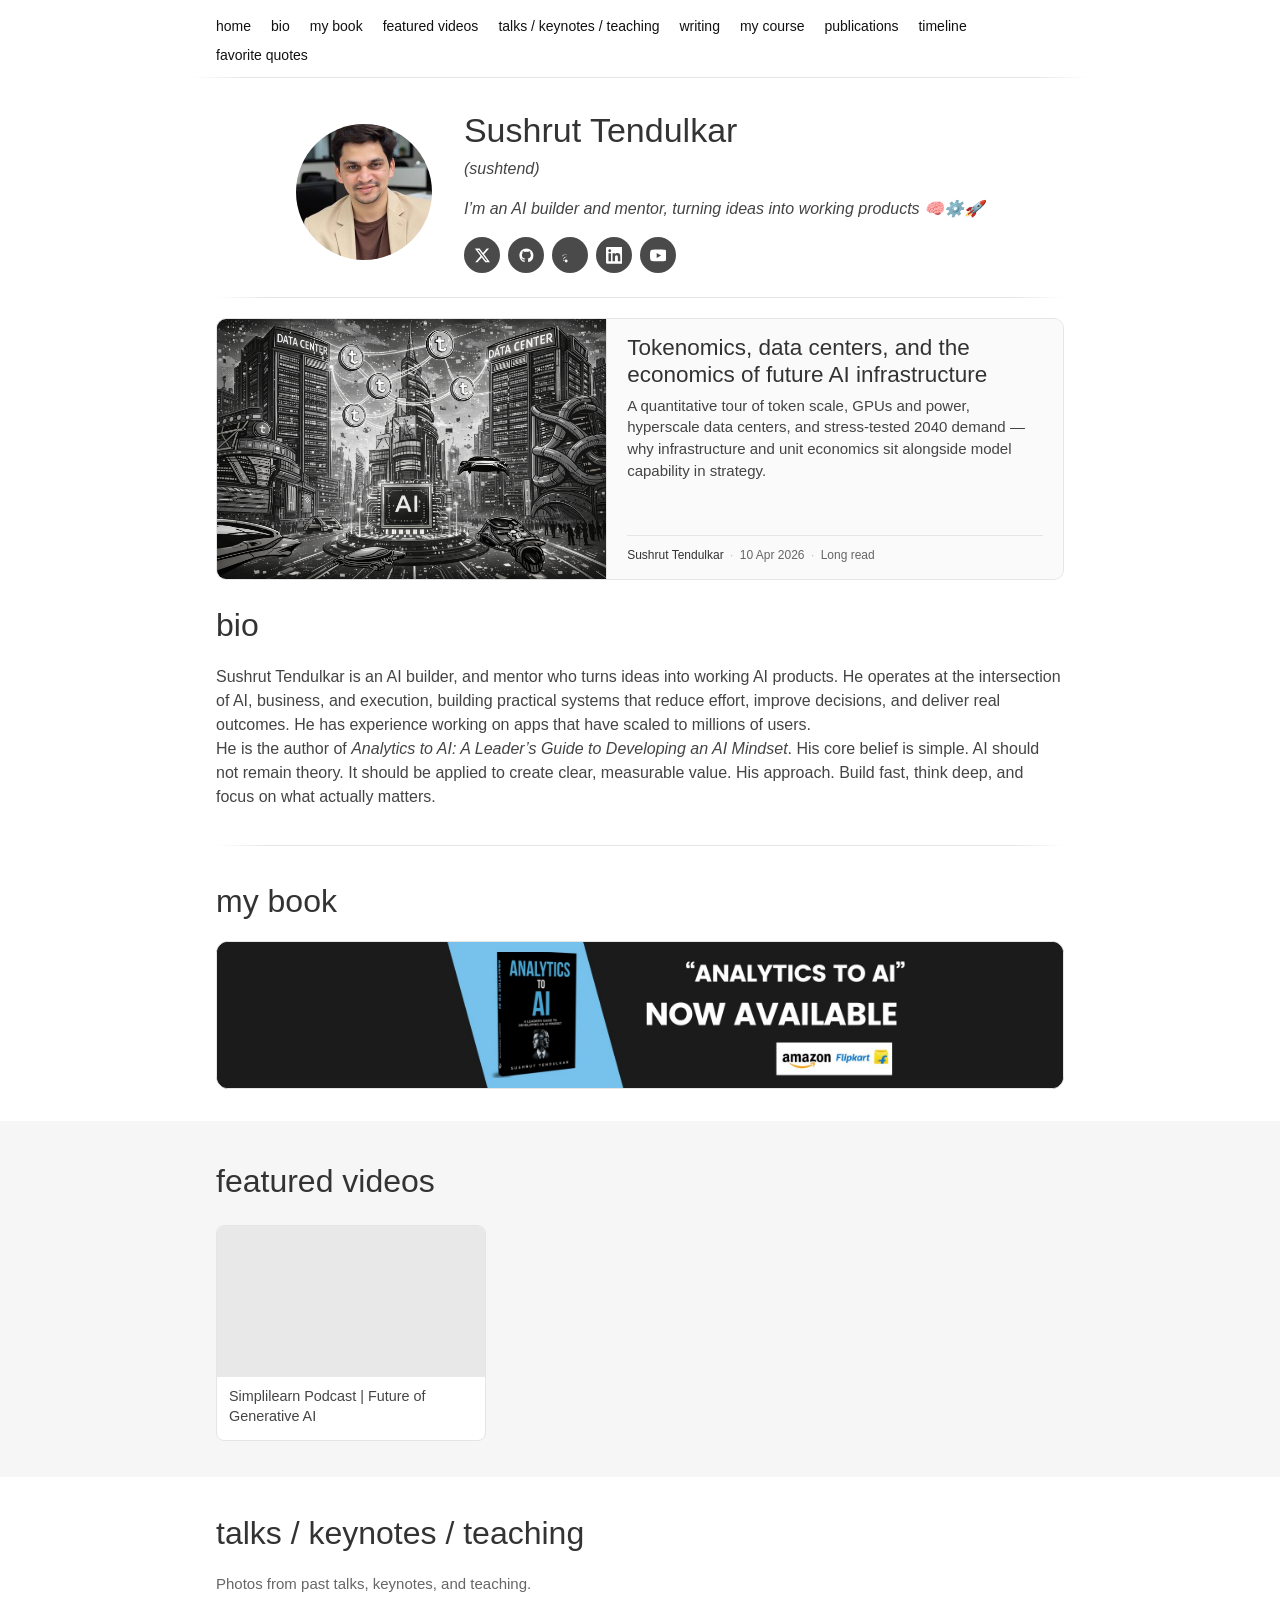
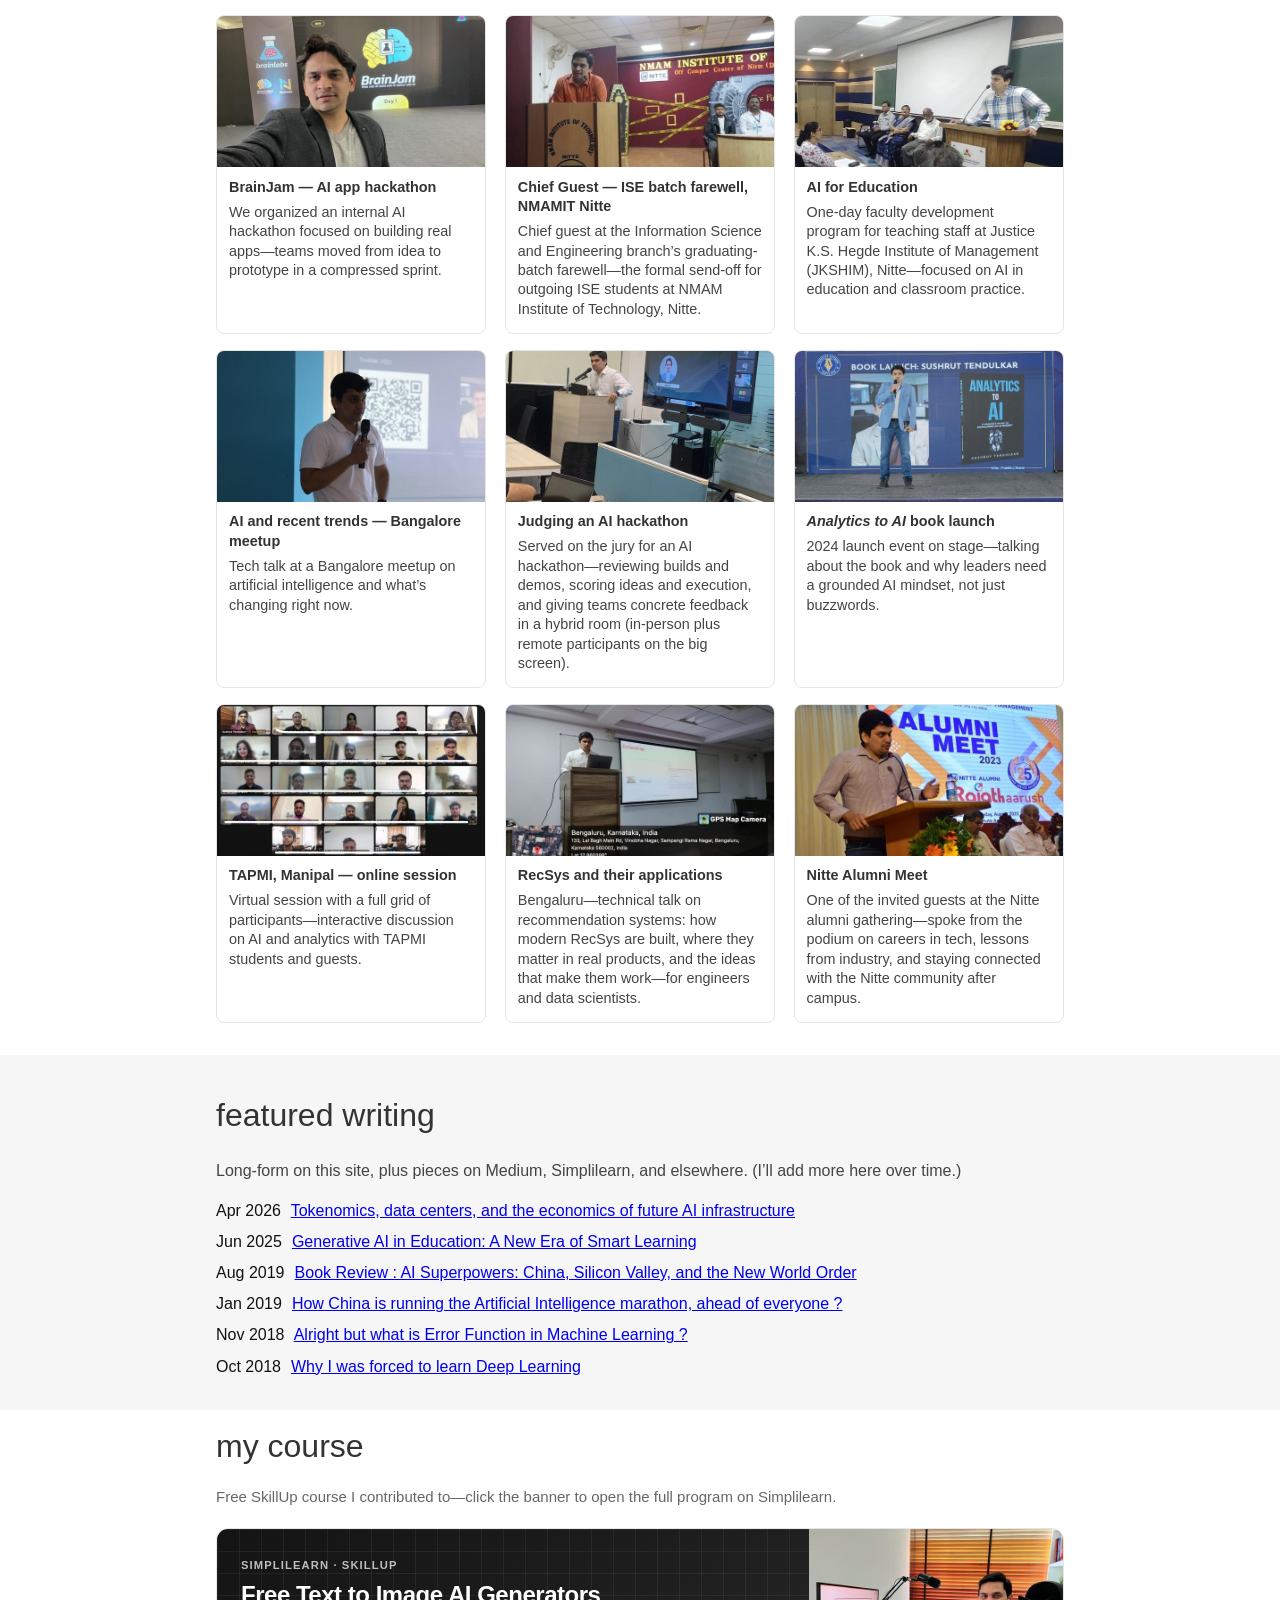
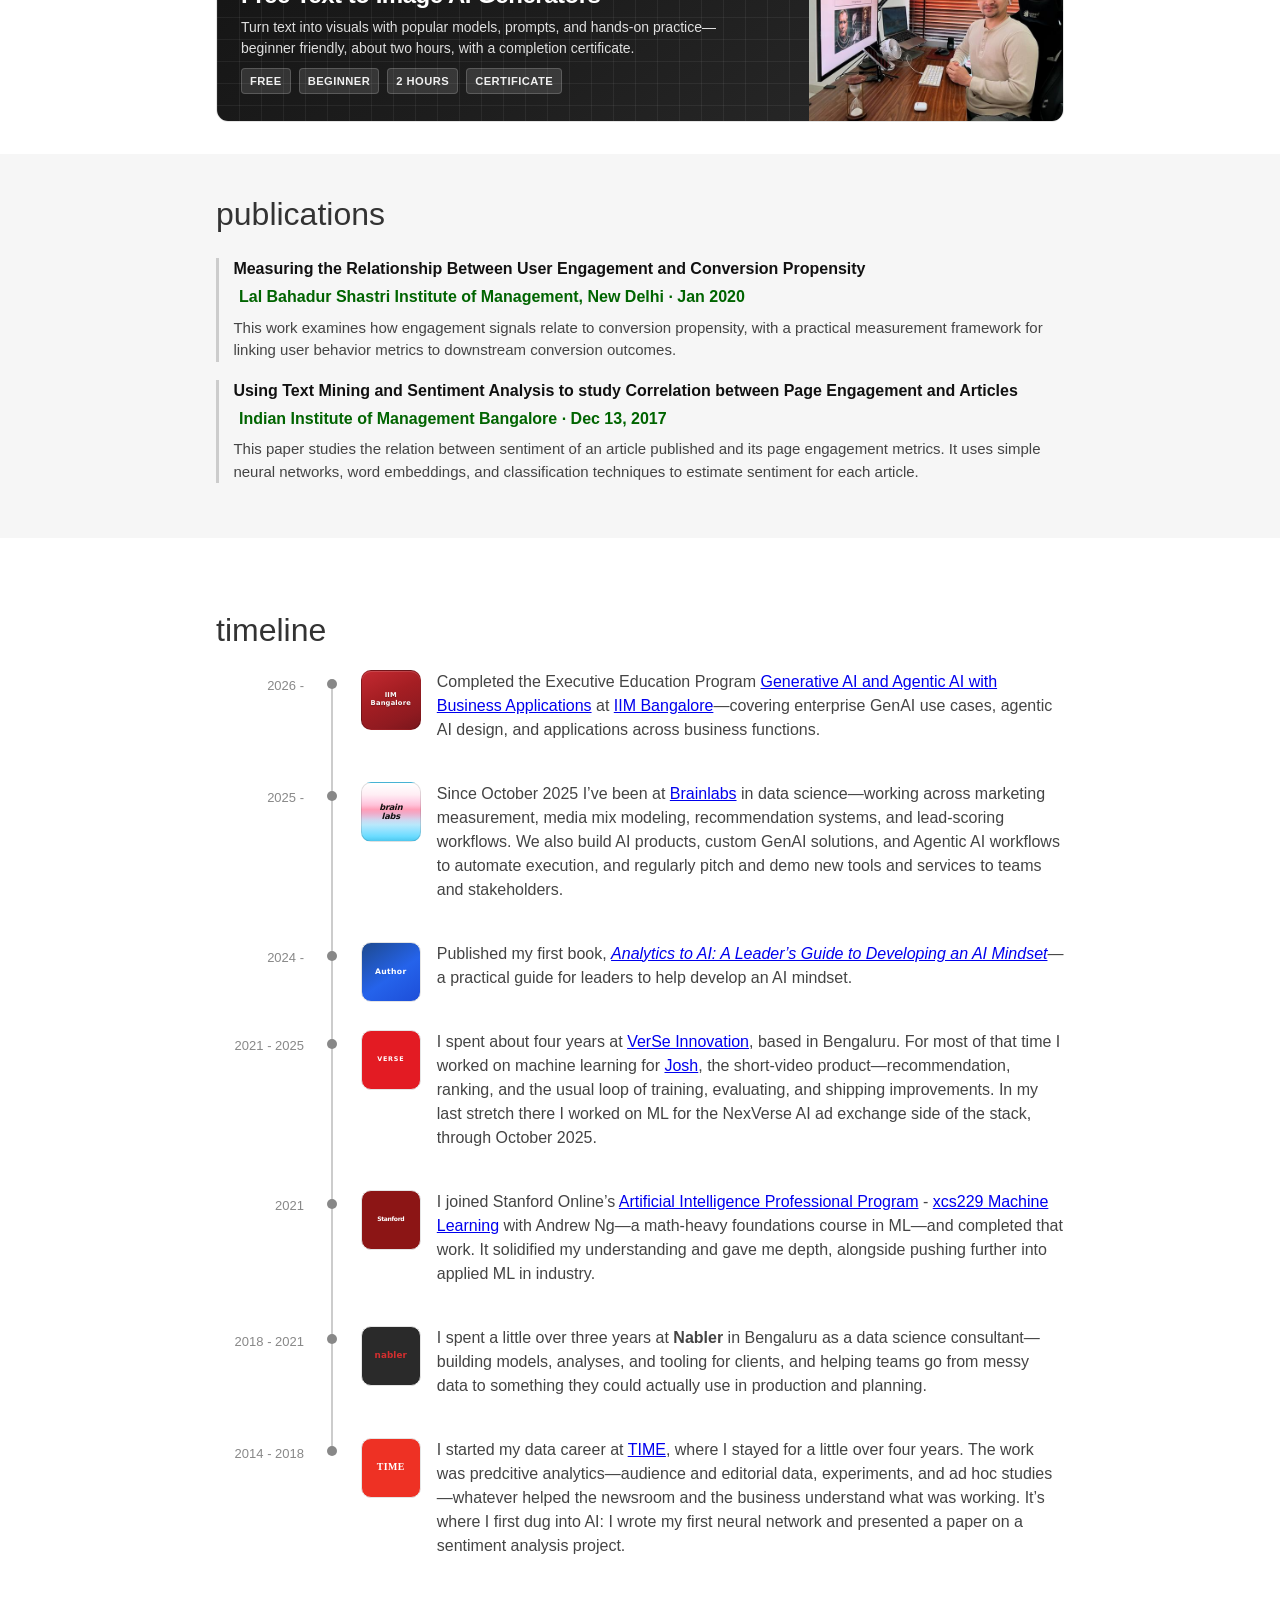
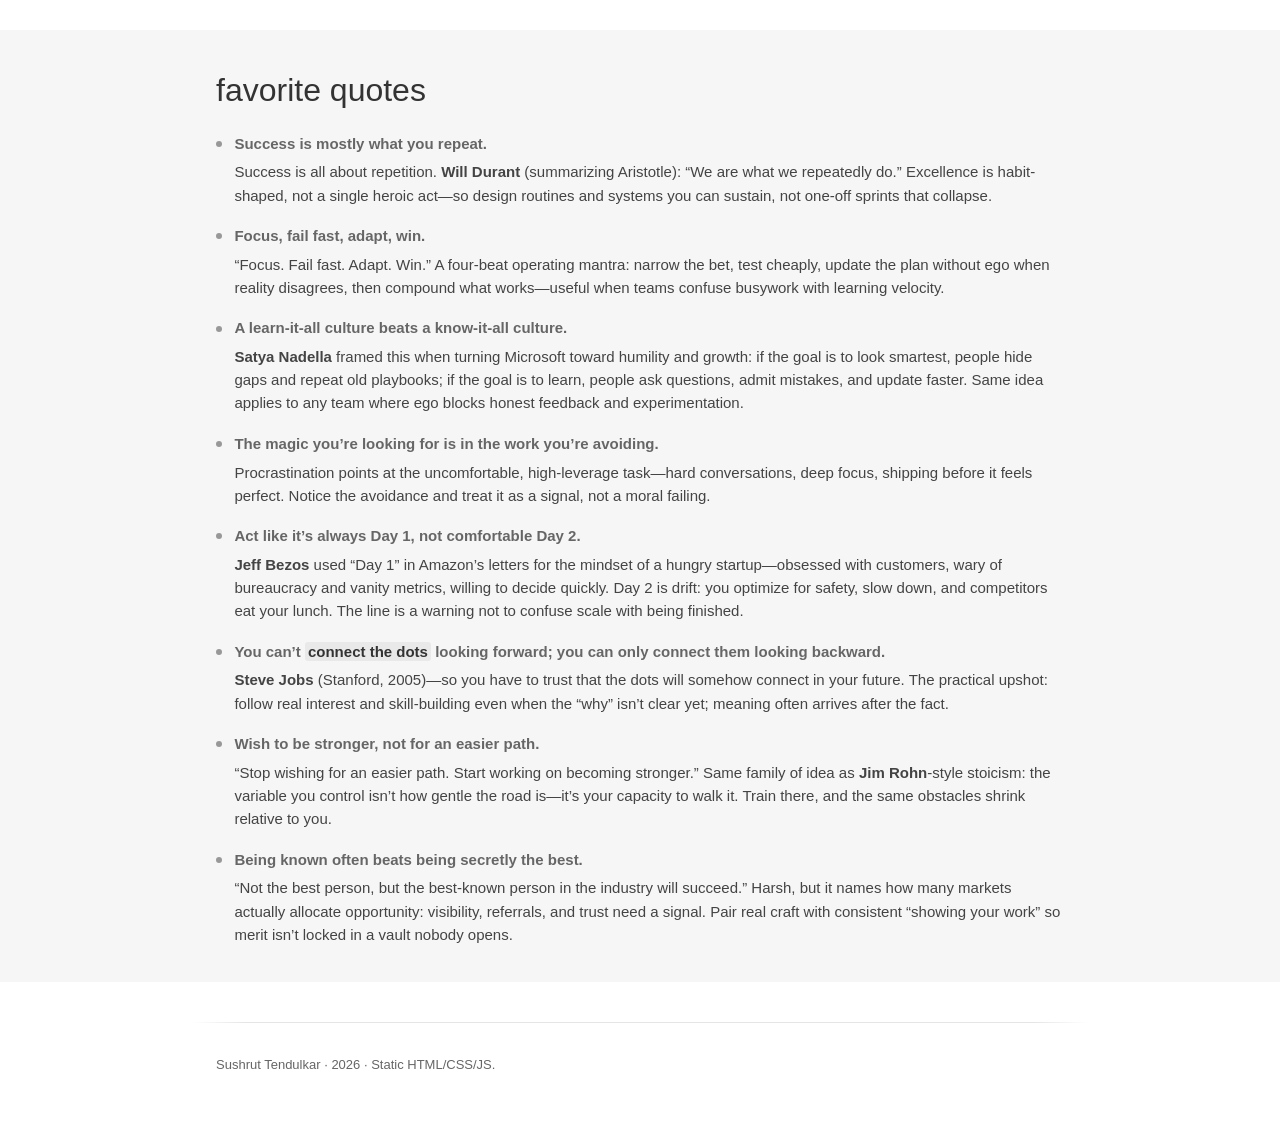
<file: index.html>
<!DOCTYPE html>
<html lang="en">
  <head>
    <meta charset="utf-8" />
    <meta name="viewport" content="width=device-width, initial-scale=1" />
    <title>Sushrut Tendulkar</title>
    <meta
      name="description"
      content="Sushrut Tendulkar — AI and analytics professional; author of Analytics to AI. Data science at Brainlabs; previously VerSe Innovation. Writing on machine learning and AI leadership."
    />
    <link rel="stylesheet" href="assets/css/main.css" />
  </head>
  <body data-site-root="">
    <div id="site-header"></div>

    <main class="main">
      <div class="content">
        

        <header class="hero">
          <img
            class="hero__avatar"
            src="assets/images/home/1-profile.jpg"
            width="136"
            height="136"
            alt="Sushrut Tendulkar"
          />
          <div class="hero__text">
            <h1>Sushrut Tendulkar</h1>
            <p class="tagline">(sushtend)</p>
            <p class="tagline">I’m an AI builder and mentor, turning ideas into working products 🧠⚙️🚀</p>
            <div class="hero__social">
              <a href="https://x.com/sushtend" aria-label="X (@sushtend)" title="X (@sushtend)">
                <svg viewBox="0 0 24 24" aria-hidden="true">
                  <path
                    d="M18.244 2.25h3.308l-7.227 8.26 8.502 11.24H16.17l-5.214-6.817L4.99 21.75H1.68l7.73-8.835L1.254 2.25H8.08l4.713 6.231zm-1.161 17.52h1.833L7.084 4.126H5.117z"
                  />
                </svg>
              </a>
              <a href="https://github.com/sushtend" aria-label="GitHub (@sushtend)" title="GitHub (@sushtend)">
                <svg viewBox="0 0 24 24" aria-hidden="true">
                  <path
                    d="M12 2C6.477 2 2 6.484 2 12.017c0 4.425 2.865 8.18 6.839 9.504.5.092.682-.217.682-.483 0-.237-.008-.868-.013-1.703-2.782.605-3.369-1.343-3.369-1.343-.454-1.158-1.11-1.466-1.11-1.466-.908-.62.069-.608.069-.608 1.003.07 1.531 1.032 1.531 1.032.892 1.53 2.341 1.088 2.91.832.092-.647.35-1.088.636-1.338-2.22-.253-4.555-1.113-4.555-4.951 0-1.093.39-1.988 1.029-2.688-.103-.253-.446-1.272.098-2.65 0 0 .84-.27 2.75 1.026A9.564 9.564 0 0112 6.844c.85.004 1.705.115 2.504.337 1.909-1.296 2.747-1.027 2.747-1.027.546 1.379.202 2.398.1 2.651.64.7 1.028 1.595 1.028 2.688 0 3.848-2.339 4.695-4.566 4.943.359.309.678.92.678 1.855 0 1.338-.012 2.419-.012 2.747 0 .268.18.58.688.482A10.019 10.019 0 0022 12.017C22 6.484 17.522 2 12 2z"
                  />
                </svg>
              </a>
              <a
                href="https://medium.com/@sushtend"
                aria-label="Medium  (@sushtend)"
                title="Medium (@sushtend)"
              >
                <svg viewBox="0 0 24 24" aria-hidden="true">
                  <path
                    d="M6 18.004a2 2 0 1 1 0 4 2 2 0 0 1 0-4zm-4 0a4 4 0 0 1 4-4h2a6 6 0 0 0-6 6h2zm-4 0a8 8 0 0 1 8-8h2a10 10 0 0 0-10 10h2z"
                  />
                </svg>
              </a>
              <a
                href="https://www.linkedin.com/in/sushtend/"
                aria-label="LinkedIn (@sushtend)"
                title="LinkedIn (@sushtend)"
              >
                <svg viewBox="0 0 24 24" aria-hidden="true" fill="currentColor">
                  <path
                    d="M20.447 20.452h-3.554v-5.569c0-1.328-.027-3.037-1.852-3.037-1.853 0-2.136 1.445-2.136 2.939v5.667H9.351V9h3.414v1.561h.046c.477-.9 1.637-1.85 3.37-1.85 3.601 0 4.267 2.37 4.267 5.455v6.286zM5.337 7.433c-1.144 0-2.063-.926-2.063-2.065 0-1.138.92-2.063 2.063-2.063 1.14 0 2.064.925 2.064 2.063 0 1.139-.925 2.065-2.064 2.065zm1.782 13.019H3.555V9h3.564v11.452zM22.225 0H1.771C.792 0 0 .774 0 1.729v20.542C0 23.227.792 24 1.771 24h20.451C23.2 24 24 23.227 24 22.271V1.729C24 .774 23.2 0 22.222 0h.003z"
                  />
                </svg>
              </a>
              <a href="https://www.youtube.com/@sushtend" aria-label="YouTube (@sushtend)" title="YouTube (@sushtend)">
                <svg viewBox="0 0 24 24" aria-hidden="true">
                  <path
                    d="M23.498 6.186a3.016 3.016 0 0 0-2.122-2.136C19.505 3.545 12 3.545 12 3.545s-7.505 0-9.377.505A3.017 3.017 0 0 0 .502 6.186C0 8.07 0 12 0 12s0 3.93.502 5.814a3.016 3.016 0 0 0 2.122 2.136c1.871.505 9.376.505 9.376.505s7.505 0 9.377-.505a3.015 3.015 0 0 0 2.122-2.136C24 15.93 24 12 24 12s0-3.93-.502-5.814zM9.545 15.568V8.432L15.818 12l-6.273 3.568z"
                  />
                </svg>
              </a>
            </div>
          </div>
        </header>

        <hr class="divider" />

        <section class="latest-post" aria-label="Latest post">
          <a class="latest-post__card" href="pages/tokenomics-data-centers-future-ai-infrastructure.html">
            <div class="latest-post__media">
              <img
                src="assets/images/latest-post/1.png"
                alt="Tokenomics, data centers, and AI infrastructure — article preview"
                width="1536"
                height="1024"
                loading="eager"
                decoding="async"
              />
            </div>
            <div class="latest-post__content">
              <div class="latest-post__lede">
                <h2 class="latest-post__title">
                  Tokenomics, data centers, and the economics of future AI infrastructure
                </h2>
                <p class="latest-post__excerpt">
                  A quantitative tour of token scale, GPUs and power, hyperscale data centers, and stress-tested 2040
                  demand — why infrastructure and unit economics sit alongside model capability in strategy.
                </p>
              </div>
              <p class="latest-post__meta">
                <span class="latest-post__meta-author">Sushrut Tendulkar</span>
                <span class="latest-post__meta-sep" aria-hidden="true">·</span>
                <time class="latest-post__meta-date" datetime="2026-04-10">10 Apr 2026</time>
                <span class="latest-post__meta-sep" aria-hidden="true">·</span>
                <span class="latest-post__meta-read">Long read</span>
              </p>
            </div>
          </a>
        </section>

        <h2 id="bio" class="section-title">bio</h2>
        <p>
          Sushrut Tendulkar is an AI builder, and mentor 
          who turns ideas into working AI products. He operates at the intersection of AI, 
          business, and execution, building practical systems that reduce effort, 
          improve decisions, and deliver real outcomes. He has experience working on apps that have scaled to millions of users.

          <br>He is the author of <em>Analytics to AI: A Leader’s Guide to Developing an AI Mindset</em>. 
          His core belief is simple. AI should not remain theory. It should be applied to create clear, measurable value. His approach. 
          Build fast, think deep, and focus on what actually matters.
        </p>


        <div class="section-block" id="my-book" aria-labelledby="my-book-heading">
          <h2 id="my-book-heading" class="section-title">my book</h2>
          <section class="book-banner" aria-label="Book: Analytics to AI">
            <div class="book-banner__surface">
              <a
                class="book-banner__link"
                href="https://www.amazon.in/Analytics-AI-Leaders-Developing-Mindset/dp/9361948113"
                target="_blank"
                rel="noopener noreferrer"
              >
                <img
                  class="book-banner__img"
                  src="assets/images/my-book/1-banner.jpeg"
                  alt="Analytics to AI: A Leader's Guide to Developing an AI Mindset — buy on Amazon.in"
                  width="1200"
                  height="400"
                  loading="lazy"
                />
              </a>
            </div>
          </section>
        </div>
      </div>

      <section class="section-band" id="talks" aria-labelledby="talks-heading">
        <div class="content">
          <h2 id="talks-heading" class="section-title">featured videos</h2>
          <div class="talk-grid">
            <a class="talk-card" href="https://www.youtube.com/watch?v=HeITnf5OrqM">
              <div
                class="talk-card__thumb"
                style="background-image: url(https://i.ytimg.com/vi/HeITnf5OrqM/hqdefault.jpg)"
              ></div>
              <div class="talk-card__body">Simplilearn Podcast | Future of Generative AI</div>
            </a>
          </div>
        </div>
      </section>

      <div class="content" id="talks-keynotes-teaching" aria-labelledby="talks-keynotes-teaching-heading">
        <h2 id="talks-keynotes-teaching-heading" class="section-title section-title--preserve">
          Talks / keynotes / teaching
        </h2>
        <p class="section-intro">
          Photos from past talks, keynotes, and teaching. 
        </p>
        <div class="appearance-grid">
          <article class="appearance-card">
            <div class="appearance-card__thumb">
              <img
                class="appearance-card__img"
                src="assets/images/talks-keynotes-teaching/8.jpg"
                alt="BrainJam AI hackathon at Brainlabs — Sushrut Tendulkar"
                width="600"
                height="450"
                loading="lazy"
              />
            </div>
            <div class="appearance-card__body">
              <h3 class="appearance-card__title">BrainJam — AI app hackathon</h3>
              <p class="appearance-card__desc">
                We organized an internal AI hackathon focused on building real apps—teams moved from
                idea to prototype in a compressed sprint.
              </p>
            </div>
          </article>
          <article class="appearance-card">
            <div class="appearance-card__thumb">
              <img
                class="appearance-card__img"
                src="assets/images/talks-keynotes-teaching/9.jpg"
                alt="Sushrut Tendulkar as chief guest at the ISE batch farewell, NMAMIT Nitte"
                width="600"
                height="415"
                loading="lazy"
              />
            </div>
            <div class="appearance-card__body">
              <h3 class="appearance-card__title">Chief Guest — ISE batch farewell, NMAMIT Nitte</h3>
              <p class="appearance-card__desc">
                Chief guest at the Information Science and Engineering branch’s graduating-batch farewell—the formal
                send-off for outgoing ISE students at NMAM Institute of Technology, Nitte.
              </p>
            </div>
          </article>
          <article class="appearance-card">
            <div class="appearance-card__thumb">
              <img
                class="appearance-card__img"
                src="assets/images/talks-keynotes-teaching/5.jpg"
                alt="Sushrut Tendulkar at JKSHIM Nitte—AI for Education faculty development at the podium"
                width="600"
                height="613"
                loading="lazy"
              />
            </div>
            <div class="appearance-card__body">
              <h3 class="appearance-card__title">AI for Education</h3>
              <p class="appearance-card__desc">
                One-day faculty development program for teaching staff at Justice K.S. Hegde Institute of Management
                (JKSHIM), Nitte—focused on AI in education and classroom practice.
              </p>
            </div>
          </article>
          <article class="appearance-card">
            <div class="appearance-card__thumb">
              <img
                class="appearance-card__img"
                src="assets/images/talks-keynotes-teaching/6.jpg"
                alt="Sushrut Tendulkar at a Bangalore tech meetup—AI talk, thank-you slide with QR for resources"
                width="600"
                height="400"
                loading="lazy"
              />
            </div>
            <div class="appearance-card__body">
              <h3 class="appearance-card__title">AI and recent trends — Bangalore meetup</h3>
              <p class="appearance-card__desc">
                Tech talk at a Bangalore meetup on artificial intelligence and what’s changing right now.
              </p>
            </div>
          </article>
          <article class="appearance-card">
            <div class="appearance-card__thumb">
              <img
                class="appearance-card__img"
                src="assets/images/talks-keynotes-teaching/4.jpg"
                alt="Sushrut Tendulkar judging an AI hackathon, hybrid room with video tiles on screen"
                width="600"
                height="800"
                loading="lazy"
              />
            </div>
            <div class="appearance-card__body">
              <h3 class="appearance-card__title">Judging an AI hackathon</h3>
              <p class="appearance-card__desc">
                Served on the jury for an AI hackathon—reviewing builds and demos, scoring ideas and execution, and
                giving teams concrete feedback in a hybrid room (in-person plus remote participants on the big screen).
              </p>
            </div>
          </article>
          <article class="appearance-card">
            <div class="appearance-card__thumb">
              <img
                class="appearance-card__img"
                src="assets/images/talks-keynotes-teaching/7.jpg"
                alt="Book launch — Analytics to AI, Sushrut Tendulkar on stage"
                width="600"
                height="400"
                loading="lazy"
              />
            </div>
            <div class="appearance-card__body">
              <h3 class="appearance-card__title"><em>Analytics to AI</em> book launch</h3>
              <p class="appearance-card__desc">
                2024 launch event on stage—talking about the book and why leaders need a grounded AI mindset, not
                just buzzwords.
              </p>
            </div>
          </article>
          <article class="appearance-card">
            <div class="appearance-card__thumb">
              <img
                class="appearance-card__img"
                src="assets/images/talks-keynotes-teaching/1.jpg"
                alt="Online session with TAPMI Manipal participants"
                width="600"
                height="340"
                loading="lazy"
              />
            </div>
            <div class="appearance-card__body">
              <h3 class="appearance-card__title">TAPMI, Manipal — online session</h3>
              <p class="appearance-card__desc">
                Virtual session with a full grid of participants—interactive discussion on AI and analytics with TAPMI
                students and guests.
              </p>
            </div>
          </article>
          <article class="appearance-card">
            <div class="appearance-card__thumb">
              <img
                class="appearance-card__img"
                src="assets/images/talks-keynotes-teaching/2.jpg"
                alt="Sushrut Tendulkar—tech talk on recommendation systems, Bengaluru June 2024"
                width="600"
                height="450"
                loading="lazy"
              />
            </div>
            <div class="appearance-card__body">
              <h3 class="appearance-card__title">RecSys and their applications</h3>
              <p class="appearance-card__desc">
                Bengaluru—technical talk on recommendation systems: how modern RecSys are built, where they
                matter in real products, and the ideas that make them work—for engineers and
                data scientists.
              </p>
            </div>
          </article>
          <article class="appearance-card">
            <div class="appearance-card__thumb">
              <img
                class="appearance-card__img"
                src="assets/images/talks-keynotes-teaching/3.jpg"
                alt="Sushrut Tendulkar as a guest speaker at Nitte Alumni Meet 2023"
                width="600"
                height="400"
                loading="lazy"
              />
            </div>
            <div class="appearance-card__body">
              <h3 class="appearance-card__title">Nitte Alumni Meet</h3>
              <p class="appearance-card__desc">
                One of the invited guests at the Nitte alumni gathering—spoke from the podium on careers in tech,
                lessons from industry, and staying connected with the Nitte community after campus.
              </p>
            </div>
          </article>
          
        
        
        </div>
      </div>

      <section class="section-band" id="writing" aria-labelledby="writing-heading">
        <div class="content">
          <h2 id="writing-heading" class="section-title">featured writing</h2>
          <p class="writing-intro">
            Long-form on this site, plus pieces on Medium, Simplilearn, and elsewhere. (I’ll add more here over
            time.)
          </p>
          <ul class="writing-list">
            <li>
              <span class="date">Apr 2026</span>
              <a href="pages/tokenomics-data-centers-future-ai-infrastructure.html"
                >Tokenomics, data centers, and the economics of future AI infrastructure</a
              >
            </li>
            <li>
              <span class="date">Jun 2025</span>
              <a href="https://www.simplilearn.com/generative-ai-in-education-article"
                >Generative AI in Education: A New Era of Smart Learning</a
              >
            </li>
            <li>
              <span class="date">Aug 2019</span>
              <a
                href="https://medium.com/@sushtend/book-review-ai-superpowers-china-silicon-valley-and-the-new-world-order-304ebf668a7c"
                >Book Review : AI Superpowers: China, Silicon Valley, and the New World Order</a
              >
            </li>
            <li>
              <span class="date">Jan 2019</span>
              <a
                href="https://medium.com/@sushtend/how-china-is-running-the-artificial-intelligence-marathon-ahead-of-everyone-44a2561722ae"
                >How China is running the Artificial Intelligence marathon, ahead of everyone ?</a
              >
            </li>
            <li>
              <span class="date">Nov 2018</span>
              <a
                href="https://medium.com/@sushtend/alright-but-what-is-error-function-in-machine-learning-932f7e853308"
                >Alright but what is Error Function in Machine Learning ?</a
              >
            </li>
            <li>
              <span class="date">Oct 2018</span>
              <a href="https://medium.com/@sushtend/why-i-was-forced-to-learn-deep-learning-cff208eb33b"
                >Why I was forced to learn Deep Learning</a
              >
            </li>
          </ul>
        </div>
      </section>

      <div class="content section-block" id="my-course" aria-labelledby="my-course-heading">
        <h2 id="my-course-heading" class="section-title">my course</h2>
        <p class="section-intro">
          Free SkillUp course I contributed to—click the banner to open the full program on Simplilearn.
        </p>
        <a
          class="course-banner"
          href="https://www.simplilearn.com/free-text-to-image-ai-generators-course-skillup"
        >
          <div class="course-banner__thumb">
            <p class="course-banner__eyebrow">Simplilearn · SkillUp</p>
            <h3 class="course-banner__title">Free Text to Image AI Generators</h3>
            <p class="course-banner__lede">
              Turn text into visuals with popular models, prompts, and hands-on practice—beginner friendly,
              about two hours, with a completion certificate.
            </p>
            <div class="course-banner__meta" aria-hidden="true">
              <span class="course-banner__tag">Free</span>
              <span class="course-banner__tag">Beginner</span>
              <span class="course-banner__tag">2 hours</span>
              <span class="course-banner__tag">Certificate</span>
            </div>
          </div>
          <div class="course-banner__photo">
            <img
              src="assets/images/my-courses/1-presenter.jpg"
              alt="Sushrut Tendulkar presenting"
              width="600"
              height="450"
              loading="eager"
              decoding="async"
            />
          </div>
        </a>
      </div>

      <section class="section-band" id="publications" aria-labelledby="publications-heading">
        <div class="content">
          <h2 id="publications-heading" class="section-title">publications</h2>
          <div class="pub">
            <p class="pub-line">
              <strong class="pub-title-text"
                >Measuring the Relationship Between User Engagement and Conversion Propensity</strong
              >
              <span class="pub-venue">Lal Bahadur Shastri Institute of Management, New Delhi · Jan 2020</span>
            </p>
            <p class="pub-abstract">
              This work examines how engagement signals relate to conversion propensity, with a practical
              measurement framework for linking user behavior metrics to downstream conversion outcomes.
            </p>
          </div>
          <div class="pub">
            <p class="pub-line">
              <strong class="pub-title-text"
                >Using Text Mining and Sentiment Analysis to study Correlation between Page Engagement and
                Articles</strong
              >
              <span class="pub-venue">Indian Institute of Management Bangalore · Dec 13, 2017</span>
            </p>
            <p class="pub-abstract">
              This paper studies the relation between sentiment of an article published and its page
              engagement metrics. It uses simple neural networks, word embeddings, and classification
              techniques to estimate sentiment for each article.
            </p>
          </div>
        </div>
      </section>

      <div class="content section-block" id="timeline" aria-labelledby="timeline-heading">
        <h2 id="timeline-heading" class="section-title">timeline</h2>
        <div class="timeline">
        <article class="tl-row">
          <div class="tl-date">2026 -</div>
          <div class="tl-rail"><span class="tl-dot" aria-hidden="true"></span></div>
          <div class="tl-body">
            <div class="tl-logo tl-logo--iimb" role="img" aria-label="IIM Bangalore">
              <span class="tl-logo__stack tl-logo__stack--iimb">IIM<br />Bangalore</span>
            </div>
            <div class="tl-copy">
              <p>
                Completed the Executive Education Program
                <a
                  href="https://eep.iimb.ac.in/course/generative-ai-and-agentic-ai-with-business-applications/"
                  target="_blank"
                  rel="noopener noreferrer"
                  >Generative AI and Agentic AI with Business Applications</a
                >
                at
                <a href="https://www.iimb.ac.in/" target="_blank" rel="noopener noreferrer">IIM Bangalore</a>—covering
                enterprise GenAI use cases, agentic AI design, and applications across business functions.
              </p>
            </div>
          </div>
        </article>

        <article class="tl-row">
          <div class="tl-date">2025 -</div>
          <div class="tl-rail"><span class="tl-dot" aria-hidden="true"></span></div>
          <div class="tl-body">
            <div class="tl-logo tl-logo--brainlabs" role="img" aria-label="Brainlabs">
              <span class="tl-logo__stack">brain<br />labs</span>
            </div>
            <div class="tl-copy">
              <p>
                Since October 2025 I’ve been at
                <a href="https://www.brainlabsdigital.com/">Brainlabs</a> in data science—working across
                marketing measurement, media mix modeling, recommendation systems, and lead-scoring
                workflows. We also build AI products, custom GenAI solutions, and Agentic AI workflows to automate
                execution, and regularly pitch and demo new tools and services to teams and stakeholders.
              </p>
            </div>
          </div>
        </article>

        <article class="tl-row">
          <div class="tl-date">2024 -</div>
          <div class="tl-rail"><span class="tl-dot" aria-hidden="true"></span></div>
          <div class="tl-body">
            <div class="tl-logo tl-logo--author" role="img" aria-label="Author">Author</div>
            <div class="tl-copy">
              <p>
                Published my first book,
                <a
                  href="https://www.amazon.in/Analytics-AI-Leaders-Developing-Mindset/dp/9361948113"
                  target="_blank"
                  rel="noopener noreferrer"
                  ><em>Analytics to AI: A Leader’s Guide to Developing an AI Mindset</em></a
                >—a practical guide for leaders to help develop an AI mindset.
              </p>
            </div>
          </div>
        </article>

        <article class="tl-row">
          <div class="tl-date">2021 - 2025</div>
          <div class="tl-rail"><span class="tl-dot" aria-hidden="true"></span></div>
          <div class="tl-body">
            <div class="tl-logo tl-logo--verse" role="img" aria-label="VerSe Innovation">VERSE</div>
            <div class="tl-copy">
              <p>
                I spent about four years at
                <a href="https://verse.in/">VerSe Innovation</a>, based in Bengaluru. For most of that
                time I worked on machine learning for
                <a href="https://share.myjosh.in/">Josh</a>, the short-video product—recommendation,
                ranking, and the usual loop of training, evaluating, and shipping improvements. In my
                last stretch there I worked on ML for the NexVerse AI ad exchange side of the stack,
                through October 2025.
              </p>
            </div>
          </div>
        </article>

        <article class="tl-row">
          <div class="tl-date">2021</div>
          <div class="tl-rail"><span class="tl-dot" aria-hidden="true"></span></div>
          <div class="tl-body">
            <div class="tl-logo tl-logo--stanford" role="img" aria-label="Stanford">Stanford</div>
            <div class="tl-copy">
              <p>
                I joined Stanford Online’s
                <a href="https://online.stanford.edu/programs/artificial-intelligence-professional-program"
                  >Artificial Intelligence Professional Program</a
                > -
                <a href="https://online.stanford.edu/courses/xcs229-machine-learning">xcs229 Machine Learning</a>
                with Andrew Ng—a math-heavy foundations course in ML—and completed that work. It solidified my
                understanding and gave me depth, alongside pushing further into applied ML in industry.
              </p>
            </div>
          </div>
        </article>

        <article class="tl-row">
          <div class="tl-date">2018 - 2021</div>
          <div class="tl-rail"><span class="tl-dot" aria-hidden="true"></span></div>
          <div class="tl-body">
            <div class="tl-logo tl-logo--nabler" role="img" aria-label="Nabler">nabler</div>
            <div class="tl-copy">
              <p>
                I spent a little over three years at
                <b>Nabler</b> in Bengaluru as a data science consultant—building
                models, analyses, and tooling for clients, and helping teams go from messy data to something they
                could actually use in production and planning.
              </p>
            </div>
          </div>
        </article>

        <article class="tl-row">
          <div class="tl-date">2014 - 2018</div>
          <div class="tl-rail"><span class="tl-dot" aria-hidden="true"></span></div>
          <div class="tl-body">
            <div class="tl-logo tl-logo--time" role="img" aria-label="TIME">TIME</div>
            <div class="tl-copy">
              <p>
                I started my data career at <a href="https://time.com/">TIME</a>, where I stayed for
                a little over four years. The work was predcitive analytics—audience and editorial data,
                experiments, and ad hoc studies—whatever helped the newsroom and the
                business understand what was working. It’s  where I first dug into AI: I wrote my first neural
                network and presented a paper on a sentiment analysis project.
              </p>
            </div>
          </div>
        </article>
        </div>
      </div>

      <section class="section-band" id="favorite-quotes" aria-labelledby="favorite-quotes-heading">
        <div class="content">
          <h2 id="favorite-quotes-heading" class="section-title">favorite quotes</h2>
          <ul class="philosophy-list" role="list">
            <li class="philosophy-item">
              <h3 class="philosophy-item__heading">Success is mostly what you repeat.</h3>
              <p class="philosophy-item__text">
                Success is all about repetition. <strong>Will Durant</strong> (summarizing Aristotle): “We are what we
                repeatedly do.” Excellence is habit-shaped, not a single heroic act—so design routines and systems you
                can sustain, not one-off sprints that collapse.
              </p>
            </li>
            <li class="philosophy-item">
              <h3 class="philosophy-item__heading">Focus, fail fast, adapt, win.</h3>
              <p class="philosophy-item__text">
                “Focus. Fail fast. Adapt. Win.” A four-beat operating mantra: narrow the bet, test cheaply, update the
                plan without ego when reality disagrees, then compound what works—useful when teams confuse busywork
                with learning velocity.
              </p>
            </li>
            <li class="philosophy-item">
              <h3 class="philosophy-item__heading">A learn-it-all culture beats a know-it-all culture.</h3>
              <p class="philosophy-item__text">
                <strong>Satya Nadella</strong> framed this when turning Microsoft toward humility and growth: if the
                goal is to look smartest, people hide gaps and repeat old playbooks; if the goal is to learn, people
                ask questions, admit mistakes, and update faster. Same idea applies to any team where ego blocks
                honest feedback and experimentation.
              </p>
            </li>
            <li class="philosophy-item">
              <h3 class="philosophy-item__heading">The magic you’re looking for is in the work you’re avoiding.</h3>
              <p class="philosophy-item__text">
                Procrastination points at the uncomfortable, high-leverage task—hard conversations, deep
                focus, shipping before it feels perfect. Notice the avoidance and treat it as a signal, not a moral
                failing.
              </p>
            </li>
            <li class="philosophy-item">
              <h3 class="philosophy-item__heading">Act like it’s always Day 1, not comfortable Day 2.</h3>
              <p class="philosophy-item__text">
                <strong>Jeff Bezos</strong> used “Day 1” in Amazon’s letters for the mindset of a hungry
                startup—obsessed with customers, wary of bureaucracy and vanity metrics, willing to decide quickly.
                Day 2 is
                drift: you optimize for safety, slow down, and competitors eat your lunch. The line is a warning
                not to confuse scale with being finished.
              </p>
            </li>
            <li class="philosophy-item">
              <h3 class="philosophy-item__heading">
                You can’t <span class="philosophy-item__hl">connect the dots</span> looking forward; you can only
                connect them looking backward.
              </h3>
              <p class="philosophy-item__text">
                <strong>Steve Jobs</strong> (Stanford, 2005)—so you have to trust that the dots will somehow connect
                in your future. The practical upshot: follow real interest and skill-building even when the “why”
                isn’t clear yet; meaning often arrives after the fact.
              </p>
            </li>
          
         

            <li class="philosophy-item">
              <h3 class="philosophy-item__heading">Wish to be stronger, not for an easier path.</h3>
              <p class="philosophy-item__text">
                “Stop wishing for an easier path. Start working on becoming stronger.” Same family of idea as
                <strong>Jim Rohn</strong>-style stoicism: the variable you control isn’t how gentle the road is—it’s
                your capacity to walk it. Train there, and the same obstacles shrink relative to you.
              </p>
            </li>
       
            <li class="philosophy-item">
              <h3 class="philosophy-item__heading">Being known often beats being secretly the best.</h3>
              <p class="philosophy-item__text">
                “Not the best person, but the best-known person in the industry will succeed.” Harsh, but it names how
                many markets actually allocate opportunity: visibility, referrals, and trust need a signal. Pair real
                craft with consistent “showing your work” so merit isn’t locked in a vault nobody opens.
              </p>
            </li>
           
            
          </ul>
        </div>
      </section>

    </main>

    <div id="site-footer"></div>
    <script src="assets/js/layout.js" defer></script>
  </body>
</html>
</file>
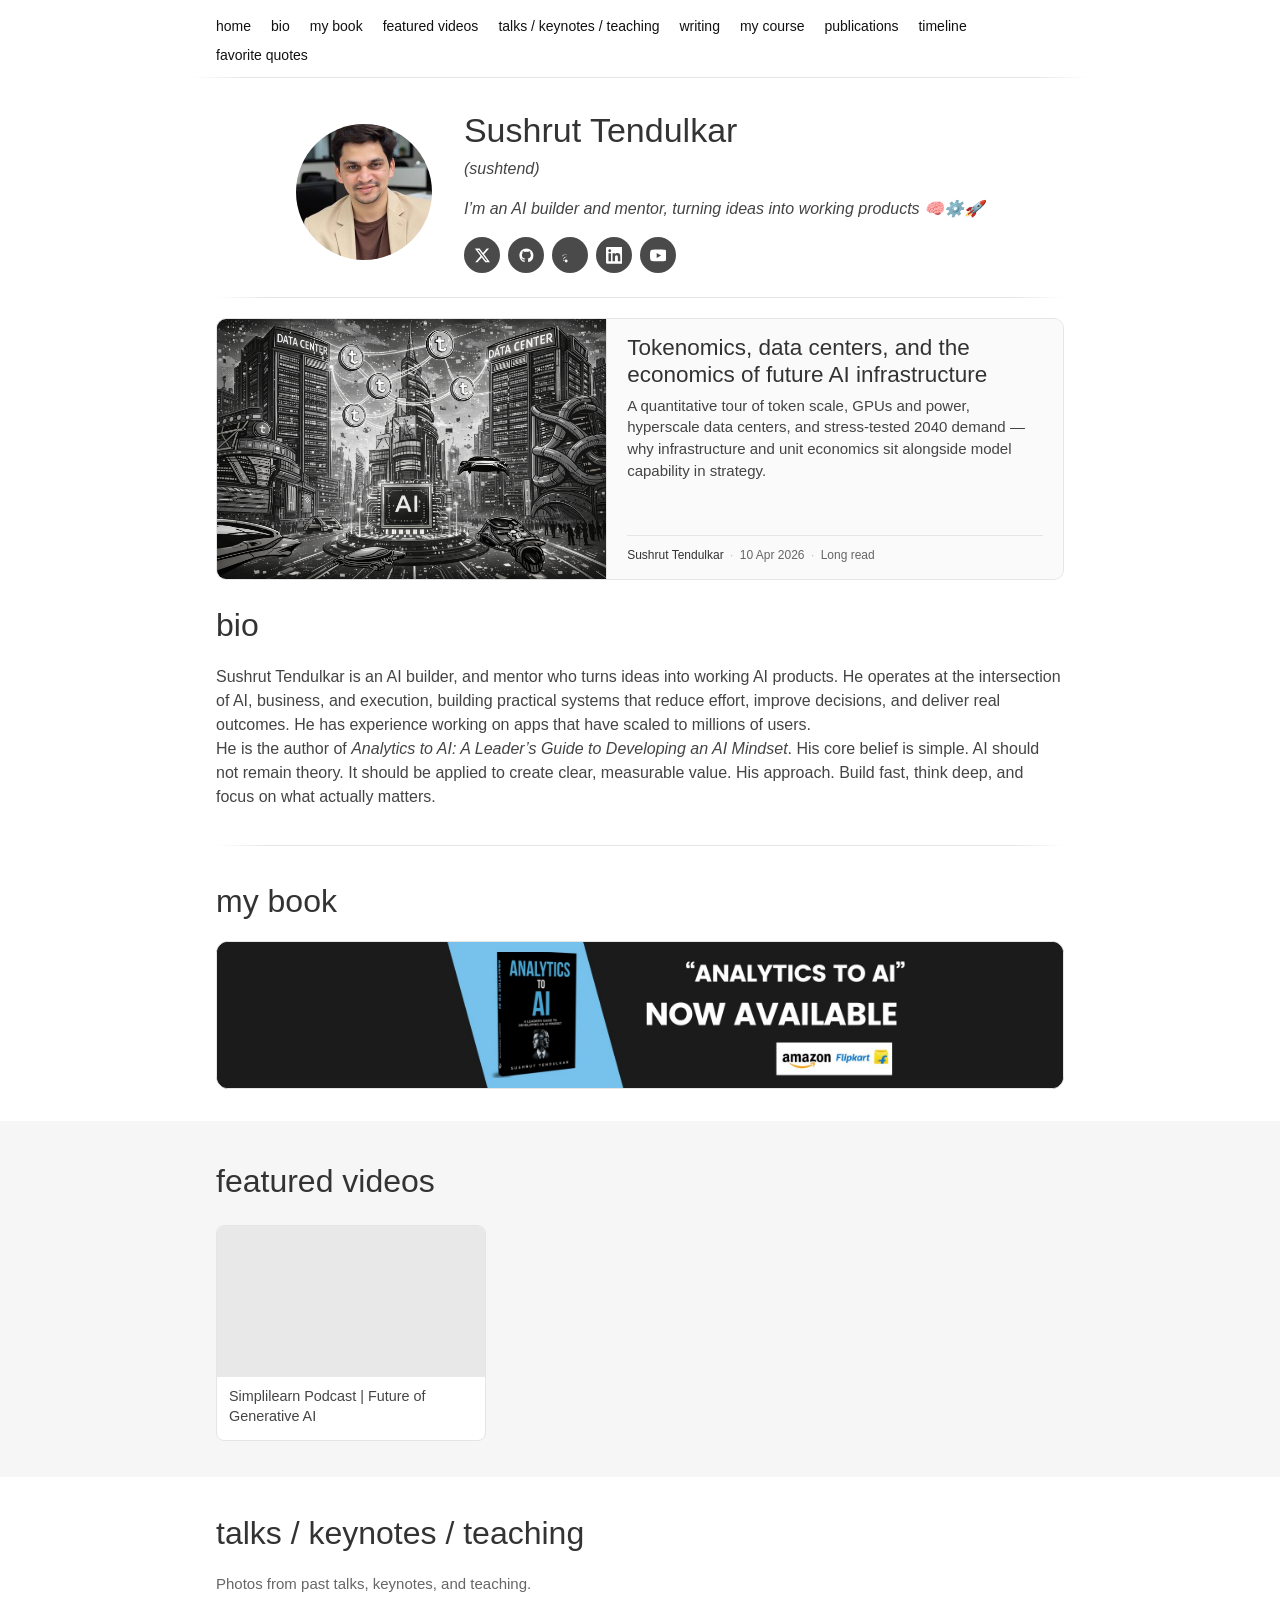
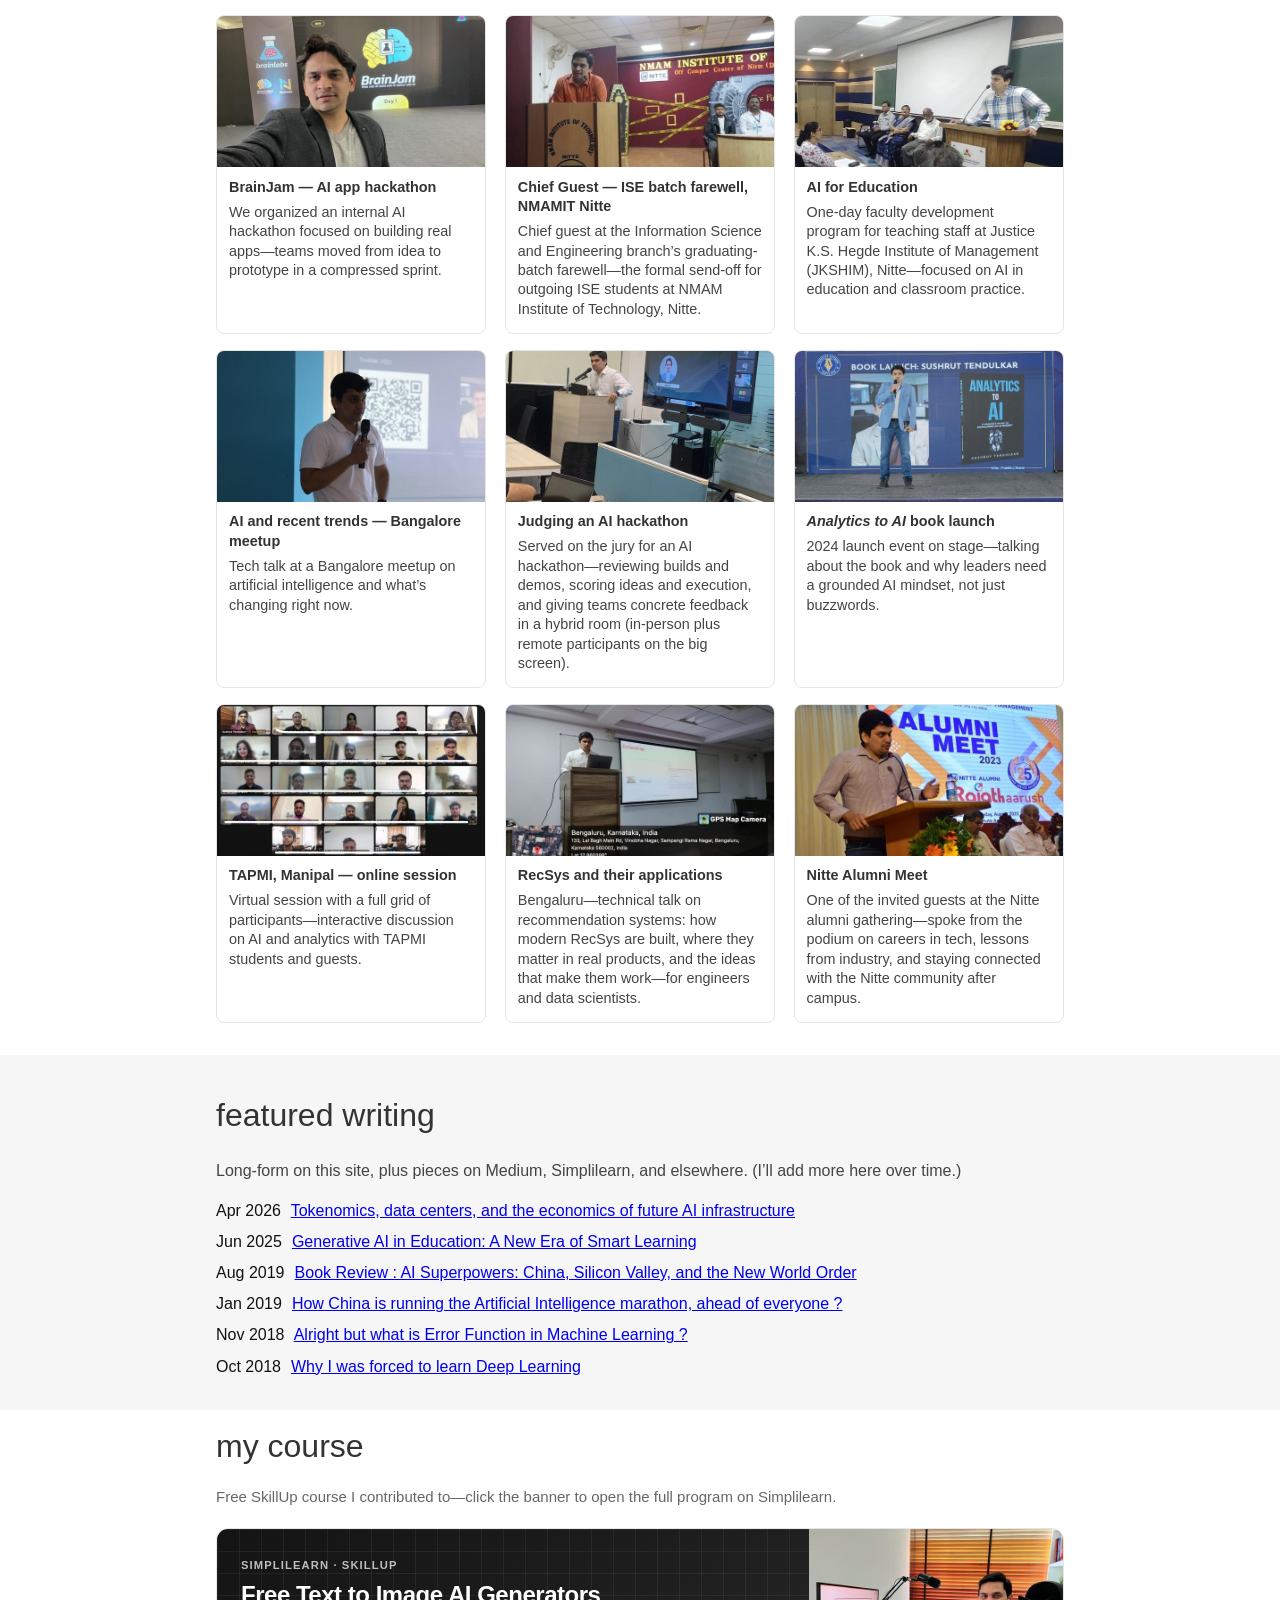
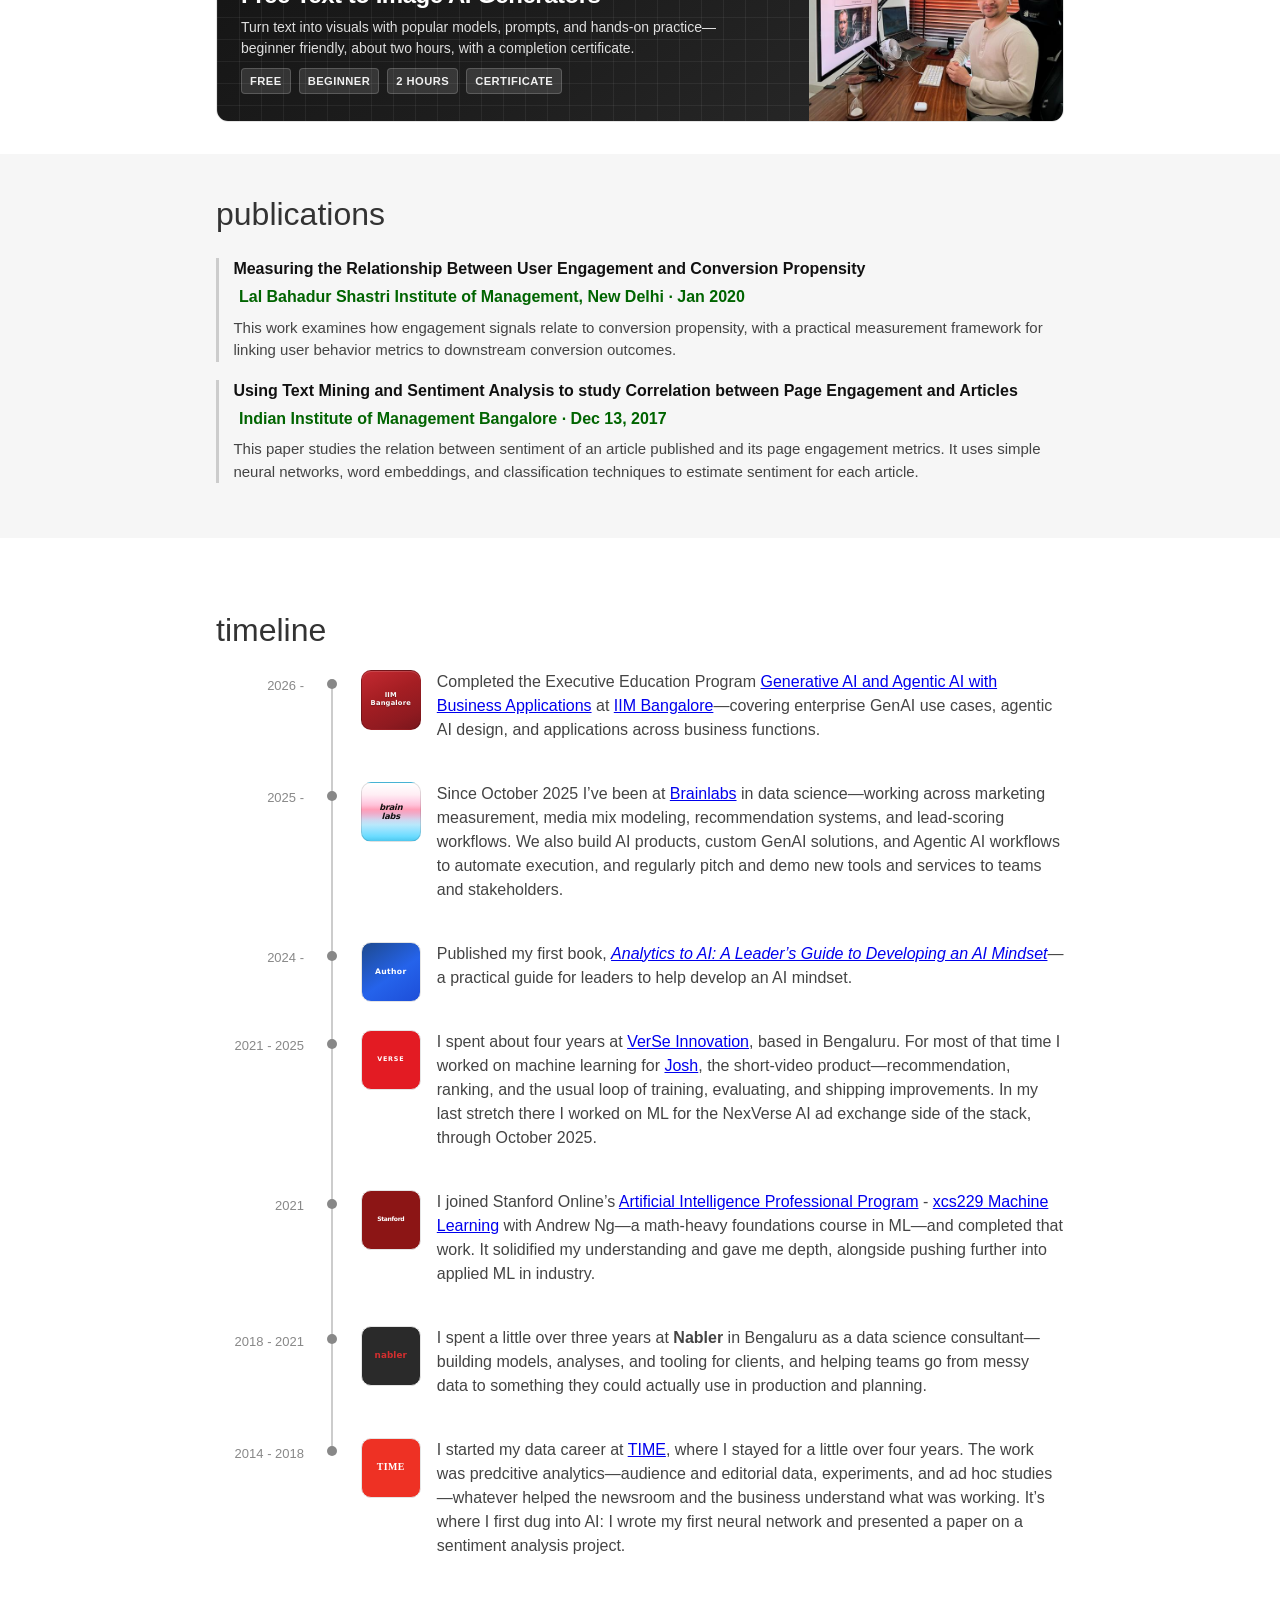
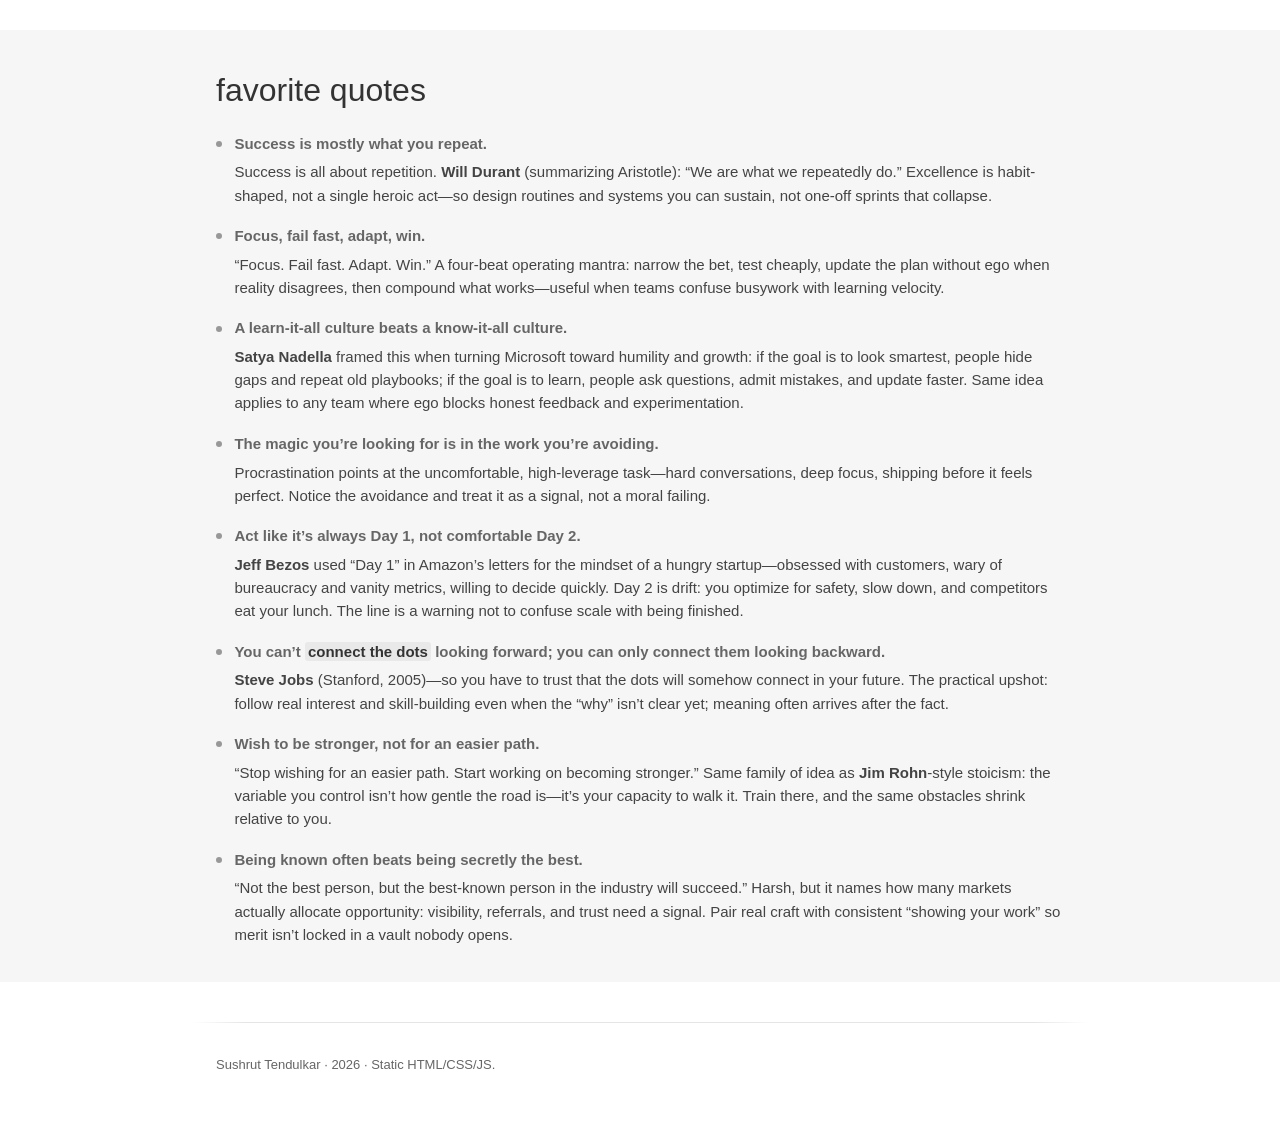
<file: pages/index.html>
<!DOCTYPE html>
<html lang="en">
  <head>
    <meta charset="utf-8" />
    <meta name="viewport" content="width=device-width, initial-scale=1" />
    <title>Redirecting...</title>
    <script>
      (function () {
        var path = window.location.pathname;
        var targetPath = path.replace(/\/pages\/?$/, "/");
        if (targetPath === path) {
          targetPath = "/";
        }
        var target = targetPath + window.location.search + window.location.hash;
        window.location.replace(target);
      })();
    </script>
  </head>
  <body>
    <p>Redirecting to <a href="/">home</a>...</p>
  </body>
</html>
</file>
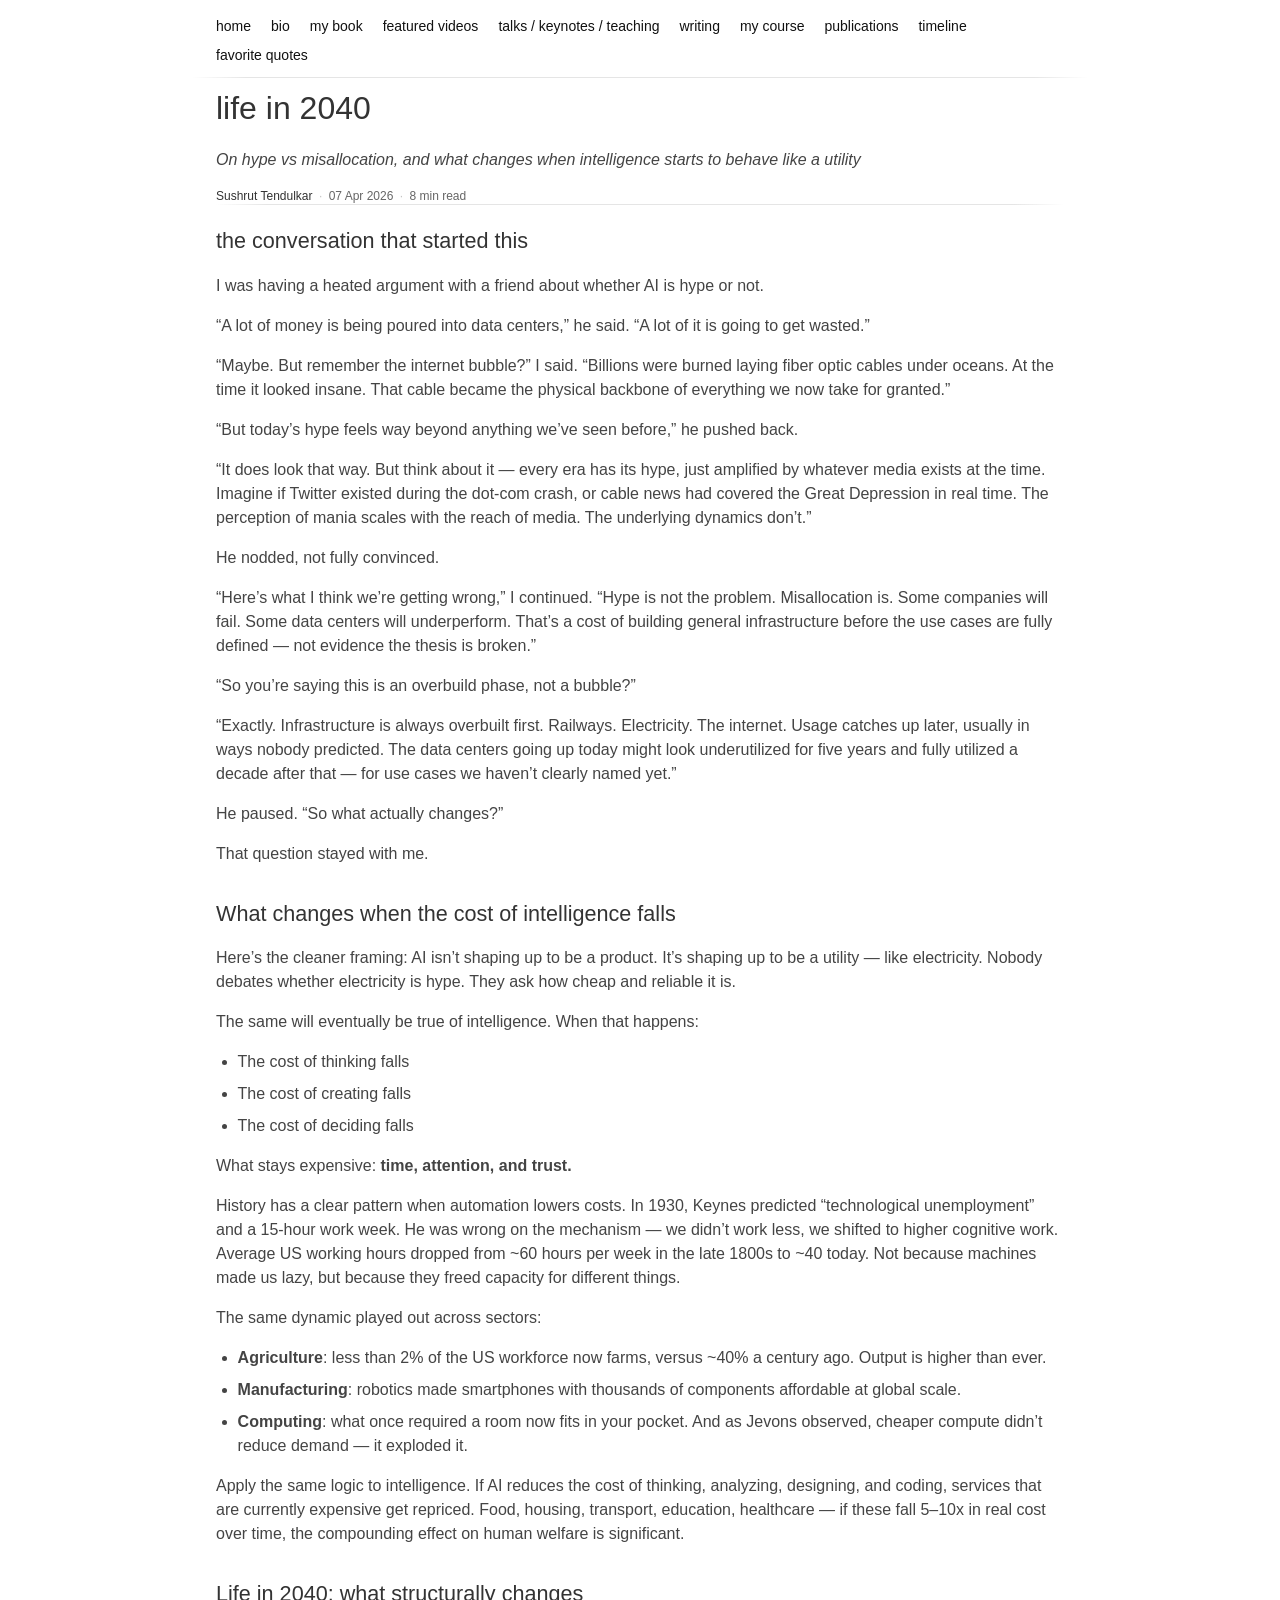
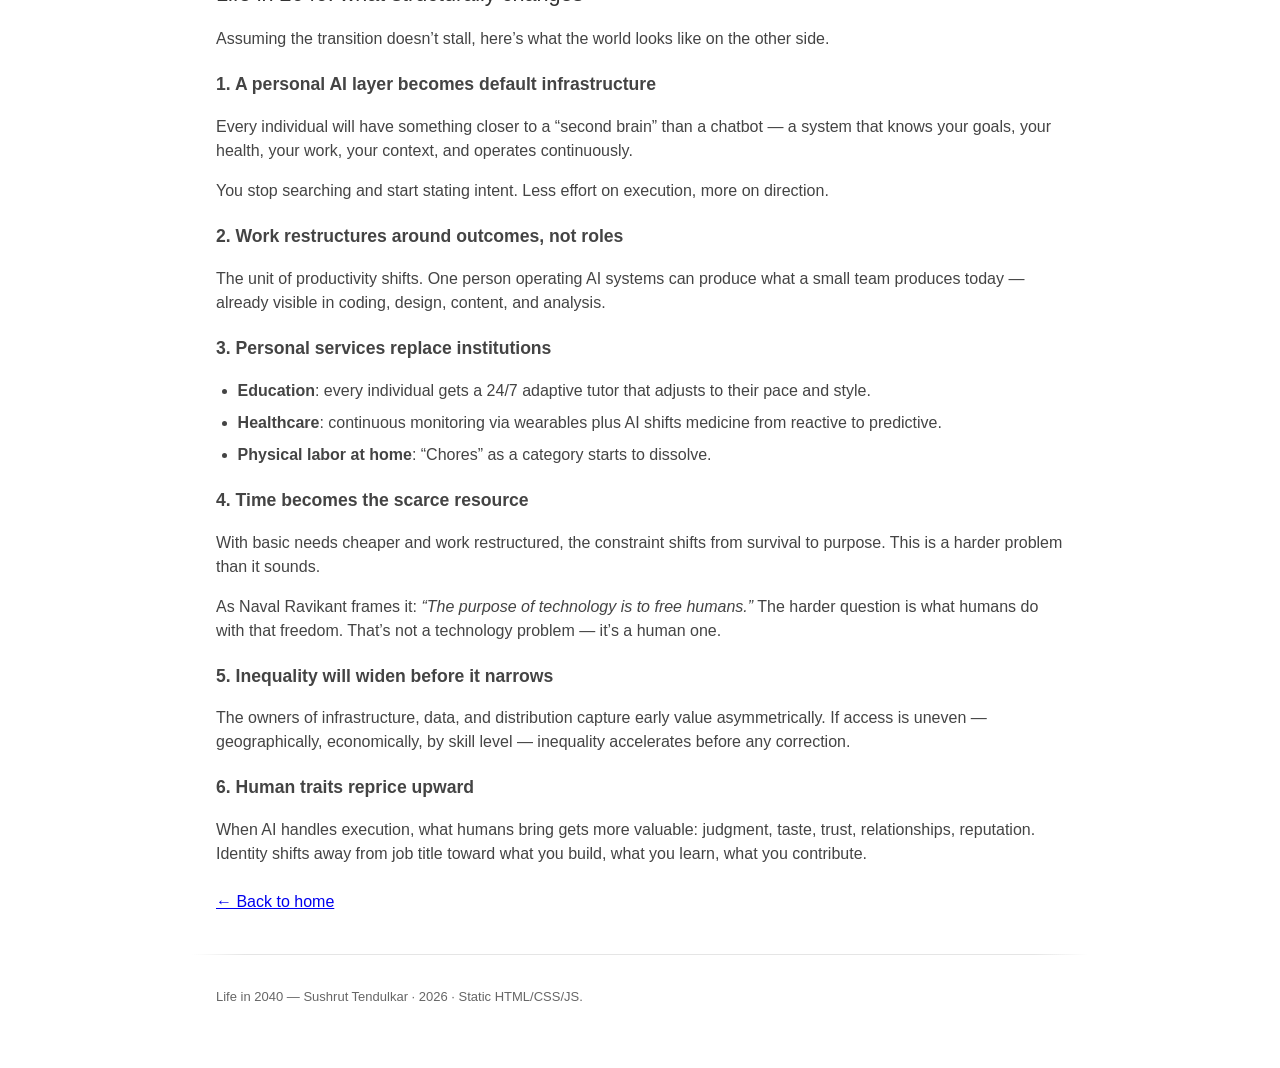
<file: pages/life-in-2040.html>
<!DOCTYPE html>
<html lang="en">
  <head>
    <meta charset="utf-8" />
    <meta name="viewport" content="width=device-width, initial-scale=1" />
    <title>Life in 2040 — Sushrut Tendulkar</title>
    <meta
      name="description"
      content="A conversation on AI hype and misallocation, what changes when intelligence gets cheap, and six structural predictions for life in 2040."
    />
    <link rel="stylesheet" href="../assets/css/main.css" />
  </head>
  <body data-site-root="..">
    <div id="site-header"></div>

    <main class="main">
      <div class="content content--page">
        <h1 class="section-title section-title--preserve">Life in 2040</h1>
        <p class="tagline">
          <em>On hype vs misallocation, and what changes when intelligence starts to behave like a utility</em>
        </p>
        <p class="latest-post__meta" style="padding-top: 0; border-top: none">
          <span class="latest-post__meta-author">Sushrut Tendulkar</span>
          <span class="latest-post__meta-sep" aria-hidden="true">·</span>
          <time class="latest-post__meta-date" datetime="2026-04-07">07 Apr 2026</time>
          <span class="latest-post__meta-sep" aria-hidden="true">·</span>
          <span class="latest-post__meta-read">8 min read</span>
        </p>

        <hr class="divider" />

        <h2 class="section-title section-title--preserve" style="font-size: 1.35rem; margin-top: 0">
          The conversation that started this
        </h2>
        <p>I was having a heated argument with a friend about whether AI is hype or not.</p>
        <p>
          “A lot of money is being poured into data centers,” he said. “A lot of it is going to get wasted.”
        </p>
        <p>
          “Maybe. But remember the internet bubble?” I said. “Billions were burned laying fiber optic cables
          under oceans. At the time it looked insane. That cable became the physical backbone of everything we
          now take for granted.”
        </p>
        <p>“But today’s hype feels way beyond anything we’ve seen before,” he pushed back.</p>
        <p>
          “It does look that way. But think about it — every era has its hype, just amplified by whatever media
          exists at the time. Imagine if Twitter existed during the dot-com crash, or cable news had covered
          the Great Depression in real time. The perception of mania scales with the reach of media. The
          underlying dynamics don’t.”
        </p>
        <p>He nodded, not fully convinced.</p>
        <p>
          “Here’s what I think we’re getting wrong,” I continued. “Hype is not the problem. Misallocation is.
          Some companies will fail. Some data centers will underperform. That’s a cost of building general
          infrastructure before the use cases are fully defined — not evidence the thesis is broken.”
        </p>
        <p>“So you’re saying this is an overbuild phase, not a bubble?”</p>
        <p>
          “Exactly. Infrastructure is always overbuilt first. Railways. Electricity. The internet. Usage
          catches up later, usually in ways nobody predicted. The data centers going up today might look
          underutilized for five years and fully utilized a decade after that — for use cases we haven’t
          clearly named yet.”
        </p>
        <p>He paused. “So what actually changes?”</p>
        <p>That question stayed with me.</p>

        <h2 class="section-title section-title--preserve" style="font-size: 1.35rem; text-transform: none; margin-top: 2rem">
          What changes when the cost of intelligence falls
        </h2>
        <p>
          Here’s the cleaner framing: AI isn’t shaping up to be a product. It’s shaping up to be a utility —
          like electricity. Nobody debates whether electricity is hype. They ask how cheap and reliable it is.
        </p>
        <p>The same will eventually be true of intelligence. When that happens:</p>
        <ul class="misc-list">
          <li>The cost of thinking falls</li>
          <li>The cost of creating falls</li>
          <li>The cost of deciding falls</li>
        </ul>
        <p>What stays expensive: <strong>time, attention, and trust.</strong></p>
        <p>
          History has a clear pattern when automation lowers costs. In 1930, Keynes predicted “technological
          unemployment” and a 15-hour work week. He was wrong on the mechanism — we didn’t work less, we
          shifted to higher cognitive work. Average US working hours dropped from ~60 hours per week in the
          late 1800s to ~40 today. Not because machines made us lazy, but because they freed capacity for
          different things.
        </p>
        <p>The same dynamic played out across sectors:</p>
        <ul class="misc-list">
          <li>
            <strong>Agriculture</strong>: less than 2% of the US workforce now farms, versus ~40% a century ago.
            Output is higher than ever.
          </li>
          <li>
            <strong>Manufacturing</strong>: robotics made smartphones with thousands of components affordable at
            global scale.
          </li>
          <li>
            <strong>Computing</strong>: what once required a room now fits in your pocket. And as Jevons
            observed, cheaper compute didn’t reduce demand — it exploded it.
          </li>
        </ul>
        <p>
          Apply the same logic to intelligence. If AI reduces the cost of thinking, analyzing, designing, and
          coding, services that are currently expensive get repriced. Food, housing, transport, education,
          healthcare — if these fall 5–10x in real cost over time, the compounding effect on human welfare is
          significant.
        </p>

        <h2 class="section-title section-title--preserve" style="font-size: 1.35rem; text-transform: none; margin-top: 2rem">
          Life in 2040: what structurally changes
        </h2>
        <p>Assuming the transition doesn’t stall, here’s what the world looks like on the other side.</p>

        <h3 class="section-title section-title--preserve" style="font-size: 1.1rem; margin-top: 1.25rem">
          1. A personal AI layer becomes default infrastructure
        </h3>
        <p>
          Every individual will have something closer to a “second brain” than a chatbot — a system that knows
          your goals, your health, your work, your context, and operates continuously.
        </p>
        <p>You stop searching and start stating intent. Less effort on execution, more on direction.</p>

        <h3 class="section-title section-title--preserve" style="font-size: 1.1rem; margin-top: 1.25rem">
          2. Work restructures around outcomes, not roles
        </h3>
        <p>
          The unit of productivity shifts. One person operating AI systems can produce what a small team
          produces today — already visible in coding, design, content, and analysis.
        </p>

        <h3 class="section-title section-title--preserve" style="font-size: 1.1rem; margin-top: 1.25rem">
          3. Personal services replace institutions
        </h3>
        <ul class="misc-list">
          <li>
            <strong>Education</strong>: every individual gets a 24/7 adaptive tutor that adjusts to their pace
            and style.
          </li>
          <li>
            <strong>Healthcare</strong>: continuous monitoring via wearables plus AI shifts medicine from
            reactive to predictive.
          </li>
          <li><strong>Physical labor at home</strong>: “Chores” as a category starts to dissolve.</li>
        </ul>

        <h3 class="section-title section-title--preserve" style="font-size: 1.1rem; margin-top: 1.25rem">
          4. Time becomes the scarce resource
        </h3>
        <p>
          With basic needs cheaper and work restructured, the constraint shifts from survival to purpose. This
          is a harder problem than it sounds.
        </p>
        <p>
          As Naval Ravikant frames it: <em>“The purpose of technology is to free humans.”</em> The harder
          question is what humans do with that freedom. That’s not a technology problem — it’s a human one.
        </p>

        <h3 class="section-title section-title--preserve" style="font-size: 1.1rem; margin-top: 1.25rem">
          5. Inequality will widen before it narrows
        </h3>
        <p>
          The owners of infrastructure, data, and distribution capture early value asymmetrically. If access
          is uneven — geographically, economically, by skill level — inequality accelerates before any
          correction.
        </p>

        <h3 class="section-title section-title--preserve" style="font-size: 1.1rem; margin-top: 1.25rem">
          6. Human traits reprice upward
        </h3>
        <p>
          When AI handles execution, what humans bring gets more valuable: judgment, taste, trust,
          relationships, reputation. Identity shifts away from job title toward what you build, what you learn,
          what you contribute.
        </p>

        <p style="margin-top: 1.5rem"><a href="../index.html">← Back to home</a></p>
      </div>
    </main>

    <div id="site-footer"></div>
    <script src="../assets/js/layout.js" defer></script>
  </body>
</html>
</file>
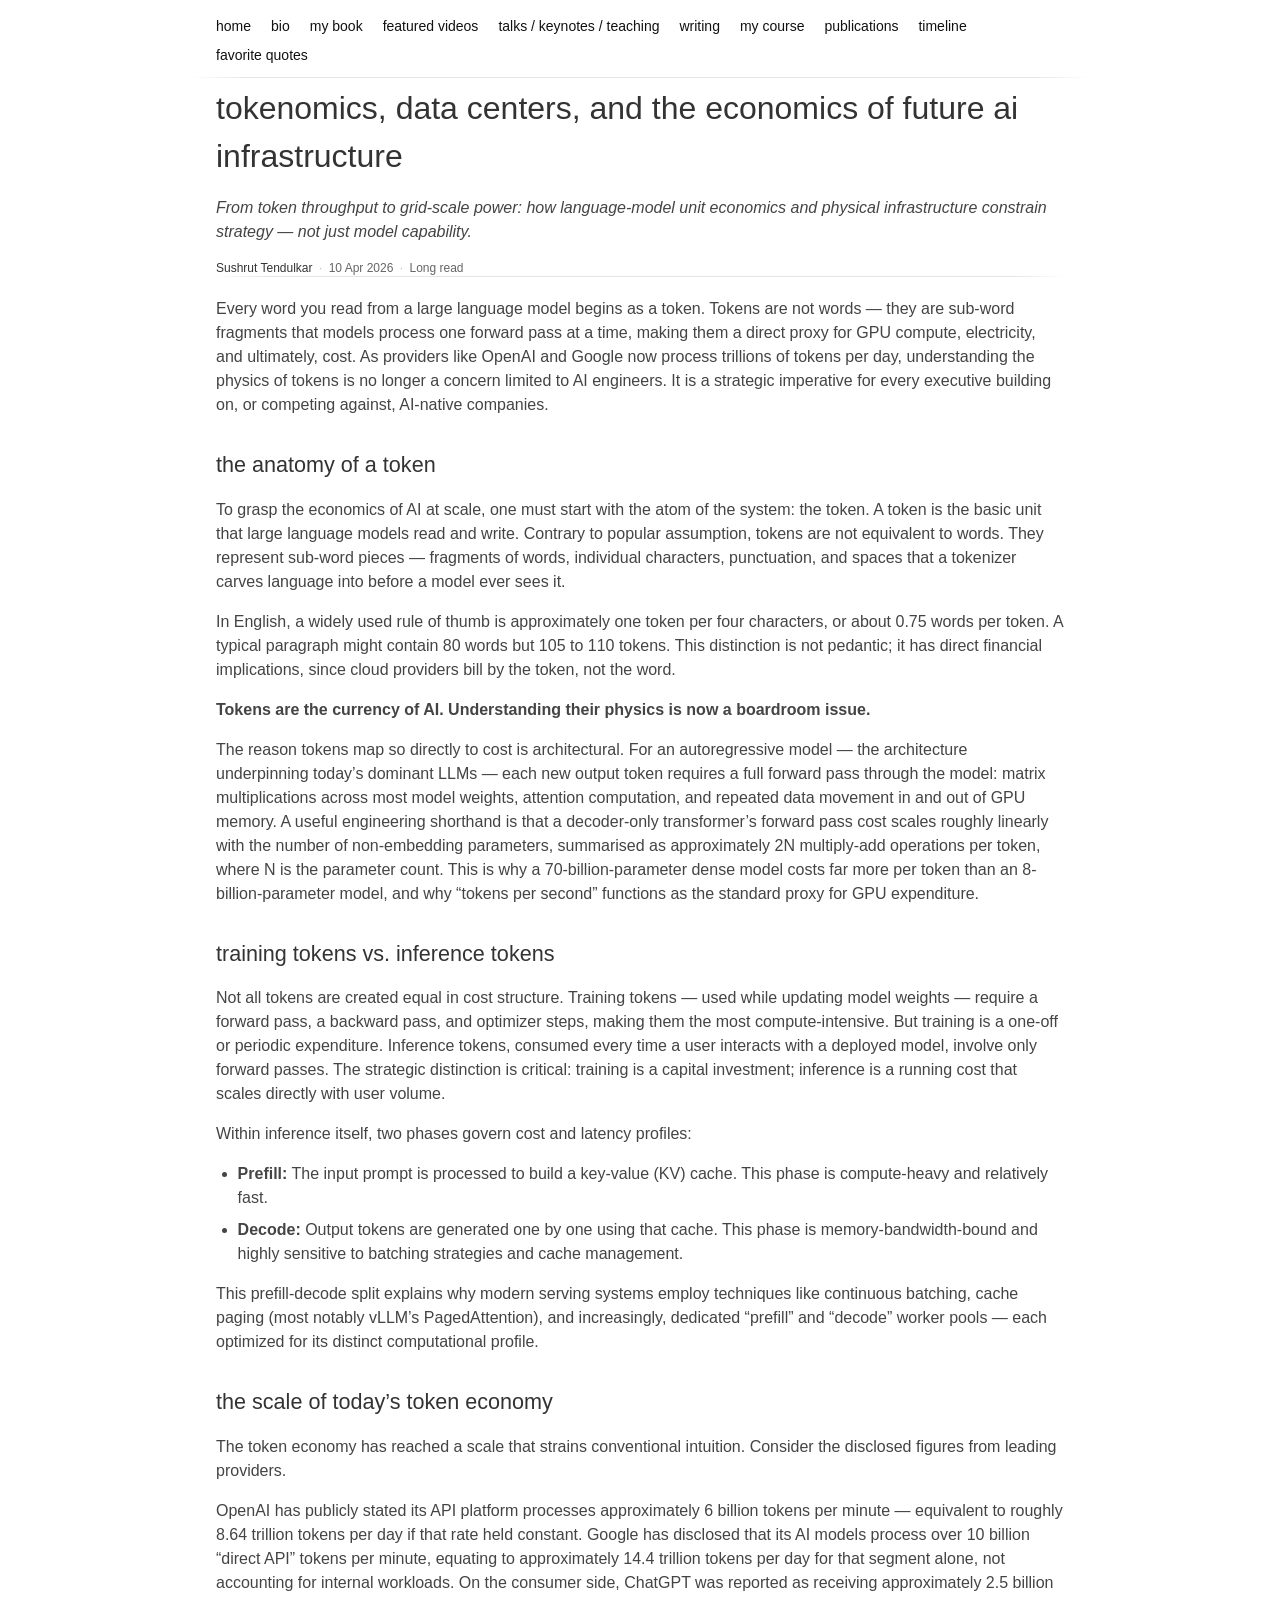
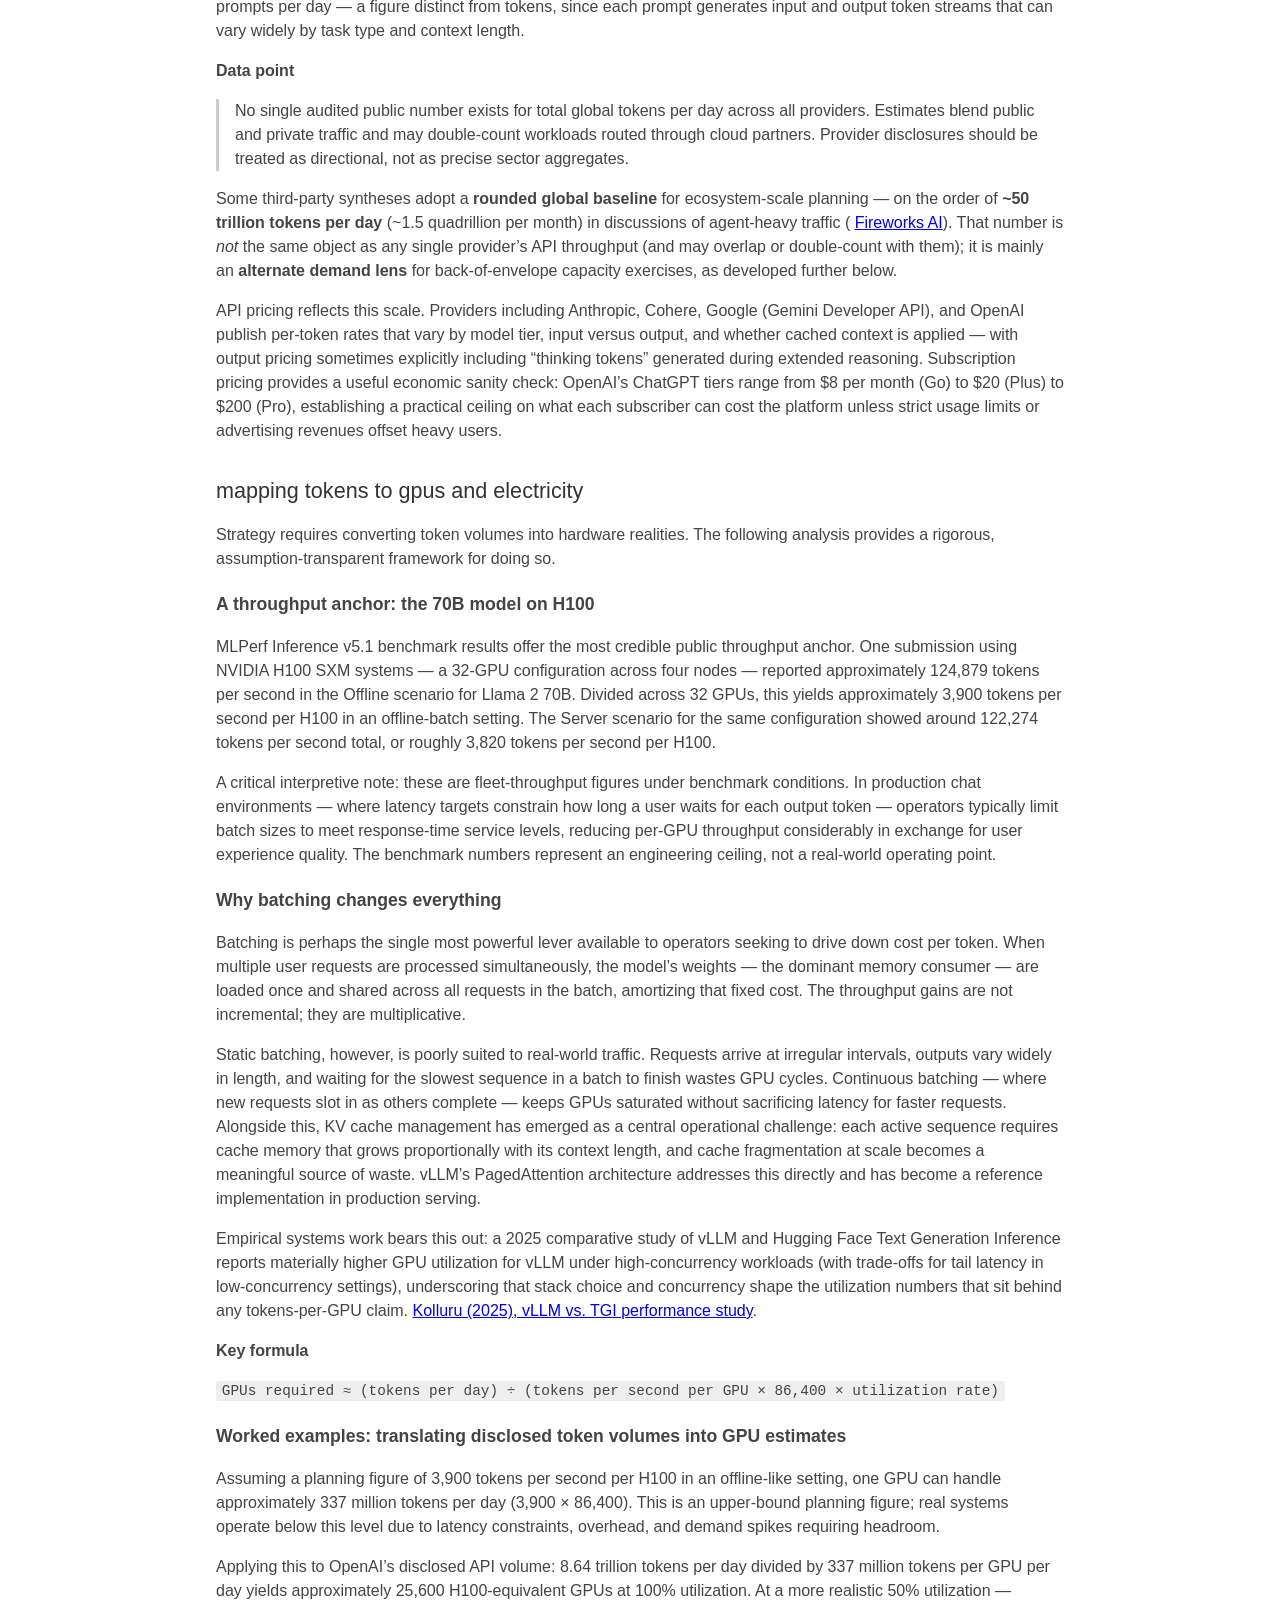
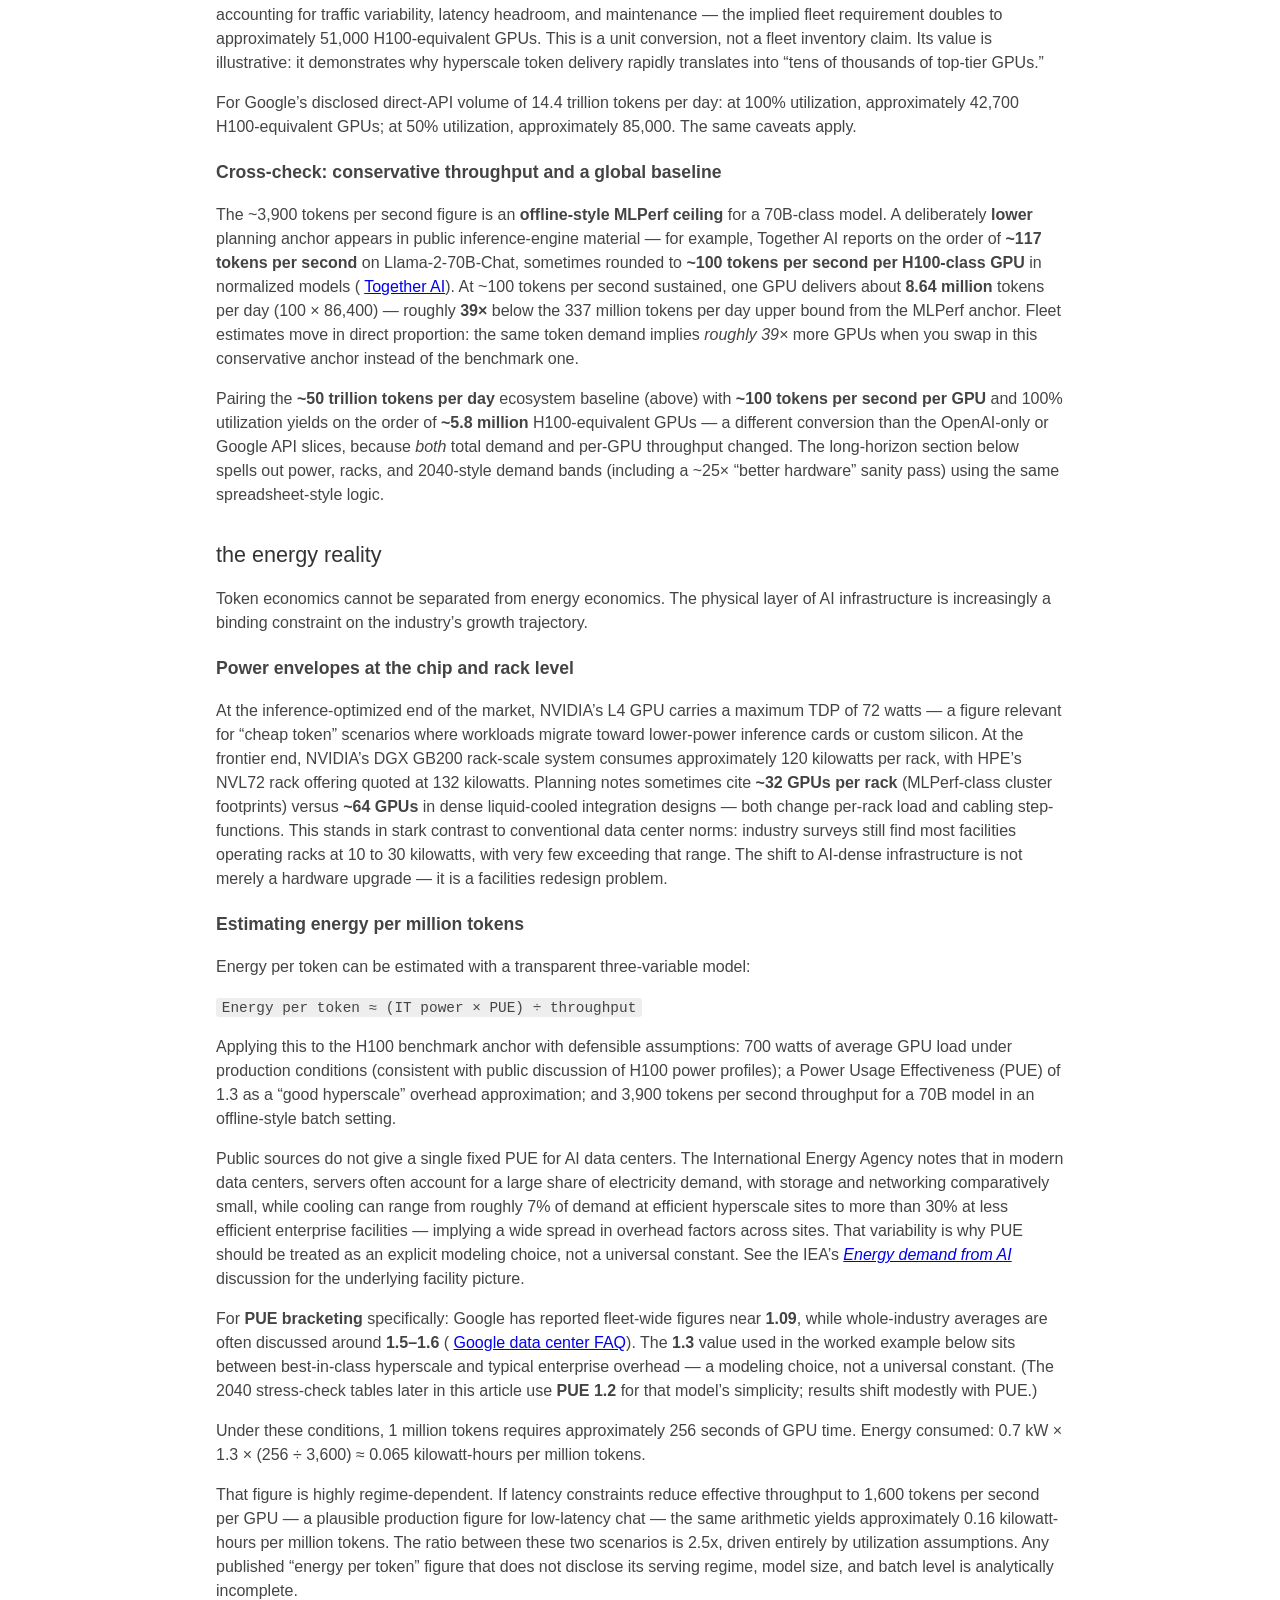
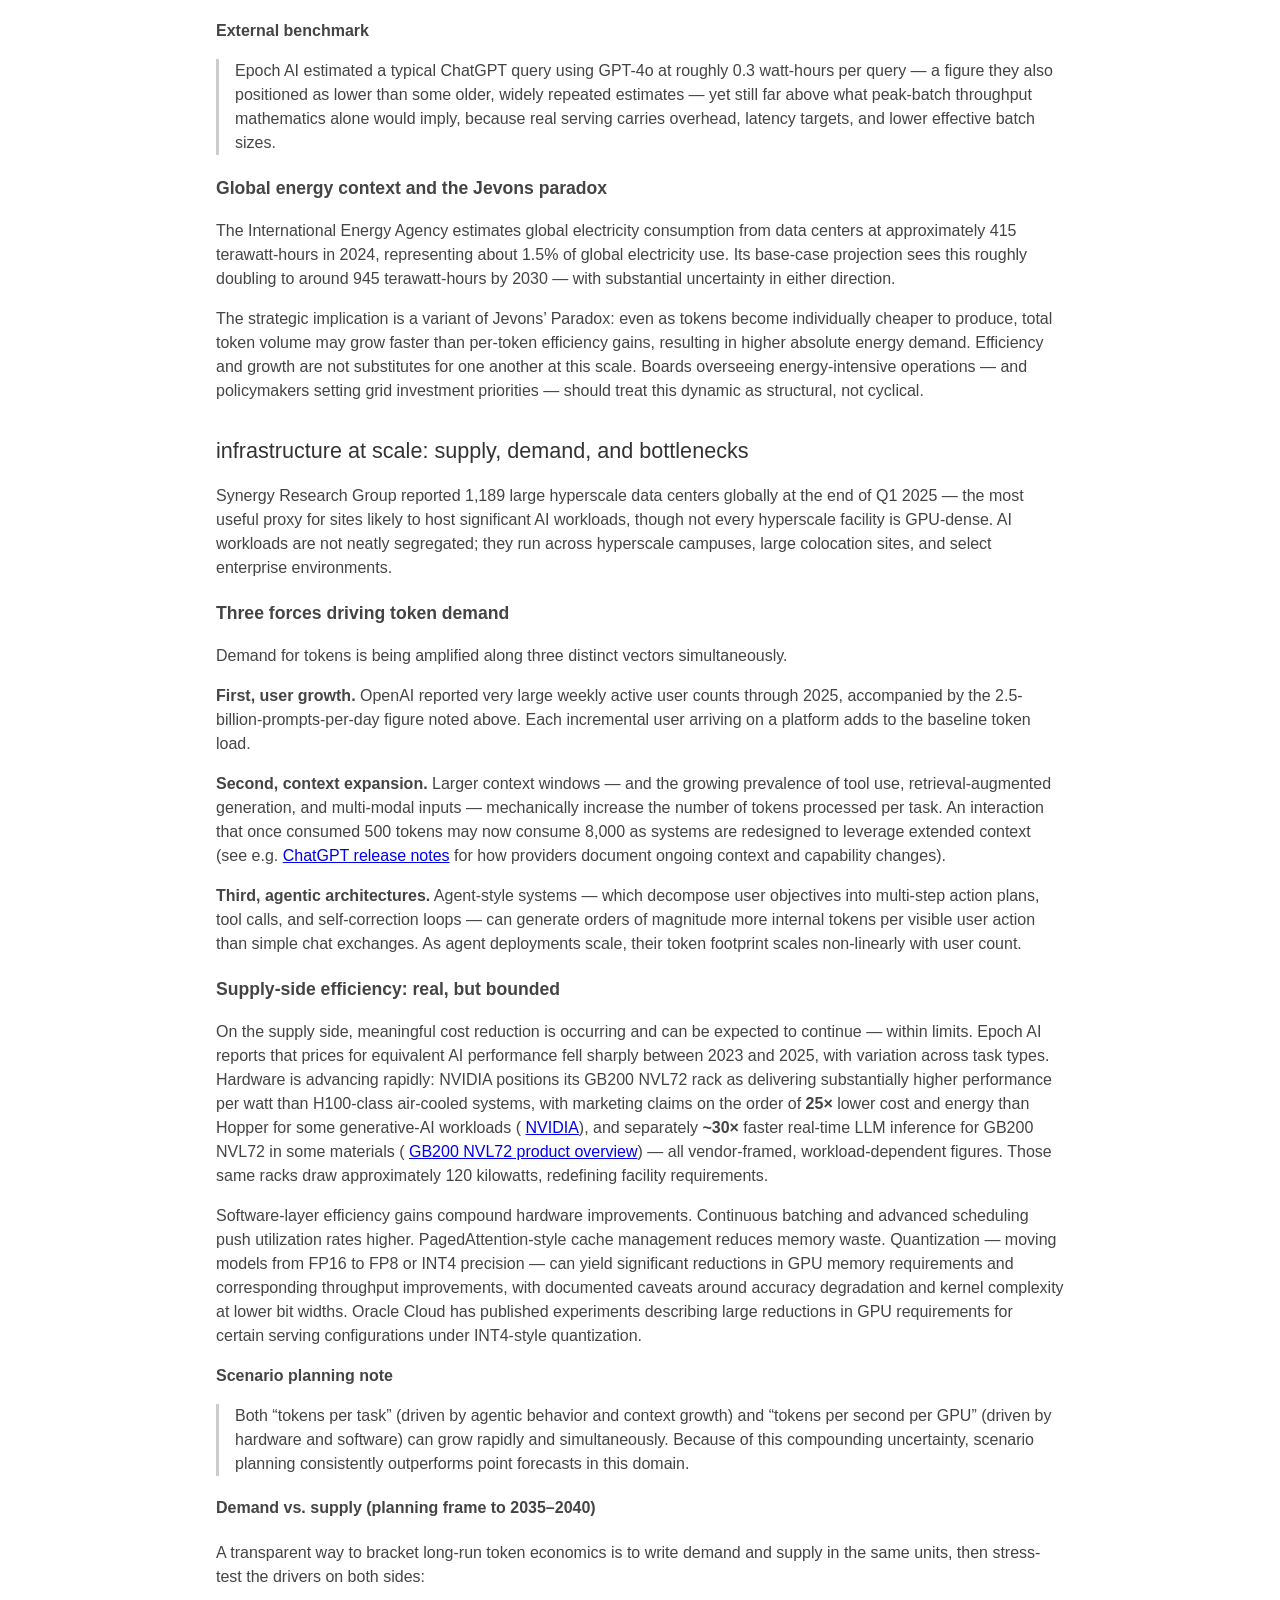
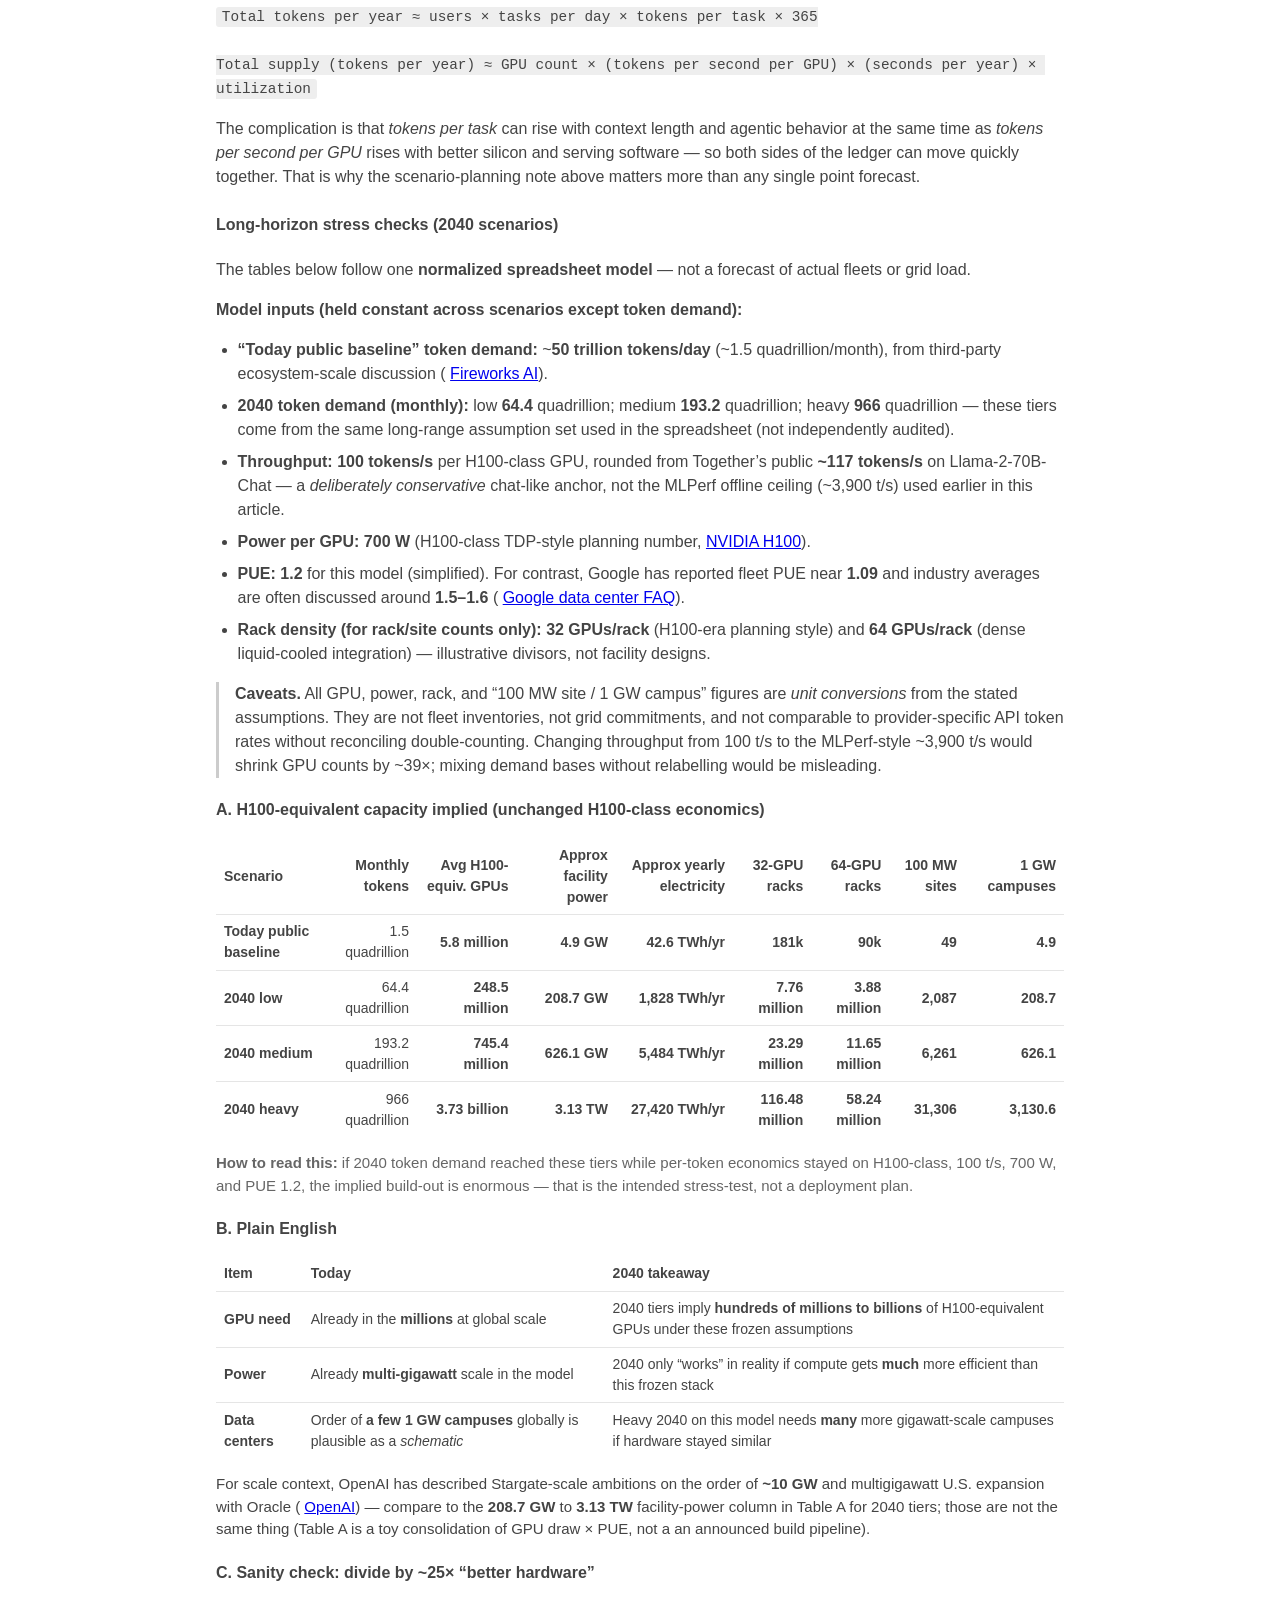
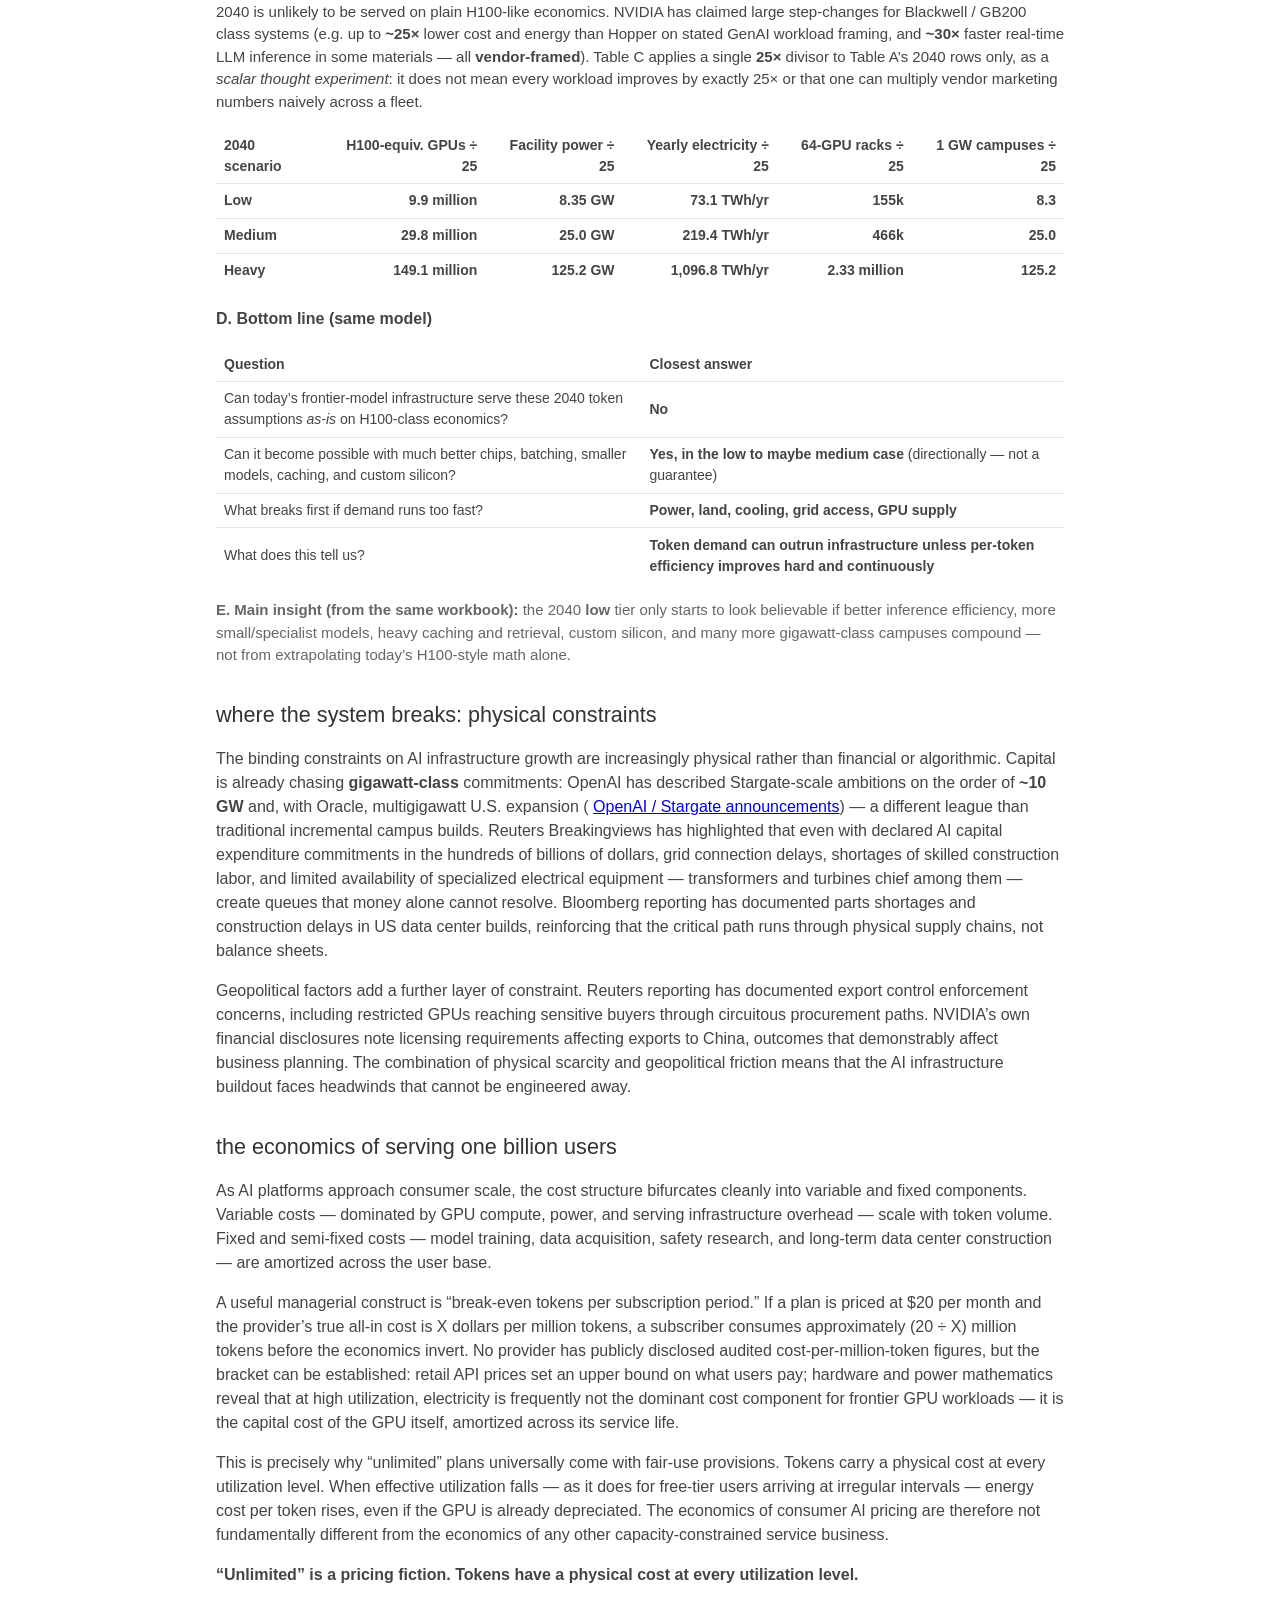
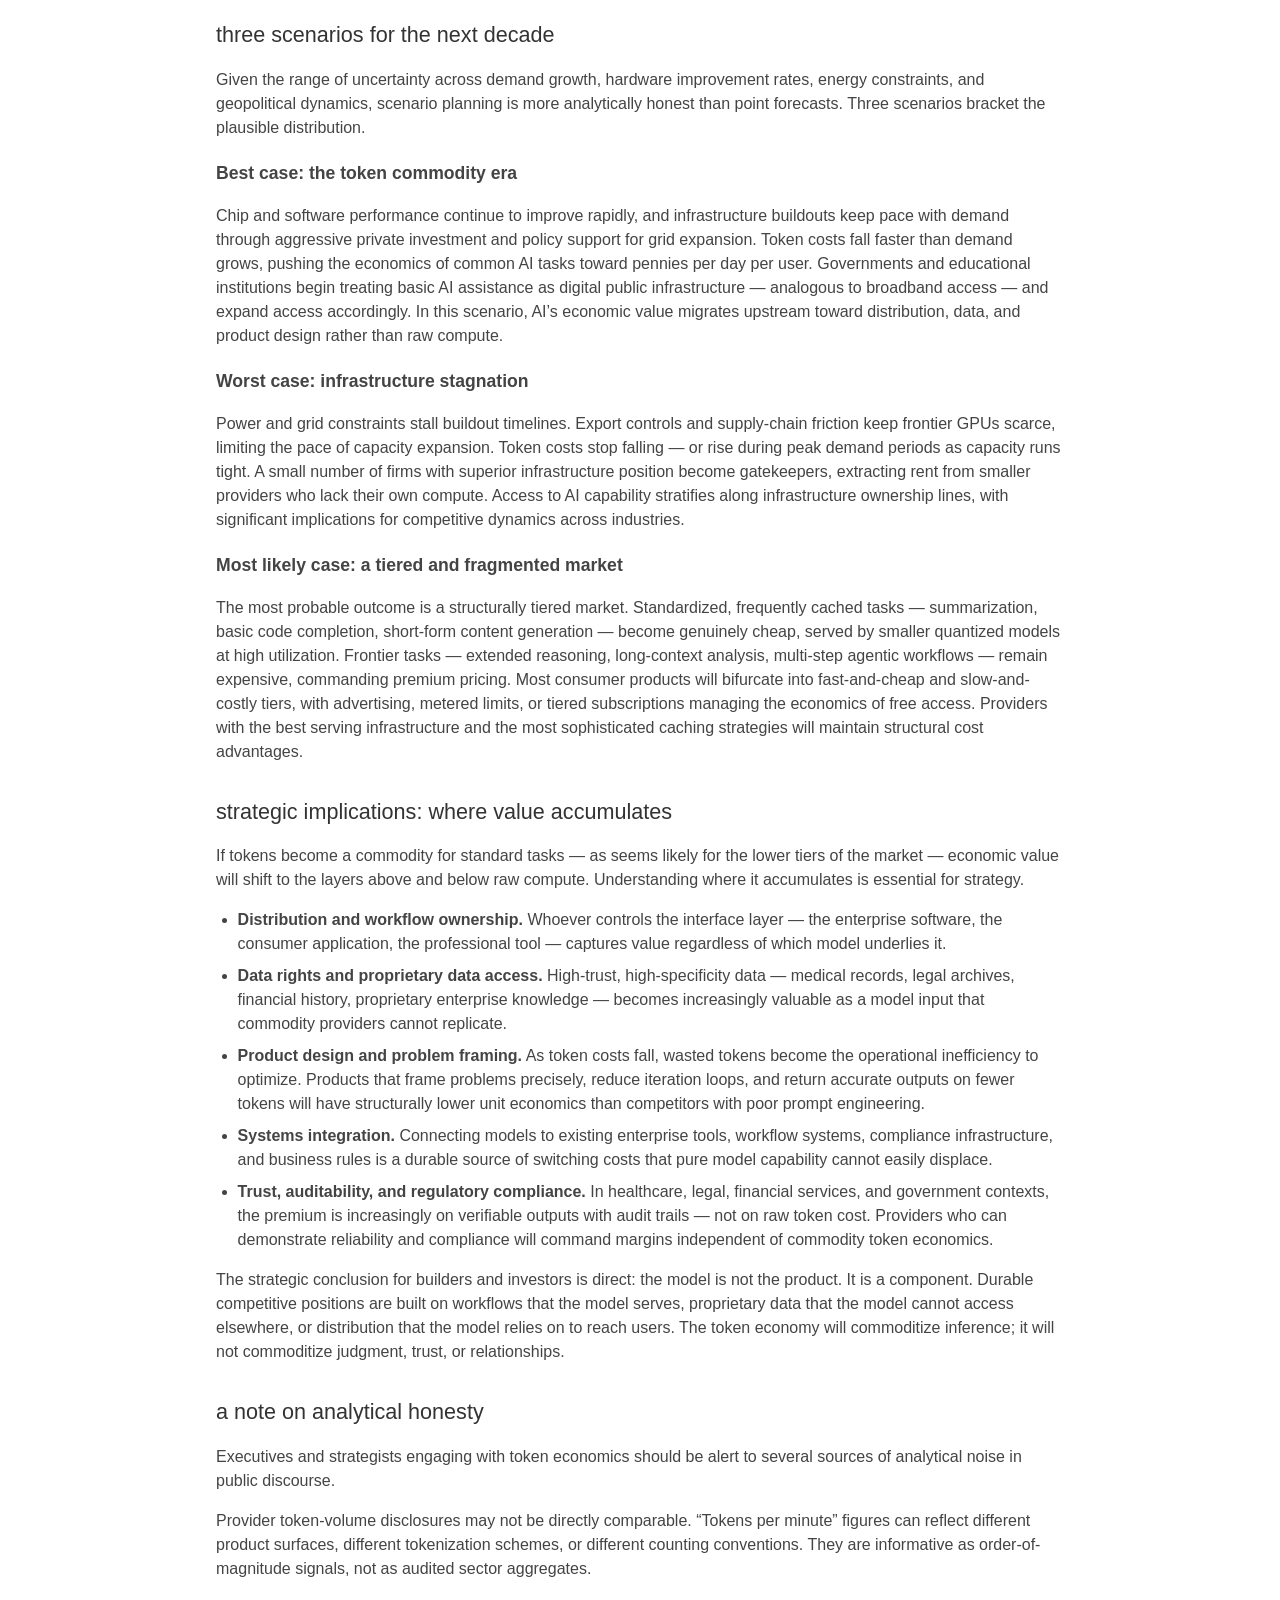
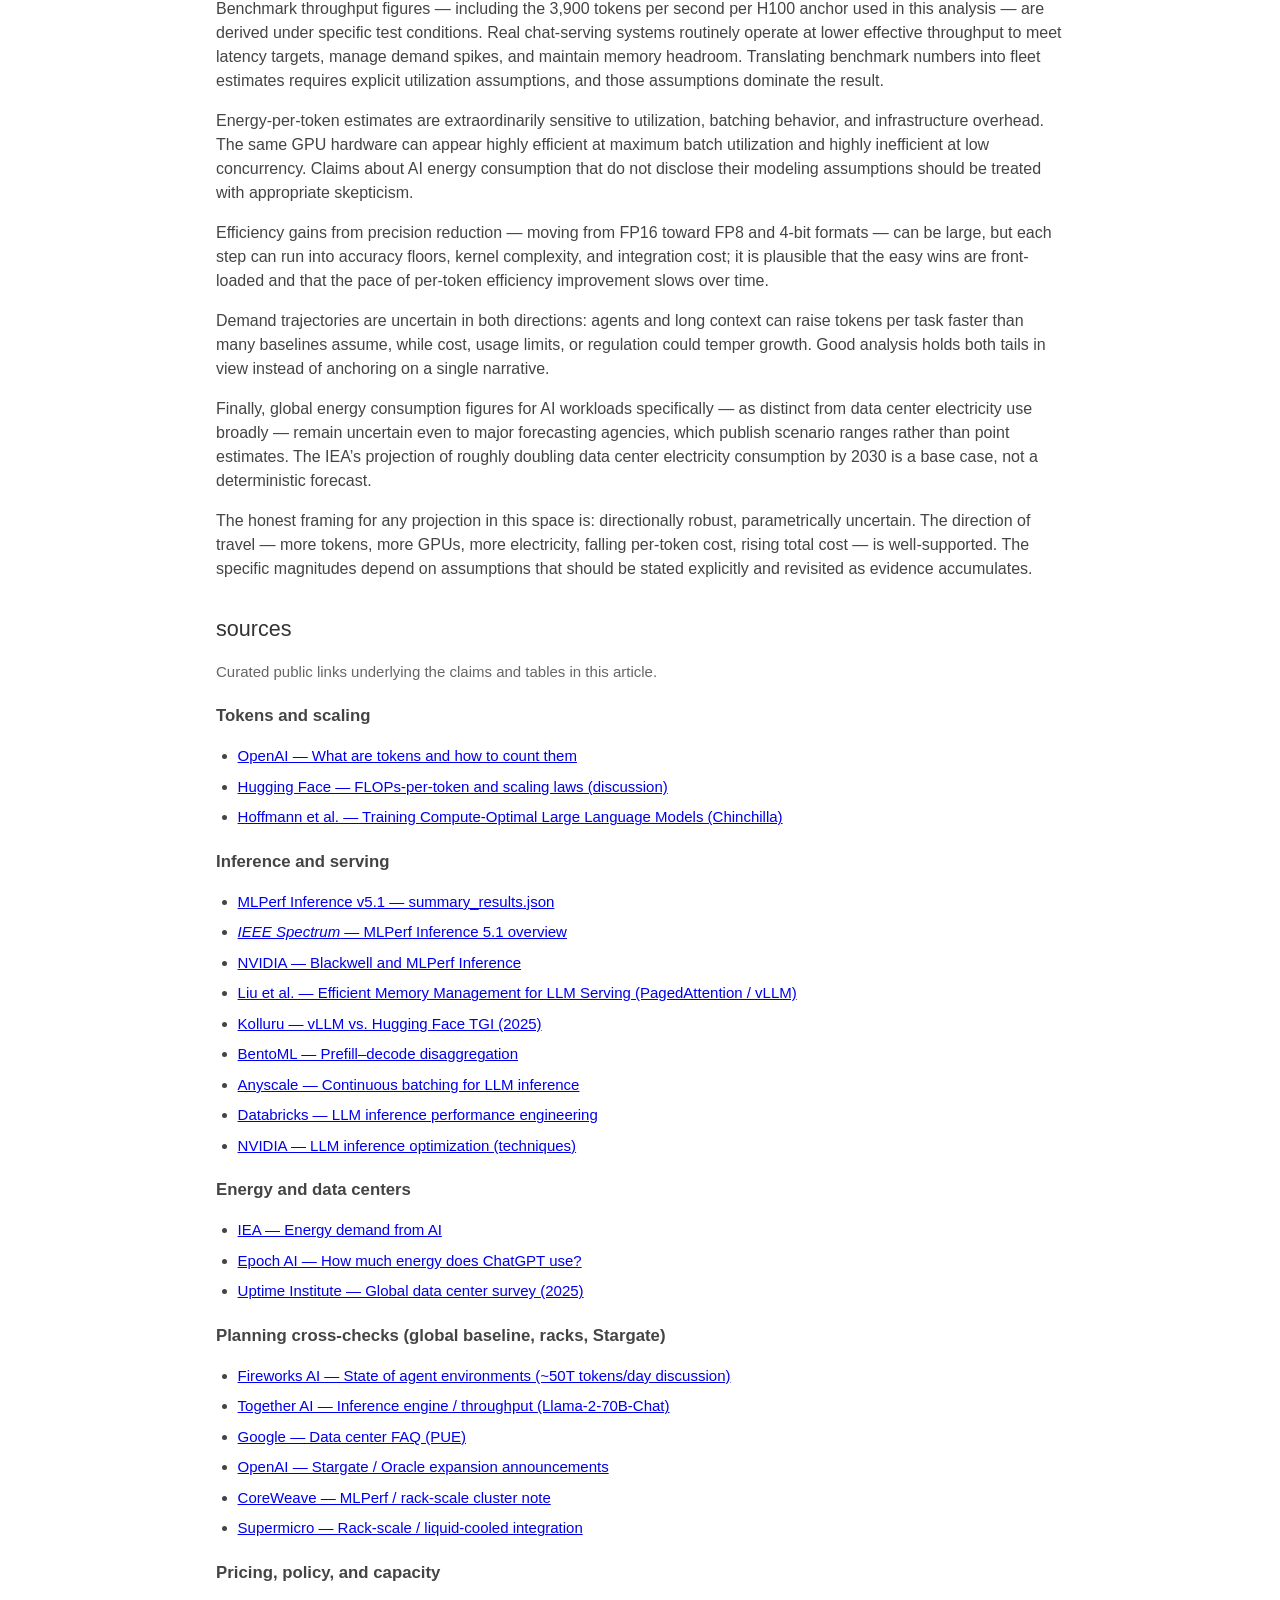
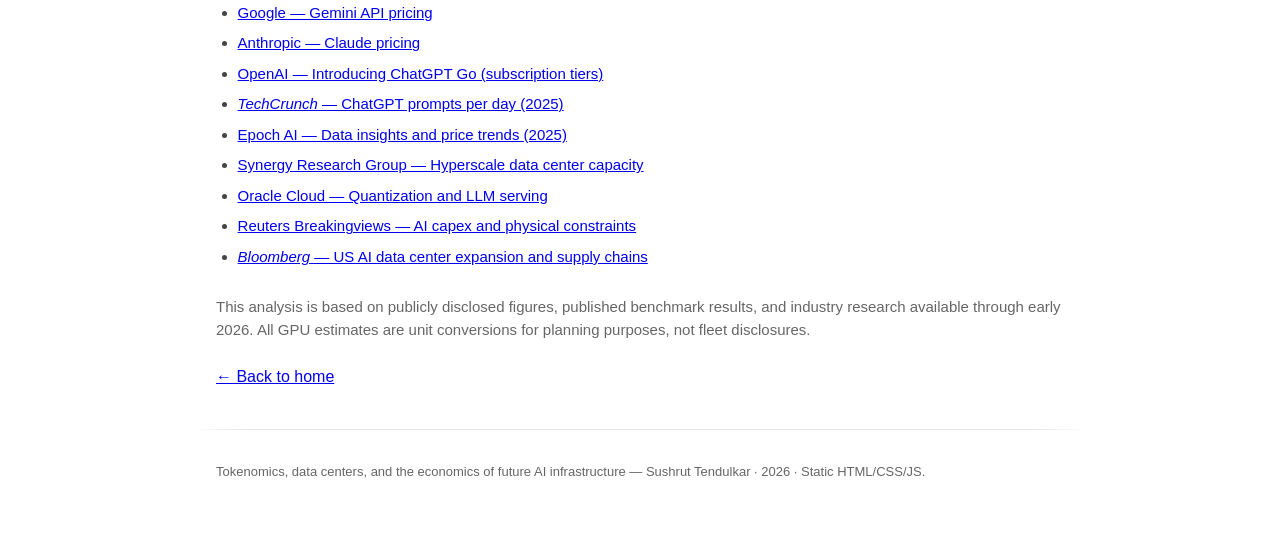
<file: pages/tokenomics-data-centers-future-ai-infrastructure.html>
<!DOCTYPE html>
<html lang="en">
  <head>
    <meta charset="utf-8" />
    <meta name="viewport" content="width=device-width, initial-scale=1" />
    <title>Tokenomics, data centers, and the economics of future AI infrastructure — Sushrut Tendulkar</title>
    <meta
      name="description"
      content="How tokens map to GPUs, power, and data center build-out — with public benchmarks, energy math, 2040 stress scenarios, and strategic implications for AI infrastructure."
    />
    <link rel="stylesheet" href="../assets/css/main.css" />
  </head>
  <body data-site-root="..">
    <div id="site-header"></div>

    <main class="main">
      <div class="content content--page">
        <h1 class="section-title section-title--preserve">
          Tokenomics, data centers, and the economics of future AI infrastructure
        </h1>
        <p class="tagline">
          <em
            >From token throughput to grid-scale power: how language-model unit economics and physical
            infrastructure constrain strategy — not just model capability.</em
          >
        </p>
        <p class="latest-post__meta" style="padding-top: 0; border-top: none">
          <span class="latest-post__meta-author">Sushrut Tendulkar</span>
          <span class="latest-post__meta-sep" aria-hidden="true">·</span>
          <time class="latest-post__meta-date" datetime="2026-04-10">10 Apr 2026</time>
          <span class="latest-post__meta-sep" aria-hidden="true">·</span>
          <span class="latest-post__meta-read">Long read</span>
        </p>

        <hr class="divider" />

        <p>
          Every word you read from a large language model begins as a token. Tokens are not words — they are
          sub-word fragments that models process one forward pass at a time, making them a direct proxy for
          GPU compute, electricity, and ultimately, cost. As providers like OpenAI and Google now process
          trillions of tokens per day, understanding the physics of tokens is no longer a concern limited to
          AI engineers. It is a strategic imperative for every executive building on, or competing against,
          AI-native companies.
        </p>

        <h2 class="section-title section-title--preserve" style="font-size: 1.35rem; margin-top: 2rem">
          The anatomy of a token
        </h2>
        <p>
          To grasp the economics of AI at scale, one must start with the atom of the system: the token. A
          token is the basic unit that large language models read and write. Contrary to popular assumption,
          tokens are not equivalent to words. They represent sub-word pieces — fragments of words, individual
          characters, punctuation, and spaces that a tokenizer carves language into before a model ever sees
          it.
        </p>
        <p>
          In English, a widely used rule of thumb is approximately one token per four characters, or about
          0.75 words per token. A typical paragraph might contain 80 words but 105 to 110 tokens. This
          distinction is not pedantic; it has direct financial implications, since cloud providers bill by
          the token, not the word.
        </p>
        <p><strong>Tokens are the currency of AI. Understanding their physics is now a boardroom issue.</strong></p>
        <p>
          The reason tokens map so directly to cost is architectural. For an autoregressive model — the
          architecture underpinning today’s dominant LLMs — each new output token requires a full forward pass
          through the model: matrix multiplications across most model weights, attention computation, and
          repeated data movement in and out of GPU memory. A useful engineering shorthand is that a
          decoder-only transformer’s forward pass cost scales roughly linearly with the number of
          non-embedding parameters, summarised as approximately 2N multiply-add operations per token, where N
          is the parameter count. This is why a 70-billion-parameter dense model costs far more per token
          than an 8-billion-parameter model, and why “tokens per second” functions as the standard proxy for
          GPU expenditure.
        </p>

        <h2 class="section-title section-title--preserve" style="font-size: 1.35rem; margin-top: 2rem">
          Training tokens vs. inference tokens
        </h2>
        <p>
          Not all tokens are created equal in cost structure. Training tokens — used while updating model
          weights — require a forward pass, a backward pass, and optimizer steps, making them the most
          compute-intensive. But training is a one-off or periodic expenditure. Inference tokens, consumed
          every time a user interacts with a deployed model, involve only forward passes. The strategic
          distinction is critical: training is a capital investment; inference is a running cost that scales
          directly with user volume.
        </p>
        <p>Within inference itself, two phases govern cost and latency profiles:</p>
        <ul class="misc-list">
          <li>
            <strong>Prefill:</strong> The input prompt is processed to build a key-value (KV) cache. This phase
            is compute-heavy and relatively fast.
          </li>
          <li>
            <strong>Decode:</strong> Output tokens are generated one by one using that cache. This phase is
            memory-bandwidth-bound and highly sensitive to batching strategies and cache management.
          </li>
        </ul>
        <p>
          This prefill-decode split explains why modern serving systems employ techniques like continuous
          batching, cache paging (most notably vLLM’s PagedAttention), and increasingly, dedicated “prefill”
          and “decode” worker pools — each optimized for its distinct computational profile.
        </p>

        <h2 class="section-title section-title--preserve" style="font-size: 1.35rem; margin-top: 2rem">
          The scale of today’s token economy
        </h2>
        <p>
          The token economy has reached a scale that strains conventional intuition. Consider the disclosed
          figures from leading providers.
        </p>
        <p>
          OpenAI has publicly stated its API platform processes approximately 6 billion tokens per minute —
          equivalent to roughly 8.64 trillion tokens per day if that rate held constant. Google has disclosed
          that its AI models process over 10 billion “direct API” tokens per minute, equating to approximately
          14.4 trillion tokens per day for that segment alone, not accounting for internal workloads. On the
          consumer side, ChatGPT was reported as receiving approximately 2.5 billion prompts per day — a
          figure distinct from tokens, since each prompt generates input and output token streams that can
          vary widely by task type and context length.
        </p>
        <p><strong>Data point</strong></p>
        <blockquote style="margin: 1rem 0; padding-left: 1rem; border-left: 3px solid var(--rule-strong)">
          No single audited public number exists for total global tokens per day across all providers.
          Estimates blend public and private traffic and may double-count workloads routed through cloud
          partners. Provider disclosures should be treated as directional, not as precise sector aggregates.
        </blockquote>
        <p>
          Some third-party syntheses adopt a <strong>rounded global baseline</strong> for ecosystem-scale
          planning — on the order of <strong>~50 trillion tokens per day</strong> (~1.5 quadrillion per month) in
          discussions of agent-heavy traffic (
          <a href="https://fireworks.ai/blog/state-of-agent-environments" rel="noopener noreferrer"
            >Fireworks AI</a
          >). That number is <em>not</em> the same object as any single provider’s API throughput (and may overlap
          or double-count with them); it is mainly an <strong>alternate demand lens</strong> for back-of-envelope
          capacity exercises, as developed further below.
        </p>
        <p>
          API pricing reflects this scale. Providers including Anthropic, Cohere, Google (Gemini Developer
          API), and OpenAI publish per-token rates that vary by model tier, input versus output, and whether
          cached context is applied — with output pricing sometimes explicitly including “thinking tokens”
          generated during extended reasoning. Subscription pricing provides a useful economic sanity check:
          OpenAI’s ChatGPT tiers range from $8 per month (Go) to $20 (Plus) to $200 (Pro), establishing a
          practical ceiling on what each subscriber can cost the platform unless strict usage limits or
          advertising revenues offset heavy users.
        </p>

        <h2 class="section-title section-title--preserve" style="font-size: 1.35rem; margin-top: 2rem">
          Mapping tokens to GPUs and electricity
        </h2>
        <p>
          Strategy requires converting token volumes into hardware realities. The following analysis provides
          a rigorous, assumption-transparent framework for doing so.
        </p>

        <h3 class="section-title section-title--preserve" style="font-size: 1.1rem; margin-top: 1.25rem">
          A throughput anchor: the 70B model on H100
        </h3>
        <p>
          MLPerf Inference v5.1 benchmark results offer the most credible public throughput anchor. One
          submission using NVIDIA H100 SXM systems — a 32-GPU configuration across four nodes — reported
          approximately 124,879 tokens per second in the Offline scenario for Llama 2 70B. Divided across
          32 GPUs, this yields approximately 3,900 tokens per second per H100 in an offline-batch setting. The
          Server scenario for the same configuration showed around 122,274 tokens per second total, or
          roughly 3,820 tokens per second per H100.
        </p>
        <p>
          A critical interpretive note: these are fleet-throughput figures under benchmark conditions. In
          production chat environments — where latency targets constrain how long a user waits for each output
          token — operators typically limit batch sizes to meet response-time service levels, reducing per-GPU
          throughput considerably in exchange for user experience quality. The benchmark numbers represent an
          engineering ceiling, not a real-world operating point.
        </p>

        <h3 class="section-title section-title--preserve" style="font-size: 1.1rem; margin-top: 1.25rem">
          Why batching changes everything
        </h3>
        <p>
          Batching is perhaps the single most powerful lever available to operators seeking to drive down cost
          per token. When multiple user requests are processed simultaneously, the model’s weights — the
          dominant memory consumer — are loaded once and shared across all requests in the batch, amortizing
          that fixed cost. The throughput gains are not incremental; they are multiplicative.
        </p>
        <p>
          Static batching, however, is poorly suited to real-world traffic. Requests arrive at irregular
          intervals, outputs vary widely in length, and waiting for the slowest sequence in a batch to finish
          wastes GPU cycles. Continuous batching — where new requests slot in as others complete — keeps GPUs
          saturated without sacrificing latency for faster requests. Alongside this, KV cache management has
          emerged as a central operational challenge: each active sequence requires cache memory that grows
          proportionally with its context length, and cache fragmentation at scale becomes a meaningful source
          of waste. vLLM’s PagedAttention architecture addresses this directly and has become a reference
          implementation in production serving.
        </p>
        <p>
          Empirical systems work bears this out: a 2025 comparative study of vLLM and Hugging Face Text
          Generation Inference reports materially higher GPU utilization for vLLM under high-concurrency
          workloads (with trade-offs for tail latency in low-concurrency settings), underscoring that stack
          choice and concurrency shape the utilization numbers that sit behind any tokens-per-GPU claim.
          <a href="https://arxiv.org/abs/2511.17593" rel="noopener noreferrer"
            >Kolluru (2025), vLLM vs. TGI performance study</a
          >.
        </p>

        <p><strong>Key formula</strong></p>
        <pre style="margin: 0.5rem 0 0; white-space: pre-wrap"><code>GPUs required ≈ (tokens per day) ÷ (tokens per second per GPU × 86,400 × utilization rate)</code></pre>

        <h3 class="section-title section-title--preserve" style="font-size: 1.1rem; margin-top: 1.25rem">
          Worked examples: translating disclosed token volumes into GPU estimates
        </h3>
        <p>
          Assuming a planning figure of 3,900 tokens per second per H100 in an offline-like setting, one GPU
          can handle approximately 337 million tokens per day (3,900 × 86,400). This is an upper-bound
          planning figure; real systems operate below this level due to latency constraints, overhead, and
          demand spikes requiring headroom.
        </p>
        <p>
          Applying this to OpenAI’s disclosed API volume: 8.64 trillion tokens per day divided by 337
          million tokens per GPU per day yields approximately 25,600 H100-equivalent GPUs at 100% utilization.
          At a more realistic 50% utilization — accounting for traffic variability, latency headroom, and
          maintenance — the implied fleet requirement doubles to approximately 51,000 H100-equivalent GPUs.
          This is a unit conversion, not a fleet inventory claim. Its value is illustrative: it demonstrates
          why hyperscale token delivery rapidly translates into “tens of thousands of top-tier GPUs.”
        </p>
        <p>
          For Google’s disclosed direct-API volume of 14.4 trillion tokens per day: at 100% utilization,
          approximately 42,700 H100-equivalent GPUs; at 50% utilization, approximately 85,000. The same caveats
          apply.
        </p>

        <h3 class="section-title section-title--preserve" style="font-size: 1.1rem; margin-top: 1.25rem">
          Cross-check: conservative throughput and a global baseline
        </h3>
        <p>
          The ~3,900 tokens per second figure is an <strong>offline-style MLPerf ceiling</strong> for a 70B-class
          model. A deliberately <strong>lower</strong> planning anchor appears in public inference-engine
          material — for example, Together AI reports on the order of <strong>~117 tokens per second</strong> on
          Llama-2-70B-Chat, sometimes rounded to <strong>~100 tokens per second per H100-class GPU</strong> in
          normalized models (
          <a href="https://www.together.ai/blog/together-inference-engine-v1" rel="noopener noreferrer"
            >Together AI</a
          >). At ~100 tokens per second sustained, one GPU delivers about <strong>8.64 million</strong> tokens per
          day (100 × 86,400) — roughly <strong>39×</strong> below the 337 million tokens per day upper bound from
          the MLPerf anchor. Fleet estimates move in direct proportion: the same token demand implies
          <em>roughly 39×</em> more GPUs when you swap in this conservative anchor instead of the benchmark one.
        </p>
        <p>
          Pairing the <strong>~50 trillion tokens per day</strong> ecosystem baseline (above) with
          <strong>~100 tokens per second per GPU</strong> and 100% utilization yields on the order of
          <strong>~5.8 million</strong> H100-equivalent GPUs — a different conversion than the OpenAI-only or
          Google API slices, because <em>both</em> total demand and per-GPU throughput changed. The long-horizon
          section below spells out power, racks, and 2040-style demand bands (including a ~25× “better hardware”
          sanity pass) using the same spreadsheet-style logic.
        </p>

        <h2 class="section-title section-title--preserve" style="font-size: 1.35rem; margin-top: 2rem">
          The energy reality
        </h2>
        <p>
          Token economics cannot be separated from energy economics. The physical layer of AI infrastructure is
          increasingly a binding constraint on the industry’s growth trajectory.
        </p>

        <h3 class="section-title section-title--preserve" style="font-size: 1.1rem; margin-top: 1.25rem">
          Power envelopes at the chip and rack level
        </h3>
        <p>
          At the inference-optimized end of the market, NVIDIA’s L4 GPU carries a maximum TDP of 72 watts — a
          figure relevant for “cheap token” scenarios where workloads migrate toward lower-power inference
          cards or custom silicon. At the frontier end, NVIDIA’s DGX GB200 rack-scale system consumes
          approximately 120 kilowatts per rack, with HPE’s NVL72 rack offering quoted at 132 kilowatts. Planning
          notes sometimes cite <strong>~32 GPUs per rack</strong> (MLPerf-class cluster footprints) versus
          <strong>~64 GPUs</strong> in dense liquid-cooled integration designs — both change per-rack load and
          cabling step-functions. This stands in stark contrast to conventional data center norms: industry
          surveys still find most facilities operating racks at 10 to 30 kilowatts, with very few exceeding that
          range. The shift to AI-dense infrastructure is not merely a hardware upgrade — it is a facilities
          redesign problem.
        </p>

        <h3 class="section-title section-title--preserve" style="font-size: 1.1rem; margin-top: 1.25rem">
          Estimating energy per million tokens
        </h3>
        <p>Energy per token can be estimated with a transparent three-variable model:</p>
        <pre style="margin: 0.5rem 0 0; white-space: pre-wrap"><code>Energy per token ≈ (IT power × PUE) ÷ throughput</code></pre>
        <p style="margin-top: 1rem">
          Applying this to the H100 benchmark anchor with defensible assumptions: 700 watts of average GPU
          load under production conditions (consistent with public discussion of H100 power profiles); a Power
          Usage Effectiveness (PUE) of 1.3 as a “good hyperscale” overhead approximation; and 3,900 tokens per
          second throughput for a 70B model in an offline-style batch setting.
        </p>
        <p>
          Public sources do not give a single fixed PUE for AI data centers. The International Energy Agency
          notes that in modern data centers, servers often account for a large share of electricity demand,
          with storage and networking comparatively small, while cooling can range from roughly 7% of demand at
          efficient hyperscale sites to more than 30% at less efficient enterprise facilities — implying a wide
          spread in overhead factors across sites. That variability is why PUE should be treated as an explicit
          modeling choice, not a universal constant. See the IEA’s
          <a href="https://www.iea.org/reports/energy-and-ai/energy-demand-from-ai" rel="noopener noreferrer"
            ><em>Energy demand from AI</em></a
          >
          discussion for the underlying facility picture.
        </p>
        <p>
          For <strong>PUE bracketing</strong> specifically: Google has reported fleet-wide figures near
          <strong>1.09</strong>, while whole-industry averages are often discussed around <strong>1.5–1.6</strong>
          (
          <a href="https://datacenters.google/discover-more/faq" rel="noopener noreferrer"
            >Google data center FAQ</a
          >). The <strong>1.3</strong> value used in the worked example below sits between best-in-class hyperscale
          and typical enterprise overhead — a modeling choice, not a universal constant. (The 2040 stress-check
          tables later in this article use <strong>PUE 1.2</strong> for that model’s simplicity; results shift
          modestly with PUE.)
        </p>
        <p>
          Under these conditions, 1 million tokens requires approximately 256 seconds of GPU time. Energy
          consumed: 0.7 kW × 1.3 × (256 ÷ 3,600) ≈ 0.065 kilowatt-hours per million tokens.
        </p>
        <p>
          That figure is highly regime-dependent. If latency constraints reduce effective throughput to 1,600
          tokens per second per GPU — a plausible production figure for low-latency chat — the same arithmetic
          yields approximately 0.16 kilowatt-hours per million tokens. The ratio between these two scenarios is
          2.5x, driven entirely by utilization assumptions. Any published “energy per token” figure that does
          not disclose its serving regime, model size, and batch level is analytically incomplete.
        </p>
        <p><strong>External benchmark</strong></p>
        <blockquote style="margin: 1rem 0; padding-left: 1rem; border-left: 3px solid var(--rule-strong)">
          Epoch AI estimated a typical ChatGPT query using GPT-4o at roughly 0.3 watt-hours per query — a figure
          they also positioned as lower than some older, widely repeated estimates — yet still far above what
          peak-batch throughput mathematics alone would imply, because real serving carries overhead, latency
          targets, and lower effective batch sizes.
        </blockquote>

        <h3 class="section-title section-title--preserve" style="font-size: 1.1rem; margin-top: 1.25rem">
          Global energy context and the Jevons paradox
        </h3>
        <p>
          The International Energy Agency estimates global electricity consumption from data centers at
          approximately 415 terawatt-hours in 2024, representing about 1.5% of global electricity use. Its
          base-case projection sees this roughly doubling to around 945 terawatt-hours by 2030 — with
          substantial uncertainty in either direction.
        </p>
        <p>
          The strategic implication is a variant of Jevons’ Paradox: even as tokens become individually
          cheaper to produce, total token volume may grow faster than per-token efficiency gains, resulting in
          higher absolute energy demand. Efficiency and growth are not substitutes for one another at this
          scale. Boards overseeing energy-intensive operations — and policymakers setting grid investment
          priorities — should treat this dynamic as structural, not cyclical.
        </p>

        <h2 class="section-title section-title--preserve" style="font-size: 1.35rem; margin-top: 2rem">
          Infrastructure at scale: supply, demand, and bottlenecks
        </h2>
        <p>
          Synergy Research Group reported 1,189 large hyperscale data centers globally at the end of Q1 2025 —
          the most useful proxy for sites likely to host significant AI workloads, though not every hyperscale
          facility is GPU-dense. AI workloads are not neatly segregated; they run across hyperscale campuses,
          large colocation sites, and select enterprise environments.
        </p>

        <h3 class="section-title section-title--preserve" style="font-size: 1.1rem; margin-top: 1.25rem">
          Three forces driving token demand
        </h3>
        <p>Demand for tokens is being amplified along three distinct vectors simultaneously.</p>
        <p>
          <strong>First, user growth.</strong> OpenAI reported very large weekly active user counts through 2025,
          accompanied by the 2.5-billion-prompts-per-day figure noted above. Each incremental user arriving on a
          platform adds to the baseline token load.
        </p>
        <p>
          <strong>Second, context expansion.</strong> Larger context windows — and the growing prevalence of
          tool use, retrieval-augmented generation, and multi-modal inputs — mechanically increase the number
          of tokens processed per task. An interaction that once consumed 500 tokens may now consume 8,000 as
          systems are redesigned to leverage extended context (see e.g.
          <a href="https://help.openai.com/en/articles/6825453-chatgpt-release-notes" rel="noopener noreferrer"
            >ChatGPT release notes</a
          >
          for how providers document ongoing context and capability changes).
        </p>
        <p>
          <strong>Third, agentic architectures.</strong> Agent-style systems — which decompose user objectives
          into multi-step action plans, tool calls, and self-correction loops — can generate orders of
          magnitude more internal tokens per visible user action than simple chat exchanges. As agent
          deployments scale, their token footprint scales non-linearly with user count.
        </p>

        <h3 class="section-title section-title--preserve" style="font-size: 1.1rem; margin-top: 1.25rem">
          Supply-side efficiency: real, but bounded
        </h3>
        <p>
          On the supply side, meaningful cost reduction is occurring and can be expected to continue — within
          limits. Epoch AI reports that prices for equivalent AI performance fell sharply between 2023 and
          2025, with variation across task types. Hardware is advancing rapidly: NVIDIA positions its GB200
          NVL72 rack as delivering substantially higher performance per watt than H100-class air-cooled
          systems, with marketing claims on the order of <strong>25×</strong> lower cost and energy than Hopper
          for some generative-AI workloads (
          <a href="https://nvidianews.nvidia.com/news/nvidia-blackwell-platform-arrives-to-power-a-new-era-of-computing" rel="noopener noreferrer"
            >NVIDIA</a
          >), and separately <strong>~30×</strong> faster real-time LLM inference for GB200 NVL72 in some materials
          (
          <a href="https://www.nvidia.com/en-in/data-center/gb200-nvl72/" rel="noopener noreferrer"
            >GB200 NVL72 product overview</a
          >) — all vendor-framed, workload-dependent figures. Those same racks draw approximately 120 kilowatts,
          redefining facility requirements.
        </p>
        <p>
          Software-layer efficiency gains compound hardware improvements. Continuous batching and advanced
          scheduling push utilization rates higher. PagedAttention-style cache management reduces memory waste.
          Quantization — moving models from FP16 to FP8 or INT4 precision — can yield significant reductions
          in GPU memory requirements and corresponding throughput improvements, with documented caveats around
          accuracy degradation and kernel complexity at lower bit widths. Oracle Cloud has published
          experiments describing large reductions in GPU requirements for certain serving configurations under
          INT4-style quantization.
        </p>
        <p><strong>Scenario planning note</strong></p>
        <blockquote style="margin: 1rem 0; padding-left: 1rem; border-left: 3px solid var(--rule-strong)">
          Both “tokens per task” (driven by agentic behavior and context growth) and “tokens per second per
          GPU” (driven by hardware and software) can grow rapidly and simultaneously. Because of this
          compounding uncertainty, scenario planning consistently outperforms point forecasts in this domain.
        </blockquote>

        <h4 class="section-title section-title--preserve" style="font-size: 1rem; margin-top: 1.25rem; font-weight: 600">
          Demand vs. supply (planning frame to 2035–2040)
        </h4>
        <p>
          A transparent way to bracket long-run token economics is to write demand and supply in the same
          units, then stress-test the drivers on both sides:
        </p>
        <pre style="margin: 0.5rem 0 0; white-space: pre-wrap"><code>Total tokens per year ≈ users × tasks per day × tokens per task × 365

Total supply (tokens per year) ≈ GPU count × (tokens per second per GPU) × (seconds per year) × utilization</code></pre>
        <p style="margin-top: 1rem">
          The complication is that <em>tokens per task</em> can rise with context length and agentic behavior
          at the same time as <em>tokens per second per GPU</em> rises with better silicon and serving software
          — so both sides of the ledger can move quickly together. That is why the scenario-planning note
          above matters more than any single point forecast.
        </p>
        <h4 class="section-title section-title--preserve" style="font-size: 1rem; margin-top: 1.5rem; font-weight: 600">
          Long-horizon stress checks (2040 scenarios)
        </h4>
        <p>
          The tables below follow one <strong>normalized spreadsheet model</strong> — not a forecast of actual
          fleets or grid load.
        </p>
        <p><strong>Model inputs (held constant across scenarios except token demand):</strong></p>
        <ul class="misc-list">
          <li>
            <strong>“Today public baseline” token demand:</strong> ~<strong>50 trillion tokens/day</strong>
            (~1.5 quadrillion/month), from third-party ecosystem-scale discussion (
            <a href="https://fireworks.ai/blog/state-of-agent-environments" rel="noopener noreferrer"
              >Fireworks AI</a
            >).
          </li>
          <li>
            <strong>2040 token demand (monthly):</strong> low <strong>64.4</strong> quadrillion; medium
            <strong>193.2</strong> quadrillion; heavy <strong>966</strong> quadrillion — these tiers come from
            the same long-range assumption set used in the spreadsheet (not independently audited).
          </li>
          <li>
            <strong>Throughput:</strong> <strong>100 tokens/s</strong> per H100-class GPU, rounded from Together’s
            public <strong>~117 tokens/s</strong> on Llama-2-70B-Chat — a <em>deliberately conservative</em> chat-like
            anchor, not the MLPerf offline ceiling (~3,900 t/s) used earlier in this article.
          </li>
          <li>
            <strong>Power per GPU:</strong> <strong>700 W</strong> (H100-class TDP-style planning number,
            <a href="https://www.nvidia.com/en-us/data-center/h100/" rel="noopener noreferrer">NVIDIA H100</a>).
          </li>
          <li>
            <strong>PUE:</strong> <strong>1.2</strong> for this model (simplified). For contrast, Google has
            reported fleet PUE near <strong>1.09</strong> and industry averages are often discussed around
            <strong>1.5–1.6</strong> (
            <a href="https://datacenters.google/discover-more/faq" rel="noopener noreferrer"
              >Google data center FAQ</a
            >).
          </li>
          <li>
            <strong>Rack density (for rack/site counts only):</strong> <strong>32 GPUs/rack</strong> (H100-era
            planning style) and <strong>64 GPUs/rack</strong> (dense liquid-cooled integration) — illustrative
            divisors, not facility designs.
          </li>
        </ul>
        <blockquote style="margin: 1rem 0; padding-left: 1rem; border-left: 3px solid var(--rule-strong)">
          <strong>Caveats.</strong> All GPU, power, rack, and “100 MW site / 1 GW campus” figures are
          <em>unit conversions</em> from the stated assumptions. They are not fleet inventories, not grid
          commitments, and not comparable to provider-specific API token rates without reconciling double-counting.
          Changing throughput from 100 t/s to the MLPerf-style ~3,900 t/s would shrink GPU counts by ~39×; mixing
          demand bases without relabelling would be misleading.
        </blockquote>

        <p style="margin-top: 1.25rem"><strong>A. H100-equivalent capacity implied (unchanged H100-class economics)</strong></p>
        <div style="overflow-x: auto; margin: 0.75rem 0; -webkit-overflow-scrolling: touch">
          <table style="width: 100%; min-width: 52rem; border-collapse: collapse; font-size: 0.875rem">
            <thead>
              <tr>
                <th style="text-align: left; padding: 0.4rem 0.5rem; border-bottom: 1px solid var(--rule)">
                  Scenario
                </th>
                <th style="text-align: right; padding: 0.4rem 0.5rem; border-bottom: 1px solid var(--rule)">
                  Monthly tokens
                </th>
                <th style="text-align: right; padding: 0.4rem 0.5rem; border-bottom: 1px solid var(--rule)">
                  Avg H100-equiv. GPUs
                </th>
                <th style="text-align: right; padding: 0.4rem 0.5rem; border-bottom: 1px solid var(--rule)">
                  Approx facility power
                </th>
                <th style="text-align: right; padding: 0.4rem 0.5rem; border-bottom: 1px solid var(--rule)">
                  Approx yearly electricity
                </th>
                <th style="text-align: right; padding: 0.4rem 0.5rem; border-bottom: 1px solid var(--rule)">
                  32-GPU racks
                </th>
                <th style="text-align: right; padding: 0.4rem 0.5rem; border-bottom: 1px solid var(--rule)">
                  64-GPU racks
                </th>
                <th style="text-align: right; padding: 0.4rem 0.5rem; border-bottom: 1px solid var(--rule)">
                  100 MW sites
                </th>
                <th style="text-align: right; padding: 0.4rem 0.5rem; border-bottom: 1px solid var(--rule)">
                  1 GW campuses
                </th>
              </tr>
            </thead>
            <tbody>
              <tr>
                <td style="padding: 0.4rem 0.5rem; border-bottom: 1px solid var(--rule)">
                  <strong>Today public baseline</strong>
                </td>
                <td style="text-align: right; padding: 0.4rem 0.5rem; border-bottom: 1px solid var(--rule)">
                  1.5 quadrillion
                </td>
                <td style="text-align: right; padding: 0.4rem 0.5rem; border-bottom: 1px solid var(--rule)">
                  <strong>5.8 million</strong>
                </td>
                <td style="text-align: right; padding: 0.4rem 0.5rem; border-bottom: 1px solid var(--rule)">
                  <strong>4.9 GW</strong>
                </td>
                <td style="text-align: right; padding: 0.4rem 0.5rem; border-bottom: 1px solid var(--rule)">
                  <strong>42.6 TWh/yr</strong>
                </td>
                <td style="text-align: right; padding: 0.4rem 0.5rem; border-bottom: 1px solid var(--rule)">
                  <strong>181k</strong>
                </td>
                <td style="text-align: right; padding: 0.4rem 0.5rem; border-bottom: 1px solid var(--rule)">
                  <strong>90k</strong>
                </td>
                <td style="text-align: right; padding: 0.4rem 0.5rem; border-bottom: 1px solid var(--rule)">
                  <strong>49</strong>
                </td>
                <td style="text-align: right; padding: 0.4rem 0.5rem; border-bottom: 1px solid var(--rule)">
                  <strong>4.9</strong>
                </td>
              </tr>
              <tr>
                <td style="padding: 0.4rem 0.5rem; border-bottom: 1px solid var(--rule)"><strong>2040 low</strong></td>
                <td style="text-align: right; padding: 0.4rem 0.5rem; border-bottom: 1px solid var(--rule)">
                  64.4 quadrillion
                </td>
                <td style="text-align: right; padding: 0.4rem 0.5rem; border-bottom: 1px solid var(--rule)">
                  <strong>248.5 million</strong>
                </td>
                <td style="text-align: right; padding: 0.4rem 0.5rem; border-bottom: 1px solid var(--rule)">
                  <strong>208.7 GW</strong>
                </td>
                <td style="text-align: right; padding: 0.4rem 0.5rem; border-bottom: 1px solid var(--rule)">
                  <strong>1,828 TWh/yr</strong>
                </td>
                <td style="text-align: right; padding: 0.4rem 0.5rem; border-bottom: 1px solid var(--rule)">
                  <strong>7.76 million</strong>
                </td>
                <td style="text-align: right; padding: 0.4rem 0.5rem; border-bottom: 1px solid var(--rule)">
                  <strong>3.88 million</strong>
                </td>
                <td style="text-align: right; padding: 0.4rem 0.5rem; border-bottom: 1px solid var(--rule)">
                  <strong>2,087</strong>
                </td>
                <td style="text-align: right; padding: 0.4rem 0.5rem; border-bottom: 1px solid var(--rule)">
                  <strong>208.7</strong>
                </td>
              </tr>
              <tr>
                <td style="padding: 0.4rem 0.5rem; border-bottom: 1px solid var(--rule)">
                  <strong>2040 medium</strong>
                </td>
                <td style="text-align: right; padding: 0.4rem 0.5rem; border-bottom: 1px solid var(--rule)">
                  193.2 quadrillion
                </td>
                <td style="text-align: right; padding: 0.4rem 0.5rem; border-bottom: 1px solid var(--rule)">
                  <strong>745.4 million</strong>
                </td>
                <td style="text-align: right; padding: 0.4rem 0.5rem; border-bottom: 1px solid var(--rule)">
                  <strong>626.1 GW</strong>
                </td>
                <td style="text-align: right; padding: 0.4rem 0.5rem; border-bottom: 1px solid var(--rule)">
                  <strong>5,484 TWh/yr</strong>
                </td>
                <td style="text-align: right; padding: 0.4rem 0.5rem; border-bottom: 1px solid var(--rule)">
                  <strong>23.29 million</strong>
                </td>
                <td style="text-align: right; padding: 0.4rem 0.5rem; border-bottom: 1px solid var(--rule)">
                  <strong>11.65 million</strong>
                </td>
                <td style="text-align: right; padding: 0.4rem 0.5rem; border-bottom: 1px solid var(--rule)">
                  <strong>6,261</strong>
                </td>
                <td style="text-align: right; padding: 0.4rem 0.5rem; border-bottom: 1px solid var(--rule)">
                  <strong>626.1</strong>
                </td>
              </tr>
              <tr>
                <td style="padding: 0.4rem 0.5rem"><strong>2040 heavy</strong></td>
                <td style="text-align: right; padding: 0.4rem 0.5rem">966 quadrillion</td>
                <td style="text-align: right; padding: 0.4rem 0.5rem"><strong>3.73 billion</strong></td>
                <td style="text-align: right; padding: 0.4rem 0.5rem"><strong>3.13 TW</strong></td>
                <td style="text-align: right; padding: 0.4rem 0.5rem"><strong>27,420 TWh/yr</strong></td>
                <td style="text-align: right; padding: 0.4rem 0.5rem"><strong>116.48 million</strong></td>
                <td style="text-align: right; padding: 0.4rem 0.5rem"><strong>58.24 million</strong></td>
                <td style="text-align: right; padding: 0.4rem 0.5rem"><strong>31,306</strong></td>
                <td style="text-align: right; padding: 0.4rem 0.5rem"><strong>3,130.6</strong></td>
              </tr>
            </tbody>
          </table>
        </div>
        <p style="font-size: 0.9375rem; color: var(--muted)">
          <strong>How to read this:</strong> if 2040 token demand reached these tiers while per-token economics
          stayed on H100-class, 100 t/s, 700 W, and PUE 1.2, the implied build-out is enormous — that is the
          intended stress-test, not a deployment plan.
        </p>

        <p style="margin-top: 1.25rem"><strong>B. Plain English</strong></p>
        <div style="overflow-x: auto; margin: 0.75rem 0">
          <table style="width: 100%; min-width: 28rem; border-collapse: collapse; font-size: 0.875rem">
            <thead>
              <tr>
                <th style="text-align: left; padding: 0.4rem 0.5rem; border-bottom: 1px solid var(--rule)">Item</th>
                <th style="text-align: left; padding: 0.4rem 0.5rem; border-bottom: 1px solid var(--rule)">Today</th>
                <th style="text-align: left; padding: 0.4rem 0.5rem; border-bottom: 1px solid var(--rule)">
                  2040 takeaway
                </th>
              </tr>
            </thead>
            <tbody>
              <tr>
                <td style="padding: 0.4rem 0.5rem; border-bottom: 1px solid var(--rule)"><strong>GPU need</strong></td>
                <td style="padding: 0.4rem 0.5rem; border-bottom: 1px solid var(--rule)">
                  Already in the <strong>millions</strong> at global scale
                </td>
                <td style="padding: 0.4rem 0.5rem; border-bottom: 1px solid var(--rule)">
                  2040 tiers imply <strong>hundreds of millions to billions</strong> of H100-equivalent GPUs
                  under these frozen assumptions
                </td>
              </tr>
              <tr>
                <td style="padding: 0.4rem 0.5rem; border-bottom: 1px solid var(--rule)"><strong>Power</strong></td>
                <td style="padding: 0.4rem 0.5rem; border-bottom: 1px solid var(--rule)">
                  Already <strong>multi-gigawatt</strong> scale in the model
                </td>
                <td style="padding: 0.4rem 0.5rem; border-bottom: 1px solid var(--rule)">
                  2040 only “works” in reality if compute gets <strong>much</strong> more efficient than this
                  frozen stack
                </td>
              </tr>
              <tr>
                <td style="padding: 0.4rem 0.5rem"><strong>Data centers</strong></td>
                <td style="padding: 0.4rem 0.5rem">
                  Order of <strong>a few 1 GW campuses</strong> globally is plausible as a <em>schematic</em>
                </td>
                <td style="padding: 0.4rem 0.5rem">
                  Heavy 2040 on this model needs <strong>many</strong> more gigawatt-scale campuses if hardware
                  stayed similar
                </td>
              </tr>
            </tbody>
          </table>
        </div>
        <p style="font-size: 0.9375rem">
          For scale context, OpenAI has described Stargate-scale ambitions on the order of
          <strong>~10 GW</strong> and multigigawatt U.S. expansion with Oracle (
          <a href="https://openai.com/index/five-new-stargate-sites/" rel="noopener noreferrer">OpenAI</a>) —
          compare to the <strong>208.7 GW</strong> to <strong>3.13 TW</strong> facility-power column in Table A for
          2040 tiers; those are not the same thing (Table A is a toy consolidation of GPU draw × PUE, not a
          an announced build pipeline).
        </p>

        <p style="margin-top: 1.25rem"><strong>C. Sanity check: divide by ~25× “better hardware”</strong></p>
        <p style="font-size: 0.9375rem">
          2040 is unlikely to be served on plain H100-like economics. NVIDIA has claimed large step-changes for
          Blackwell / GB200 class systems (e.g. up to <strong>~25×</strong> lower cost and energy than Hopper on
          stated GenAI workload framing, and <strong>~30×</strong> faster real-time LLM inference in some
          materials — all <strong>vendor-framed</strong>). Table C applies a single <strong>25×</strong> divisor to
          Table A’s 2040 rows only, as a <em>scalar thought experiment</em>: it does not mean every workload
          improves by exactly 25× or that one can multiply vendor marketing numbers naively across a fleet.
        </p>
        <div style="overflow-x: auto; margin: 0.75rem 0">
          <table style="width: 100%; min-width: 40rem; border-collapse: collapse; font-size: 0.875rem">
            <thead>
              <tr>
                <th style="text-align: left; padding: 0.4rem 0.5rem; border-bottom: 1px solid var(--rule)">
                  2040 scenario
                </th>
                <th style="text-align: right; padding: 0.4rem 0.5rem; border-bottom: 1px solid var(--rule)">
                  H100-equiv. GPUs ÷ 25
                </th>
                <th style="text-align: right; padding: 0.4rem 0.5rem; border-bottom: 1px solid var(--rule)">
                  Facility power ÷ 25
                </th>
                <th style="text-align: right; padding: 0.4rem 0.5rem; border-bottom: 1px solid var(--rule)">
                  Yearly electricity ÷ 25
                </th>
                <th style="text-align: right; padding: 0.4rem 0.5rem; border-bottom: 1px solid var(--rule)">
                  64-GPU racks ÷ 25
                </th>
                <th style="text-align: right; padding: 0.4rem 0.5rem; border-bottom: 1px solid var(--rule)">
                  1 GW campuses ÷ 25
                </th>
              </tr>
            </thead>
            <tbody>
              <tr>
                <td style="padding: 0.4rem 0.5rem; border-bottom: 1px solid var(--rule)"><strong>Low</strong></td>
                <td style="text-align: right; padding: 0.4rem 0.5rem; border-bottom: 1px solid var(--rule)">
                  <strong>9.9 million</strong>
                </td>
                <td style="text-align: right; padding: 0.4rem 0.5rem; border-bottom: 1px solid var(--rule)">
                  <strong>8.35 GW</strong>
                </td>
                <td style="text-align: right; padding: 0.4rem 0.5rem; border-bottom: 1px solid var(--rule)">
                  <strong>73.1 TWh/yr</strong>
                </td>
                <td style="text-align: right; padding: 0.4rem 0.5rem; border-bottom: 1px solid var(--rule)">
                  <strong>155k</strong>
                </td>
                <td style="text-align: right; padding: 0.4rem 0.5rem; border-bottom: 1px solid var(--rule)">
                  <strong>8.3</strong>
                </td>
              </tr>
              <tr>
                <td style="padding: 0.4rem 0.5rem; border-bottom: 1px solid var(--rule)"><strong>Medium</strong></td>
                <td style="text-align: right; padding: 0.4rem 0.5rem; border-bottom: 1px solid var(--rule)">
                  <strong>29.8 million</strong>
                </td>
                <td style="text-align: right; padding: 0.4rem 0.5rem; border-bottom: 1px solid var(--rule)">
                  <strong>25.0 GW</strong>
                </td>
                <td style="text-align: right; padding: 0.4rem 0.5rem; border-bottom: 1px solid var(--rule)">
                  <strong>219.4 TWh/yr</strong>
                </td>
                <td style="text-align: right; padding: 0.4rem 0.5rem; border-bottom: 1px solid var(--rule)">
                  <strong>466k</strong>
                </td>
                <td style="text-align: right; padding: 0.4rem 0.5rem; border-bottom: 1px solid var(--rule)">
                  <strong>25.0</strong>
                </td>
              </tr>
              <tr>
                <td style="padding: 0.4rem 0.5rem"><strong>Heavy</strong></td>
                <td style="text-align: right; padding: 0.4rem 0.5rem"><strong>149.1 million</strong></td>
                <td style="text-align: right; padding: 0.4rem 0.5rem"><strong>125.2 GW</strong></td>
                <td style="text-align: right; padding: 0.4rem 0.5rem"><strong>1,096.8 TWh/yr</strong></td>
                <td style="text-align: right; padding: 0.4rem 0.5rem"><strong>2.33 million</strong></td>
                <td style="text-align: right; padding: 0.4rem 0.5rem"><strong>125.2</strong></td>
              </tr>
            </tbody>
          </table>
        </div>

        <p style="margin-top: 1.25rem"><strong>D. Bottom line (same model)</strong></p>
        <div style="overflow-x: auto; margin: 0.75rem 0">
          <table style="width: 100%; min-width: 32rem; border-collapse: collapse; font-size: 0.875rem">
            <thead>
              <tr>
                <th style="text-align: left; padding: 0.4rem 0.5rem; border-bottom: 1px solid var(--rule)">
                  Question
                </th>
                <th style="text-align: left; padding: 0.4rem 0.5rem; border-bottom: 1px solid var(--rule)">
                  Closest answer
                </th>
              </tr>
            </thead>
            <tbody>
              <tr>
                <td style="padding: 0.4rem 0.5rem; border-bottom: 1px solid var(--rule)">
                  Can today’s frontier-model infrastructure serve these 2040 token assumptions <em>as-is</em> on
                  H100-class economics?
                </td>
                <td style="padding: 0.4rem 0.5rem; border-bottom: 1px solid var(--rule)"><strong>No</strong></td>
              </tr>
              <tr>
                <td style="padding: 0.4rem 0.5rem; border-bottom: 1px solid var(--rule)">
                  Can it become possible with much better chips, batching, smaller models, caching, and custom
                  silicon?
                </td>
                <td style="padding: 0.4rem 0.5rem; border-bottom: 1px solid var(--rule)">
                  <strong>Yes, in the low to maybe medium case</strong> (directionally — not a guarantee)
                </td>
              </tr>
              <tr>
                <td style="padding: 0.4rem 0.5rem; border-bottom: 1px solid var(--rule)">
                  What breaks first if demand runs too fast?
                </td>
                <td style="padding: 0.4rem 0.5rem; border-bottom: 1px solid var(--rule)">
                  <strong>Power, land, cooling, grid access, GPU supply</strong>
                </td>
              </tr>
              <tr>
                <td style="padding: 0.4rem 0.5rem">What does this tell us?</td>
                <td style="padding: 0.4rem 0.5rem">
                  <strong
                    >Token demand can outrun infrastructure unless per-token efficiency improves hard and
                    continuously</strong
                  >
                </td>
              </tr>
            </tbody>
          </table>
        </div>
        <p style="font-size: 0.9375rem; color: var(--muted); margin-top: 1rem">
          <strong>E. Main insight (from the same workbook):</strong> the 2040 <strong>low</strong> tier only
          starts to look believable if better inference efficiency, more small/specialist models, heavy
          caching and retrieval, custom silicon, and many more gigawatt-class campuses compound — not from
          extrapolating today’s H100-style math alone.
        </p>

        <h2 class="section-title section-title--preserve" style="font-size: 1.35rem; margin-top: 2rem">
          Where the system breaks: physical constraints
        </h2>
        <p>
          The binding constraints on AI infrastructure growth are increasingly physical rather than financial
          or algorithmic. Capital is already chasing <strong>gigawatt-class</strong> commitments: OpenAI has
          described Stargate-scale ambitions on the order of <strong>~10 GW</strong> and, with Oracle,
          multigigawatt U.S. expansion (
          <a href="https://openai.com/index/five-new-stargate-sites/" rel="noopener noreferrer"
            >OpenAI / Stargate announcements</a
          >) — a different league than traditional incremental campus builds. Reuters Breakingviews has
          highlighted that even with declared AI capital expenditure commitments in the hundreds of billions of
          dollars, grid connection delays, shortages of skilled construction labor, and limited availability of
          specialized electrical equipment — transformers and turbines chief among them — create queues that
          money alone cannot resolve. Bloomberg reporting has
          documented parts shortages and construction delays in US data center builds, reinforcing that the
          critical path runs through physical supply chains, not balance sheets.
        </p>
        <p>
          Geopolitical factors add a further layer of constraint. Reuters reporting has documented export
          control enforcement concerns, including restricted GPUs reaching sensitive buyers through circuitous
          procurement paths. NVIDIA’s own financial disclosures note licensing requirements affecting exports
          to China, outcomes that demonstrably affect business planning. The combination of physical scarcity
          and geopolitical friction means that the AI infrastructure buildout faces headwinds that cannot be
          engineered away.
        </p>

        <h2 class="section-title section-title--preserve" style="font-size: 1.35rem; margin-top: 2rem">
          The economics of serving one billion users
        </h2>
        <p>
          As AI platforms approach consumer scale, the cost structure bifurcates cleanly into variable and
          fixed components. Variable costs — dominated by GPU compute, power, and serving infrastructure
          overhead — scale with token volume. Fixed and semi-fixed costs — model training, data acquisition,
          safety research, and long-term data center construction — are amortized across the user base.
        </p>
        <p>
          A useful managerial construct is “break-even tokens per subscription period.” If a plan is priced at
          $20 per month and the provider’s true all-in cost is X dollars per million tokens, a subscriber
          consumes approximately (20 ÷ X) million tokens before the economics invert. No provider has publicly
          disclosed audited cost-per-million-token figures, but the bracket can be established: retail API
          prices set an upper bound on what users pay; hardware and power mathematics reveal that at high
          utilization, electricity is frequently not the dominant cost component for frontier GPU workloads —
          it is the capital cost of the GPU itself, amortized across its service life.
        </p>
        <p>
          This is precisely why “unlimited” plans universally come with fair-use provisions. Tokens carry a
          physical cost at every utilization level. When effective utilization falls — as it does for
          free-tier users arriving at irregular intervals — energy cost per token rises, even if the GPU is
          already depreciated. The economics of consumer AI pricing are therefore not fundamentally different
          from the economics of any other capacity-constrained service business.
        </p>
        <p>
          <strong>“Unlimited” is a pricing fiction. Tokens have a physical cost at every utilization level.</strong>
        </p>

        <h2 class="section-title section-title--preserve" style="font-size: 1.35rem; margin-top: 2rem">
          Three scenarios for the next decade
        </h2>
        <p>
          Given the range of uncertainty across demand growth, hardware improvement rates, energy
          constraints, and geopolitical dynamics, scenario planning is more analytically honest than point
          forecasts. Three scenarios bracket the plausible distribution.
        </p>

        <h3 class="section-title section-title--preserve" style="font-size: 1.1rem; margin-top: 1.25rem">
          Best case: the token commodity era
        </h3>
        <p>
          Chip and software performance continue to improve rapidly, and infrastructure buildouts keep pace with
          demand through aggressive private investment and policy support for grid expansion. Token costs fall
          faster than demand grows, pushing the economics of common AI tasks toward pennies per day per user.
          Governments and educational institutions begin treating basic AI assistance as digital public
          infrastructure — analogous to broadband access — and expand access accordingly. In this scenario,
          AI’s economic value migrates upstream toward distribution, data, and product design rather than raw
          compute.
        </p>

        <h3 class="section-title section-title--preserve" style="font-size: 1.1rem; margin-top: 1.25rem">
          Worst case: infrastructure stagnation
        </h3>
        <p>
          Power and grid constraints stall buildout timelines. Export controls and supply-chain friction keep
          frontier GPUs scarce, limiting the pace of capacity expansion. Token costs stop falling — or rise
          during peak demand periods as capacity runs tight. A small number of firms with superior
          infrastructure position become gatekeepers, extracting rent from smaller providers who lack their own
          compute. Access to AI capability stratifies along infrastructure ownership lines, with significant
          implications for competitive dynamics across industries.
        </p>

        <h3 class="section-title section-title--preserve" style="font-size: 1.1rem; margin-top: 1.25rem">
          Most likely case: a tiered and fragmented market
        </h3>
        <p>
          The most probable outcome is a structurally tiered market. Standardized, frequently cached tasks —
          summarization, basic code completion, short-form content generation — become genuinely cheap, served
          by smaller quantized models at high utilization. Frontier tasks — extended reasoning, long-context
          analysis, multi-step agentic workflows — remain expensive, commanding premium pricing. Most
          consumer products will bifurcate into fast-and-cheap and slow-and-costly tiers, with advertising,
          metered limits, or tiered subscriptions managing the economics of free access. Providers with the best
          serving infrastructure and the most sophisticated caching strategies will maintain structural cost
          advantages.
        </p>

        <h2 class="section-title section-title--preserve" style="font-size: 1.35rem; margin-top: 2rem">
          Strategic implications: where value accumulates
        </h2>
        <p>
          If tokens become a commodity for standard tasks — as seems likely for the lower tiers of the market
          — economic value will shift to the layers above and below raw compute. Understanding where it
          accumulates is essential for strategy.
        </p>
        <ul class="misc-list">
          <li>
            <strong>Distribution and workflow ownership.</strong> Whoever controls the interface layer — the
            enterprise software, the consumer application, the professional tool — captures value regardless
            of which model underlies it.
          </li>
          <li>
            <strong>Data rights and proprietary data access.</strong> High-trust, high-specificity data —
            medical records, legal archives, financial history, proprietary enterprise knowledge — becomes
            increasingly valuable as a model input that commodity providers cannot replicate.
          </li>
          <li>
            <strong>Product design and problem framing.</strong> As token costs fall, wasted tokens become the
            operational inefficiency to optimize. Products that frame problems precisely, reduce iteration
            loops, and return accurate outputs on fewer tokens will have structurally lower unit economics than
            competitors with poor prompt engineering.
          </li>
          <li>
            <strong>Systems integration.</strong> Connecting models to existing enterprise tools, workflow
            systems, compliance infrastructure, and business rules is a durable source of switching costs that
            pure model capability cannot easily displace.
          </li>
          <li>
            <strong>Trust, auditability, and regulatory compliance.</strong> In healthcare, legal, financial
            services, and government contexts, the premium is increasingly on verifiable outputs with audit
            trails — not on raw token cost. Providers who can demonstrate reliability and compliance will
            command margins independent of commodity token economics.
          </li>
        </ul>
        <p>
          The strategic conclusion for builders and investors is direct: the model is not the product. It is
          a component. Durable competitive positions are built on workflows that the model serves, proprietary
          data that the model cannot access elsewhere, or distribution that the model relies on to reach users.
          The token economy will commoditize inference; it will not commoditize judgment, trust, or
          relationships.
        </p>

        <h2 class="section-title section-title--preserve" style="font-size: 1.35rem; margin-top: 2rem">
          A note on analytical honesty
        </h2>
        <p>
          Executives and strategists engaging with token economics should be alert to several sources of
          analytical noise in public discourse.
        </p>
        <p>
          Provider token-volume disclosures may not be directly comparable. “Tokens per minute” figures can
          reflect different product surfaces, different tokenization schemes, or different counting
          conventions. They are informative as order-of-magnitude signals, not as audited sector aggregates.
        </p>
        <p>
          Benchmark throughput figures — including the 3,900 tokens per second per H100 anchor used in this
          analysis — are derived under specific test conditions. Real chat-serving systems routinely operate at
          lower effective throughput to meet latency targets, manage demand spikes, and maintain memory
          headroom. Translating benchmark numbers into fleet estimates requires explicit utilization
          assumptions, and those assumptions dominate the result.
        </p>
        <p>
          Energy-per-token estimates are extraordinarily sensitive to utilization, batching behavior, and
          infrastructure overhead. The same GPU hardware can appear highly efficient at maximum batch
          utilization and highly inefficient at low concurrency. Claims about AI energy consumption that do
          not disclose their modeling assumptions should be treated with appropriate skepticism.
        </p>
        <p>
          Efficiency gains from precision reduction — moving from FP16 toward FP8 and 4-bit formats — can be
          large, but each step can run into accuracy floors, kernel complexity, and integration cost; it is
          plausible that the easy wins are front-loaded and that the pace of per-token efficiency improvement
          slows over time.
        </p>
        <p>
          Demand trajectories are uncertain in both directions: agents and long context can raise tokens per
          task faster than many baselines assume, while cost, usage limits, or regulation could temper growth.
          Good analysis holds both tails in view instead of anchoring on a single narrative.
        </p>
        <p>
          Finally, global energy consumption figures for AI workloads specifically — as distinct from data
          center electricity use broadly — remain uncertain even to major forecasting agencies, which publish
          scenario ranges rather than point estimates. The IEA’s projection of roughly doubling data center
          electricity consumption by 2030 is a base case, not a deterministic forecast.
        </p>
        <p>
          The honest framing for any projection in this space is: directionally robust, parametrically
          uncertain. The direction of travel — more tokens, more GPUs, more electricity, falling per-token
          cost, rising total cost — is well-supported. The specific magnitudes depend on assumptions that
          should be stated explicitly and revisited as evidence accumulates.
        </p>

        <h2 class="section-title section-title--preserve" style="font-size: 1.35rem; margin-top: 2rem">
          Sources
        </h2>
        <p style="font-size: 0.9375rem; color: var(--muted)">
          Curated public links underlying the claims and tables in this article.
        </p>
        <h3 class="section-title section-title--preserve" style="font-size: 1.05rem; margin-top: 1.25rem">
          Tokens and scaling
        </h3>
        <ul class="misc-list" style="font-size: 0.9375rem">
          <li>
            <a href="https://help.openai.com/en/articles/4936856-what-are-tokens-and-how-to-count-them" rel="noopener noreferrer"
              >OpenAI — What are tokens and how to count them</a
            >
          </li>
          <li>
            <a
              href="https://discuss.huggingface.co/t/understanding-flops-per-token-estimates-from-openais-scaling-laws/23133"
              rel="noopener noreferrer"
              >Hugging Face — FLOPs-per-token and scaling laws (discussion)</a
            >
          </li>
          <li>
            <a href="https://arxiv.org/abs/2203.15556" rel="noopener noreferrer"
              >Hoffmann et al. — Training Compute-Optimal Large Language Models (Chinchilla)</a
            >
          </li>
        </ul>
        <h3 class="section-title section-title--preserve" style="font-size: 1.05rem; margin-top: 1.25rem">
          Inference and serving
        </h3>
        <ul class="misc-list" style="font-size: 0.9375rem">
          <li>
            <a
              href="https://github.com/mlcommons/inference_results_v5.1/raw/refs/heads/main/summary_results.json"
              rel="noopener noreferrer"
              >MLPerf Inference v5.1 — summary_results.json</a
            >
          </li>
          <li>
            <a
              href="https://spectrum.ieee.org/mlperf-inference-51"
              rel="noopener noreferrer"
              ><em>IEEE Spectrum</em> — MLPerf Inference 5.1 overview</a
            >
          </li>
          <li>
            <a
              href="https://developer.nvidia.com/blog/nvidia-blackwell-delivers-massive-performance-leaps-in-mlperf-inference-v5-0/"
              rel="noopener noreferrer"
              >NVIDIA — Blackwell and MLPerf Inference</a
            >
          </li>
          <li>
            <a href="https://arxiv.org/pdf/2309.06180" rel="noopener noreferrer"
              >Liu et al. — Efficient Memory Management for LLM Serving (PagedAttention / vLLM)</a
            >
          </li>
          <li>
            <a href="https://arxiv.org/abs/2511.17593" rel="noopener noreferrer"
              >Kolluru — vLLM vs. Hugging Face TGI (2025)</a
            >
          </li>
          <li>
            <a href="https://bentoml.com/llm/inference-optimization/prefill-decode-disaggregation" rel="noopener noreferrer"
              >BentoML — Prefill–decode disaggregation</a
            >
          </li>
          <li>
            <a href="https://www.anyscale.com/blog/continuous-batching-llm-inference" rel="noopener noreferrer"
              >Anyscale — Continuous batching for LLM inference</a
            >
          </li>
          <li>
            <a
              href="https://www.databricks.com/blog/llm-inference-performance-engineering-best-practices"
              rel="noopener noreferrer"
              >Databricks — LLM inference performance engineering</a
            >
          </li>
          <li>
            <a
              href="https://developer.nvidia.com/blog/mastering-llm-techniques-inference-optimization/"
              rel="noopener noreferrer"
              >NVIDIA — LLM inference optimization (techniques)</a
            >
          </li>
        </ul>
        <h3 class="section-title section-title--preserve" style="font-size: 1.05rem; margin-top: 1.25rem">
          Energy and data centers
        </h3>
        <ul class="misc-list" style="font-size: 0.9375rem">
          <li>
            <a href="https://www.iea.org/reports/energy-and-ai/energy-demand-from-ai" rel="noopener noreferrer"
              >IEA — Energy demand from AI</a
            >
          </li>
          <li>
            <a href="https://epoch.ai/gradient-updates/how-much-energy-does-chatgpt-use" rel="noopener noreferrer"
              >Epoch AI — How much energy does ChatGPT use?</a
            >
          </li>
          <li>
            <a
              href="https://intelligence.uptimeinstitute.com/resource/uptime-institute-global-data-center-survey-2025"
              rel="noopener noreferrer"
              >Uptime Institute — Global data center survey (2025)</a
            >
          </li>
        </ul>
        <h3 class="section-title section-title--preserve" style="font-size: 1.05rem; margin-top: 1.25rem">
          Planning cross-checks (global baseline, racks, Stargate)
        </h3>
        <ul class="misc-list" style="font-size: 0.9375rem">
          <li>
            <a href="https://fireworks.ai/blog/state-of-agent-environments" rel="noopener noreferrer"
              >Fireworks AI — State of agent environments (~50T tokens/day discussion)</a
            >
          </li>
          <li>
            <a href="https://www.together.ai/blog/together-inference-engine-v1" rel="noopener noreferrer"
              >Together AI — Inference engine / throughput (Llama-2-70B-Chat)</a
            >
          </li>
          <li>
            <a href="https://datacenters.google/discover-more/faq" rel="noopener noreferrer"
              >Google — Data center FAQ (PUE)</a
            >
          </li>
          <li>
            <a href="https://openai.com/index/five-new-stargate-sites/" rel="noopener noreferrer"
              >OpenAI — Stargate / Oracle expansion announcements</a
            >
          </li>
          <li>
            <a
              href="https://www.coreweave.com/blog/coreweave-nvidia-and-ibm-set-mlperf-record-with-largest-nvidia-gb200-blackwell-cluster-achieving-over-2x-faster-training"
              rel="noopener noreferrer"
              >CoreWeave — MLPerf / rack-scale cluster note</a
            >
          </li>
          <li>
            <a href="https://www.supermicro.com/en/solutions/rack-integration" rel="noopener noreferrer"
              >Supermicro — Rack-scale / liquid-cooled integration</a
            >
          </li>
        </ul>
        <h3 class="section-title section-title--preserve" style="font-size: 1.05rem; margin-top: 1.25rem">
          Pricing, policy, and capacity
        </h3>
        <ul class="misc-list" style="font-size: 0.9375rem">
          <li>
            <a href="https://ai.google.dev/gemini-api/docs/pricing" rel="noopener noreferrer"
              >Google — Gemini API pricing</a
            >
          </li>
          <li>
            <a href="https://claude.com/pricing" rel="noopener noreferrer">Anthropic — Claude pricing</a>
          </li>
          <li>
            <a href="https://openai.com/index/introducing-chatgpt-go/" rel="noopener noreferrer"
              >OpenAI — Introducing ChatGPT Go (subscription tiers)</a
            >
          </li>
          <li>
            <a href="https://techcrunch.com/2025/07/21/chatgpt-users-send-2-5-billion-prompts-a-day/" rel="noopener noreferrer"
              ><em>TechCrunch</em> — ChatGPT prompts per day (2025)</a
            >
          </li>
          <li>
            <a href="https://epoch.ai/blog/top-10-data-insights-and-gradient-updates-of-2025" rel="noopener noreferrer"
              >Epoch AI — Data insights and price trends (2025)</a
            >
          </li>
          <li>
            <a
              href="https://www.srgresearch.com/articles/the-worlds-total-data-center-capacity-is-shifting-rapidly-to-hyperscale-operators"
              rel="noopener noreferrer"
              >Synergy Research Group — Hyperscale data center capacity</a
            >
          </li>
          <li>
            <a href="https://blogs.oracle.com/cloud-infrastructure/cost-efficient-llm-serving-with-quantization" rel="noopener noreferrer"
              >Oracle Cloud — Quantization and LLM serving</a
            >
          </li>
          <li>
            <a
              href="https://www.reuters.com/commentary/breakingviews/how-big-techs-630-bln-ai-splurge-will-fall-short-2026-03-26/"
              rel="noopener noreferrer"
              >Reuters Breakingviews — AI capex and physical constraints</a
            >
          </li>
          <li>
            <a
              href="https://www.bloomberg.com/news/features/2026-04-01/us-ai-data-center-expansion-relies-on-chinese-electrical-equipment-imports"
              rel="noopener noreferrer"
              ><em>Bloomberg</em> — US AI data center expansion and supply chains</a
            >
          </li>
        </ul>

        <p style="margin-top: 1.75rem; font-size: 0.9375rem; color: var(--muted)">
          This analysis is based on publicly disclosed figures, published benchmark results, and industry
          research available through early 2026. All GPU estimates are unit conversions for planning
          purposes, not fleet disclosures.
        </p>

        <p style="margin-top: 1.5rem"><a href="../index.html">← Back to home</a></p>
      </div>
    </main>

    <div id="site-footer"></div>
    <script src="../assets/js/layout.js" defer></script>
  </body>
</html>
</file>
<file: assets/css/main.css>
/* Personal site: sans-serif, timeline, section bands, cards */
:root {
  --bg: #ffffff;
  --bg-band: #f6f6f6;
  --text: #111111;
  /* Section headings / Karpathy-style charcoal (softer than body black) */
  --section-heading: #333333;
  /* Main prose — slightly softer than headings */
  --body-copy: #444444;
  --muted: #666666;
  --muted-light: #888888;
  --link: #0000ee;
  --link-hover: #0000cc;
  --rule: #e5e5e5;
  --rule-strong: #cccccc;
  /* Horizontal rules: fade only at the ends; most of the span reads solid (matches content width) */
  --rule-fade-line: linear-gradient(
    90deg,
    transparent 0%,
    var(--rule) 6%,
    var(--rule) 94%,
    transparent 100%
  );
  --venue: #006400;
  --max: 56rem;
  --font: "Helvetica Neue", Helvetica, Arial, sans-serif;
  --font-mono: ui-monospace, SFMono-Regular, "SF Mono", Menlo, Consolas, monospace;
  --radius-card: 8px;
  --radius-logo: 10px;
}

*,
*::before,
*::after {
  box-sizing: border-box;
}

html {
  font-size: 100%;
  -webkit-text-size-adjust: 100%;
}

body {
  margin: 0;
  padding: 0 0 3rem;
  font-family: var(--font);
  font-size: 1rem;
  line-height: 1.5;
  color: var(--body-copy);
  background: var(--bg);
}

/* ——— Global chrome ——— */
.site-header {
  max-width: var(--max);
  margin: 0 auto;
  padding: 1rem 1.5rem 0.75rem;
  border-bottom: none;
  position: relative;
}

.site-header::after {
  content: "";
  position: absolute;
  left: 0;
  right: 0;
  bottom: 0;
  height: 1px;
  background: var(--rule-fade-line);
}

.site-nav {
  display: flex;
  flex-wrap: wrap;
  gap: 0.5rem 1.25rem;
  font-size: 0.875rem;
}

.site-nav a {
  color: var(--text);
  text-decoration: none;
}

.site-nav a:hover {
  color: var(--text);
  text-decoration: underline;
  text-underline-offset: 2px;
}

.main {
  padding-top: 0;
}

.content--page {
  padding-top: 0.35rem;
}

.content {
  max-width: var(--max);
  margin-left: auto;
  margin-right: auto;
  padding-left: 1.5rem;
  padding-right: 1.5rem;
}

a {
  color: var(--link);
  text-decoration: underline;
}

a:hover {
  color: var(--link-hover);
}

/* ——— Hero ——— */
.hero {
  display: grid;
  grid-template-columns: 1fr;
  gap: 1.5rem;
  align-items: center;
  justify-items: center;
  padding: 1.75rem 0 1.25rem;
  text-align: center;
}

@media (min-width: 640px) {
  .hero {
    grid-template-columns: 8.5rem auto;
    gap: 2rem;
    padding: 2rem 0 1.5rem;
    justify-content: center;
    justify-items: start;
    text-align: left;
  }
}

.hero__avatar {
  width: 8.5rem;
  height: 8.5rem;
  border-radius: 50%;
  object-fit: cover;
  justify-self: center;
}

.hero__text {
  min-width: 0;
  max-width: 36rem;
}

.hero h1 {
  font-size: clamp(1.75rem, 4vw, 2.125rem);
  font-weight: 500;
  margin: 0 0 0.4rem;
  line-height: 1.2;
  letter-spacing: 0;
  color: var(--section-heading);
}

.tagline {
  font-size: 1rem;
  color: var(--body-copy);
  font-style: italic;
  font-weight: 400;
  margin: 0 0 1rem;
  line-height: 1.5;
}

.hero__social {
  display: flex;
  flex-wrap: wrap;
  gap: 0.5rem;
  justify-content: center;
}

@media (min-width: 640px) {
  .hero__social {
    justify-content: flex-start;
  }
}

.hero__social a {
  display: flex;
  align-items: center;
  justify-content: center;
  width: 2.25rem;
  height: 2.25rem;
  border-radius: 50%;
  background: #4a4a4a;
  color: #fff;
  text-decoration: none;
}

.hero__social a:hover {
  background: #333;
  color: #fff;
}

.hero__social svg {
  width: 1.05rem;
  height: 1.05rem;
  fill: currentColor;
}

.divider {
  border: none;
  display: block;
  width: 100%;
  max-width: none;
  height: 1px;
  margin: 0 0 1.25rem;
  background: var(--rule-fade-line);
}

/* ——— Section blocks (heading + divider from content above) ——— */
.section-block {
  margin-top: 2.25rem;
  padding-top: 2rem;
  border-top: none;
  position: relative;
}

.section-block::before {
  content: "";
  position: absolute;
  top: 0;
  left: 0;
  right: 0;
  height: 1px;
  background: var(--rule-fade-line);
}

.section-block > .section-title {
  margin-top: 0;
}

#timeline.section-block::before,
#my-course.section-block::before {
  display: none;
}

/* Tighter transition from featured writing — no top rule, less vertical stack */
#writing.section-band {
  padding-bottom: 1.5rem;
  margin-bottom: 0.75rem;
}

#my-course.section-block {
  margin-top: 0.75rem;
  padding-top: 0;
}

/* ——— Book banner: black frame + shorter aspect; image contained (no stretch) ——— */
/* Frame height vs prior 4:1: multiply ratio by 1/0.7 → 40/7 (~30% shorter than 4:1). */
.book-banner {
  margin: 0;
}

.book-banner__surface {
  position: relative;
  width: 100%;
  aspect-ratio: 40 / 7;
  /* Matches sampled black from assets/images/my-book/1-banner.jpeg (#1b1b1b) */
  background-color: #1b1b1b;
  border-radius: 12px;
  overflow: hidden;
  border: 1px solid var(--rule);
  transition: border-color 0.15s ease;
}

.book-banner__surface:hover {
  border-color: var(--rule-strong);
}

.book-banner__link {
  position: absolute;
  inset: 0;
  display: block;
  text-decoration: none;
  background-color: #1b1b1b;
}

.book-banner__link:focus-visible {
  outline: 2px solid var(--link);
  outline-offset: 3px;
}

.book-banner__img {
  display: block;
  width: 100%;
  height: 100%;
  object-fit: contain;
  object-position: center;
}

/* ——— My course (banner: course thumbnail + photo) ——— */
.course-banner {
  display: grid;
  grid-template-columns: 1fr;
  border-radius: 12px;
  overflow: hidden;
  border: 1px solid var(--rule);
  text-decoration: none;
  color: inherit;
  background: var(--bg);
  transition: border-color 0.15s ease;
  min-height: 10rem;
}

.course-banner:hover {
  border-color: var(--rule-strong);
}

.course-banner:focus-visible {
  outline: 2px solid var(--link);
  outline-offset: 3px;
}

@media (min-width: 720px) {
  .course-banner {
    grid-template-columns: 7fr 3fr;
    min-height: 12rem;
  }
}

.course-banner__thumb {
  position: relative;
  padding: 1.35rem 1.5rem;
  background: linear-gradient(145deg, #141414 0%, #1d1d1d 55%, #262626 100%);
  color: rgba(255, 255, 255, 0.92);
  display: flex;
  flex-direction: column;
  justify-content: center;
  gap: 0.45rem;
  min-height: 10rem;
  overflow: hidden;
}

.course-banner__thumb::before {
  content: "";
  position: absolute;
  inset: 0;
  background-image: linear-gradient(rgba(255, 255, 255, 0.06) 1px, transparent 1px),
    linear-gradient(90deg, rgba(255, 255, 255, 0.06) 1px, transparent 1px);
  background-size: 22px 22px;
  pointer-events: none;
}

.course-banner__eyebrow,
.course-banner__title,
.course-banner__lede,
.course-banner__meta {
  position: relative;
  z-index: 1;
}

.course-banner__eyebrow {
  margin: 0;
  font-size: 0.7rem;
  font-weight: 600;
  text-transform: uppercase;
  letter-spacing: 0.1em;
  color: rgba(255, 255, 255, 0.72);
}

.course-banner__title {
  margin: 0;
  font-size: clamp(1.2rem, 2.6vw, 1.5rem);
  font-weight: 600;
  line-height: 1.2;
  letter-spacing: -0.02em;
  color: #fff;
}

.course-banner__lede {
  margin: 0;
  font-size: 0.875rem;
  line-height: 1.5;
  color: rgba(255, 255, 255, 0.86);
  max-width: 34em;
}

.course-banner__meta {
  display: flex;
  flex-wrap: wrap;
  gap: 0.35rem 0.5rem;
  margin-top: 0.15rem;
}

.course-banner__tag {
  font-size: 0.7rem;
  font-weight: 600;
  text-transform: uppercase;
  letter-spacing: 0.04em;
  padding: 0.2rem 0.5rem;
  border-radius: 4px;
  background: rgba(255, 255, 255, 0.12);
  border: 1px solid rgba(255, 255, 255, 0.18);
  color: rgba(255, 255, 255, 0.92);
}

.course-banner__photo {
  position: relative;
  min-height: 12rem;
  background: #e8e8e8;
  overflow: hidden;
}

@media (min-width: 720px) {
  .course-banner__photo {
    align-self: stretch;
    min-height: 12rem;
  }
}

.course-banner__photo img {
  display: block;
  width: 100%;
  height: auto;
  min-height: 12rem;
  object-fit: cover;
  object-position: center 20%;
}

@media (min-width: 720px) {
  .course-banner__photo img {
    position: absolute;
    inset: 0;
    width: 100%;
    height: 100%;
    min-height: 0;
    object-fit: cover;
    object-position: center 20%;
  }
}

/* ——— Latest post (image left, text right on wide viewports) ——— */
.latest-post {
  margin: 0 0 1.3125rem;
}

.latest-post__card {
  display: grid;
  grid-template-columns: 1fr;
  border-radius: 10px;
  overflow: hidden;
  border: 1px solid var(--rule);
  text-decoration: none;
  color: var(--body-copy);
  background: var(--bg);
  transition: border-color 0.15s ease;
}

.latest-post__card:hover {
  border-color: var(--rule-strong);
}

@media (min-width: 820px) {
  .latest-post__card {
    grid-template-columns: minmax(0, 1fr) minmax(0, 1.12fr);
    align-items: stretch;
    min-height: 9.75rem;
  }
}

@media (min-width: 1100px) {
  .latest-post__card {
    grid-template-columns: minmax(0, 0.92fr) minmax(0, 1.08fr);
  }
}

.latest-post__media {
  position: relative;
  min-height: 8.25rem;
  max-height: 12rem;
  background: #ececec;
}

@media (min-width: 820px) {
  .latest-post__media {
    min-height: 0;
    max-height: none;
    height: 100%;
  }
}

.latest-post__media img {
  width: 100%;
  height: 100%;
  min-height: 8.25rem;
  display: block;
  object-fit: cover;
  object-position: center;
}

@media (min-width: 820px) {
  .latest-post__media img {
    min-height: 100%;
  }
}

.latest-post__content {
  padding: 1rem 1.25rem 0.9375rem;
  background: #fafafa;
  color: var(--body-copy);
  display: flex;
  flex-direction: column;
  justify-content: space-between;
  gap: 0.75rem;
  min-width: 0;
  border-left: 1px solid var(--rule);
}

@media (max-width: 819px) {
  .latest-post__content {
    border-left: none;
    border-top: 1px solid var(--rule);
  }
}

.latest-post__lede {
  display: flex;
  flex-direction: column;
  gap: 0.4rem;
  min-width: 0;
}

.latest-post__title {
  margin: 0;
  font-size: clamp(1.0625rem, 2.1vw, 1.40625rem);
  font-weight: 500;
  line-height: 1.18;
  letter-spacing: 0;
  color: var(--section-heading);
}

.latest-post__excerpt {
  margin: 0;
  color: var(--body-copy);
  font-size: 0.9375rem;
  font-weight: 400;
  line-height: 1.45;
  max-width: 36em;
}

.latest-post__meta {
  margin: 0;
  padding-top: 0.65rem;
  border-top: 1px solid var(--rule);
  display: flex;
  flex-wrap: wrap;
  align-items: baseline;
  gap: 0.3rem 0.4rem;
  font-size: 0.75rem;
  line-height: 1.4;
  color: var(--muted);
}

.latest-post__meta-author {
  font-weight: 500;
  color: var(--section-heading);
}

.latest-post__meta-date,
.latest-post__meta-read {
  color: var(--muted);
  font-weight: 400;
}

.latest-post__meta-sep {
  color: #c4c4c4;
  font-weight: 400;
  user-select: none;
}

.latest-post__card:hover .latest-post__title {
  text-decoration: underline;
  text-underline-offset: 2px;
}

/* ——— Timeline ——— */
.timeline {
  margin: 0 0 2rem;
}

.tl-row {
  display: grid;
  grid-template-columns: 4.75rem 1.125rem 1fr;
  gap: 0.65rem 1rem;
  align-items: start;
}

@media (min-width: 480px) {
  .tl-row {
    grid-template-columns: 5.5rem 1.25rem 1fr;
    gap: 0.75rem 1.15rem;
  }
}

.tl-date {
  font-size: 0.8125rem;
  color: var(--muted-light);
  text-align: right;
  line-height: 1.35;
  padding-top: 0.45rem;
}

.tl-rail {
  position: relative;
  width: 100%;
  min-height: 100%;
  display: flex;
  justify-content: center;
}

.tl-rail::before {
  content: "";
  position: absolute;
  left: 50%;
  transform: translateX(-50%);
  top: 0;
  bottom: 0;
  width: 2px;
  background: var(--rule-strong);
}

.tl-row:first-child .tl-rail::before {
  top: 0.65rem;
}

.tl-row:last-child .tl-rail::before {
  bottom: auto;
  height: 0.65rem;
}

.tl-dot {
  display: block;
  width: 10px;
  height: 10px;
  border-radius: 50%;
  background: #888888;
  margin-top: 0.55rem;
  flex-shrink: 0;
  position: relative;
  z-index: 1;
}

.tl-body {
  display: flex;
  gap: 0.85rem 1rem;
  align-items: flex-start;
  padding-bottom: 1.65rem;
}

/*
 * Timeline marks: manual text tiles (brand-inspired colours). Actual assets kept in
 * assets/images/timeline-logos/ for optional switch back to <img class="tl-logo-img">.
 */
.tl-logo {
  width: 3.75rem;
  height: 3.75rem;
  border-radius: var(--radius-logo);
  flex-shrink: 0;
  display: flex;
  align-items: center;
  justify-content: center;
  text-align: center;
  padding: 0.2rem;
  line-height: 1.08;
  box-sizing: border-box;
  border: 1px solid var(--rule);
  overflow: hidden;
}

.tl-logo__stack {
  display: block;
  font-style: italic;
}

/* Brainlabs flask: white → pink brain → cyan liquid, one smooth vertical blend */
.tl-logo--brainlabs {
  font-family: system-ui, -apple-system, "Segoe UI", Roboto, sans-serif;
  background: linear-gradient(
    180deg,
    #ffffff 0%,
    #fff7fa 10%,
    #ffeef4 20%,
    #ffd6e8 30%,
    #ffc2d9 38%,
    #ff9eb8 46%,
    #f0aac8 52%,
    #e2c0dc 58%,
    #cdd8f0 64%,
    #b8e8fb 72%,
    #92e2ff 82%,
    #6bdcff 92%,
    #4ec8ef 100%
  );
  color: #111;
  font-size: 0.52rem;
  font-weight: 700;
  text-transform: lowercase;
  letter-spacing: -0.03em;
  border: 1px solid rgba(0, 0, 0, 0.12);
  box-shadow: inset 0 1px 0 rgba(255, 255, 255, 0.55);
}

/* IIM Bangalore–inspired: maroon crest palette, full-bleed tile (like VerSe / Author) */
.tl-logo--iimb {
  font-family: system-ui, -apple-system, "Segoe UI", Roboto, sans-serif;
  background: linear-gradient(155deg, #c42a31 0%, #a51e23 42%, #8f1a20 78%, #7a161c 100%);
  color: #fafafa;
  font-size: 0.42rem;
  font-weight: 700;
  letter-spacing: 0.03em;
  border: 1px solid rgba(0, 0, 0, 0.18);
  box-shadow: inset 0 1px 0 rgba(255, 255, 255, 0.14);
}

.tl-logo__stack--iimb {
  font-style: normal;
  line-height: 1.12;
  text-shadow: 0 1px 1px rgba(0, 0, 0, 0.25);
}

/* VerSe-ish: bright red #E31B23 */
.tl-logo--verse {
  font-family: system-ui, -apple-system, "Segoe UI", Roboto, sans-serif;
  background: #e31b23;
  color: #fff;
  font-size: 0.4rem;
  font-weight: 800;
  letter-spacing: 0.12em;
  text-transform: uppercase;
}

/* Nabler-ish: dark tile, deep red wordmark */
.tl-logo--nabler {
  font-family: system-ui, -apple-system, "Segoe UI", Roboto, sans-serif;
  background: #2a2a2a;
  color: #d32f2f;
  font-size: 0.55rem;
  font-weight: 700;
  text-transform: lowercase;
  letter-spacing: 0.01em;
}

/* Book / author tile: blue to echo tech-book palette (distinct from black banner JPEG) */
.tl-logo--author {
  font-family: system-ui, -apple-system, "Segoe UI", Roboto, sans-serif;
  background: linear-gradient(145deg, #1e4a8f 0%, #2563eb 55%, #1d4ed8 100%);
  color: #fff;
  font-size: 0.48rem;
  font-weight: 700;
  letter-spacing: 0.04em;
  text-transform: none;
  white-space: nowrap;
  padding: 0.12rem 0.1rem;
}

/* Stanford–ish: cardinal red; one-line “Stanford” (tight type to fit 3.75rem tile) */
.tl-logo--stanford {
  font-family: system-ui, -apple-system, "Segoe UI", Roboto, sans-serif;
  background: #8c1515;
  color: #fff;
  font-size: 0.38rem;
  font-weight: 700;
  letter-spacing: -0.06em;
  text-transform: none;
  white-space: nowrap;
  padding: 0.12rem 0.08rem;
}

/* TIME-ish: classic red #EE3124, white serif */
.tl-logo--time {
  background: #ee3124;
  color: #fff;
  font-family: Georgia, "Times New Roman", Times, serif;
  font-size: 0.62rem;
  font-weight: 700;
  text-transform: uppercase;
  letter-spacing: 0.04em;
}

.tl-logo-img {
  width: 3.75rem;
  height: 3.75rem;
  border-radius: var(--radius-logo);
  flex-shrink: 0;
  object-fit: contain;
  background: #fff;
  border: 1px solid var(--rule);
  padding: 0.25rem;
}

.tl-copy {
  min-width: 0;
  flex: 1;
}

.tl-copy p {
  margin: 0 0 0.85rem;
}

.tl-copy ol {
  margin: 0 0 0.85rem;
  padding-left: 1.25rem;
}

.tl-copy li {
  margin-bottom: 0.35rem;
}

/* ——— Favorite quotes (short sentence heading + explanatory paragraph) ——— */
.philosophy-list {
  list-style: none;
  padding: 0;
  margin: 0;
}

.philosophy-item {
  position: relative;
  margin: 0 0 1.2rem;
  padding-left: 1.15rem;
}

.philosophy-item::before {
  content: "";
  position: absolute;
  left: 0;
  top: 0.45rem;
  width: 6px;
  height: 6px;
  border-radius: 50%;
  background: var(--muted);
  opacity: 0.65;
}

.philosophy-item:last-child {
  margin-bottom: 0;
}

.philosophy-item__heading {
  margin: 0 0 0.4rem;
  font-size: 0.9375rem;
  font-weight: 700;
  line-height: 1.35;
  color: var(--muted);
  text-transform: none;
  letter-spacing: 0;
}

.philosophy-item__text {
  margin: 0;
  font-size: 0.9375rem;
  line-height: 1.55;
  color: var(--body-copy);
}

.philosophy-item__hl {
  font-weight: 600;
  color: var(--section-heading);
  background: rgba(0, 0, 0, 0.055);
  padding: 0.05em 0.2em;
  border-radius: 3px;
}

.section-intro {
  margin: 0 0 1.25rem;
  font-size: 0.9375rem;
  color: var(--muted);
  line-height: 1.5;
}

/* ——— Talks / keynotes / teaching (image + caption grid) ——— */
.appearance-grid {
  display: grid;
  grid-template-columns: repeat(auto-fill, minmax(14rem, 1fr));
  gap: 1rem 1.15rem;
  margin-bottom: 0.5rem;
}

.appearance-card {
  display: flex;
  flex-direction: column;
  width: 100%;
  min-width: 0;
  border: 1px solid var(--rule);
  border-radius: var(--radius-card);
  overflow: hidden;
  background: var(--bg);
}

.appearance-card__thumb {
  aspect-ratio: 16 / 9;
  width: 100%;
  overflow: hidden;
  background: #e8e8e8;
  flex-shrink: 0;
}

.appearance-card__img {
  width: 100%;
  height: 100%;
  object-fit: cover;
  object-position: center;
  display: block;
}

.appearance-card__body {
  padding: 0.65rem 0.75rem 0.85rem;
}

.appearance-card__title {
  font-size: 0.9rem;
  font-weight: 600;
  margin: 0 0 0.35rem;
  line-height: 1.35;
  text-transform: none;
  color: var(--section-heading);
}

.appearance-card__desc {
  margin: 0;
  font-size: 0.9rem;
  line-height: 1.35;
  color: var(--body-copy);
}

/* ——— Section titles ——— */
h1.section-title--preserve,
h2.section-title--preserve {
  text-transform: none;
}

h1.section-title,
h2.section-title {
  font-size: clamp(1.75rem, 3vw, 2rem);
  font-weight: 500;
  text-transform: lowercase;
  margin: 0 0 1rem;
  letter-spacing: 0;
  color: var(--section-heading);
}

.section-band {
  background: var(--bg-band);
  width: 100%;
  padding: 2.25rem 0;
  margin: 2rem 0;
}

.section-band .content > h1.section-title,
.section-band .content > h2.section-title {
  margin-bottom: 1.25rem;
}

/* ——— Featured talks grid ——— */
.talk-grid {
  display: grid;
  grid-template-columns: repeat(auto-fill, minmax(14rem, 1fr));
  gap: 1rem 1.15rem;
}

.talk-card {
  display: block;
  border: 1px solid var(--rule);
  border-radius: var(--radius-card);
  overflow: hidden;
  background: var(--bg);
  text-decoration: none;
  color: inherit;
  transition: border-color 0.15s ease;
}

.talk-card:hover {
  border-color: var(--rule-strong);
  text-decoration: none;
  color: inherit;
}

.talk-card__thumb {
  aspect-ratio: 16 / 9;
  background: #e8e8e8;
  background-size: cover;
  background-position: center;
  position: relative;
}

.talk-card__thumb--placeholder {
  display: flex;
  align-items: center;
  justify-content: center;
  font-size: 0.75rem;
  color: var(--muted);
  text-align: center;
  padding: 0.5rem;
  line-height: 1.3;
}

.talk-card__body {
  padding: 0.65rem 0.75rem 0.85rem;
  font-size: 0.9rem;
  line-height: 1.35;
}

/* ——— Teaching video grid ——— */
.teaching-intro {
  margin-bottom: 1.25rem;
}

.video-grid {
  display: grid;
  grid-template-columns: repeat(2, 1fr);
  gap: 1rem 1rem;
  margin-bottom: 1.75rem;
}

@media (min-width: 720px) {
  .video-grid {
    grid-template-columns: repeat(4, 1fr);
  }
}

.video-card {
  text-decoration: none;
  color: inherit;
  display: block;
}

.video-card:hover {
  text-decoration: none;
  color: inherit;
}

.video-card:hover .video-card__title {
  text-decoration: underline;
}

.video-card__thumb-wrap {
  position: relative;
  border-radius: 6px;
  overflow: hidden;
  aspect-ratio: 16 / 9;
  background: #222;
}

.video-card__thumb-wrap img {
  width: 100%;
  height: 100%;
  object-fit: cover;
  display: block;
}

.video-card__duration {
  position: absolute;
  bottom: 6px;
  right: 6px;
  background: rgba(0, 0, 0, 0.82);
  color: #fff;
  font-size: 0.7rem;
  font-weight: 600;
  padding: 0.15rem 0.35rem;
  border-radius: 3px;
  line-height: 1.2;
}

.video-card__title {
  font-size: 0.8125rem;
  font-weight: 700;
  margin: 0.45rem 0 0.2rem;
  line-height: 1.3;
  color: var(--text);
}

.video-card__meta {
  font-size: 0.75rem;
  color: var(--muted);
  line-height: 1.3;
}

.course-blurb {
  margin: 0 0 1rem;
}

.course-links {
  text-align: center;
  font-size: 0.9375rem;
  margin: 0 0 1.5rem;
  flex-wrap: wrap;
  display: flex;
  justify-content: center;
  align-items: center;
  gap: 0.35rem 0;
}

.course-links a {
  white-space: nowrap;
}

.course-links .sep {
  color: var(--rule-strong);
  margin: 0 0.35rem;
  user-select: none;
}

.teaching-wide-img {
  width: 100%;
  max-height: 14rem;
  object-fit: cover;
  border-radius: 6px;
  margin-top: 0.5rem;
}

/* ——— Featured writing ——— */
.writing-intro {
  margin-bottom: 1rem;
}

.writing-list {
  list-style: none;
  padding: 0;
  margin: 0;
}

.writing-list li {
  margin-bottom: 0.5rem;
  padding-left: 0;
  line-height: 1.45;
}

.writing-list .date {
  color: var(--text);
  margin-right: 0.35rem;
}

/* ——— Publications ——— */
.pub {
  margin-bottom: 1.15rem;
  padding-left: 0.9rem;
  border-left: 3px solid var(--rule-strong);
}

.pub-line {
  margin: 0 0 0.25rem;
  line-height: 1.45;
}

.pub-line a {
  font-weight: normal;
}

.pub-venue {
  color: var(--venue);
  font-weight: 700;
  margin-left: 0.35rem;
}

.pub-authors {
  display: block;
  font-size: 0.9375rem;
  color: var(--text);
  margin: 0;
  padding-left: 0;
}

.pub-title-text {
  display: block;
  font-weight: 700;
  color: var(--text);
  margin: 0 0 0.35rem;
  line-height: 1.35;
}

.pub-abstract {
  margin: 0.5rem 0 0;
  font-size: 0.9375rem;
  line-height: 1.5;
  color: var(--body-copy);
}

.scholar-note {
  margin-top: 1.25rem;
}

/* ——— Misc ——— */
.misc-list {
  margin: 0;
  padding-left: 1.35rem;
}

.misc-list li {
  margin-bottom: 0.5rem;
}

.site-footer {
  max-width: var(--max);
  margin: 2.5rem auto 0;
  padding: 1.25rem 1.5rem 0;
  border-top: none;
  position: relative;
  font-size: 0.8125rem;
  color: var(--muted);
}

.site-footer::before {
  content: "";
  position: absolute;
  left: 0;
  right: 0;
  top: 0;
  height: 1px;
  background: var(--rule-fade-line);
}

.site-footer a {
  color: var(--muted);
}

.site-footer a:hover {
  color: var(--link);
}

code {
  font-family: var(--font-mono);
  font-size: 0.9em;
  background: #eee;
  padding: 0.12em 0.4em;
  border-radius: 3px;
}
</file>
